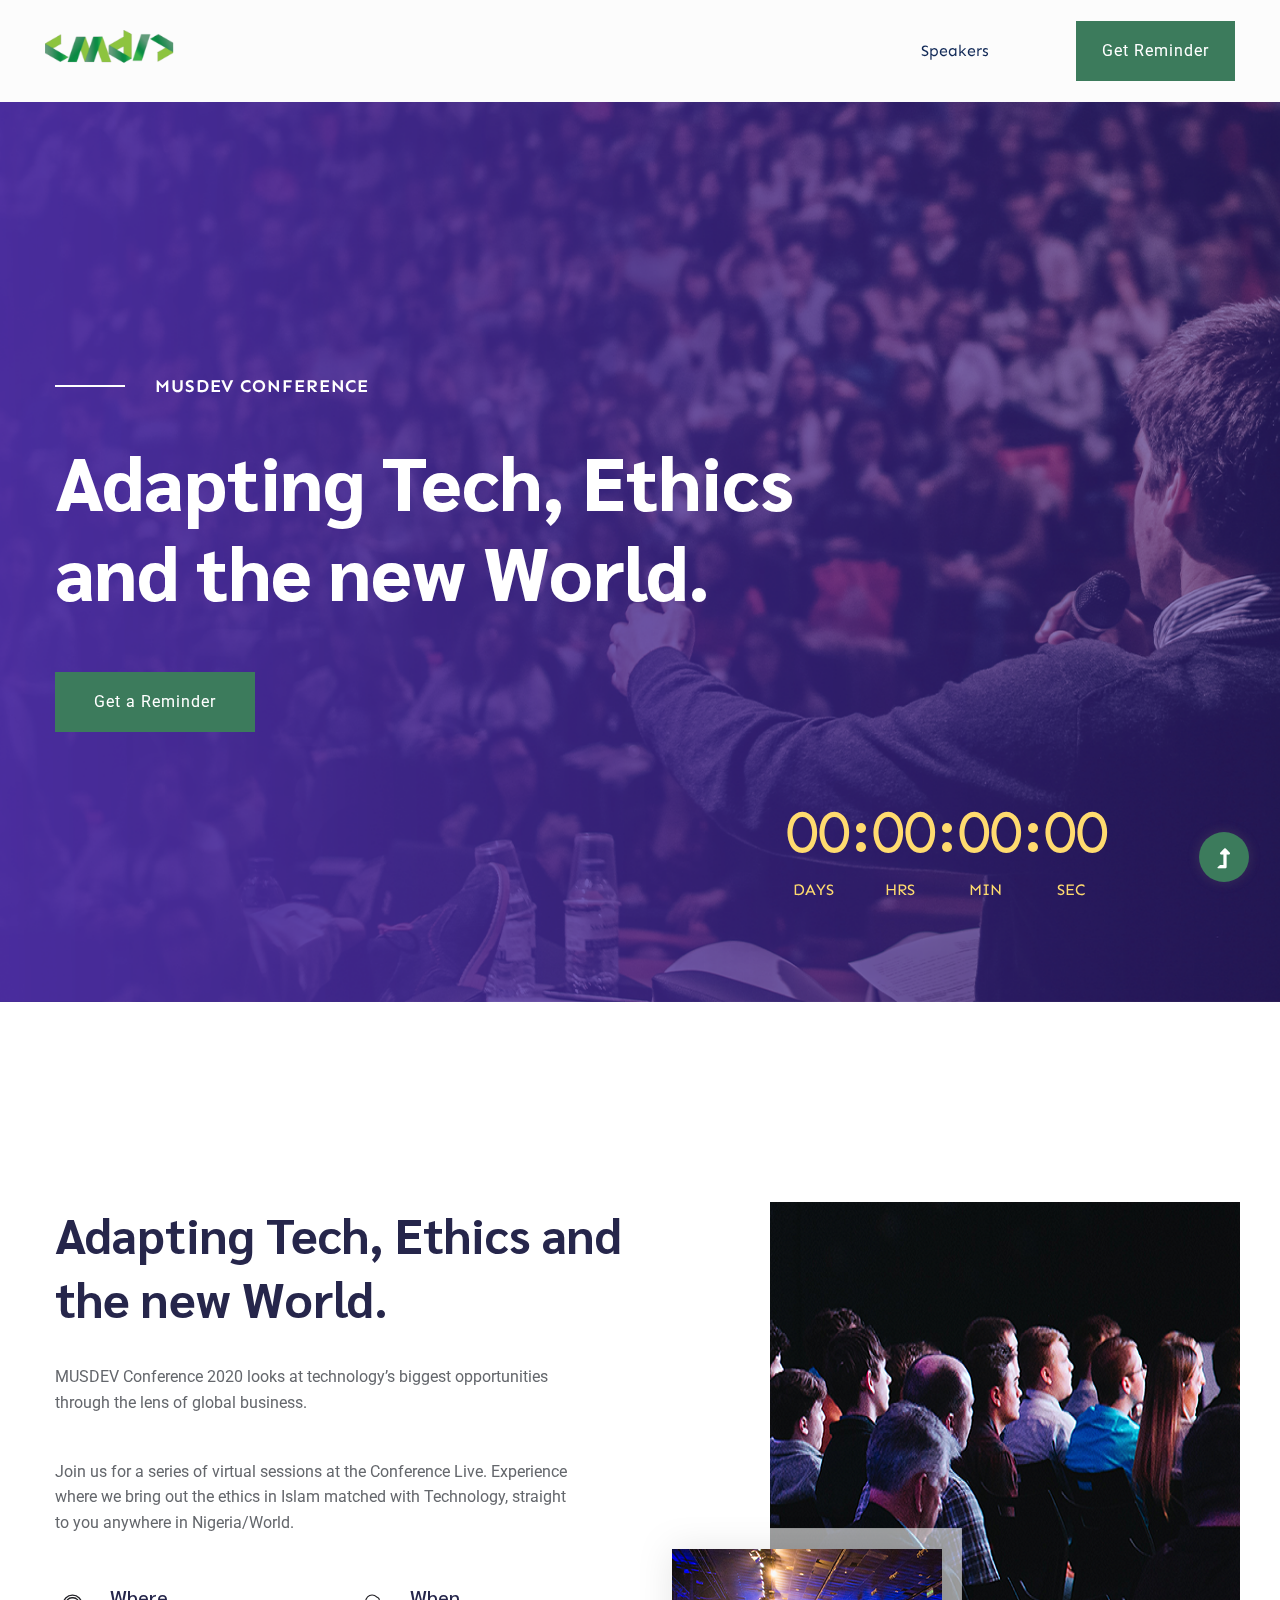
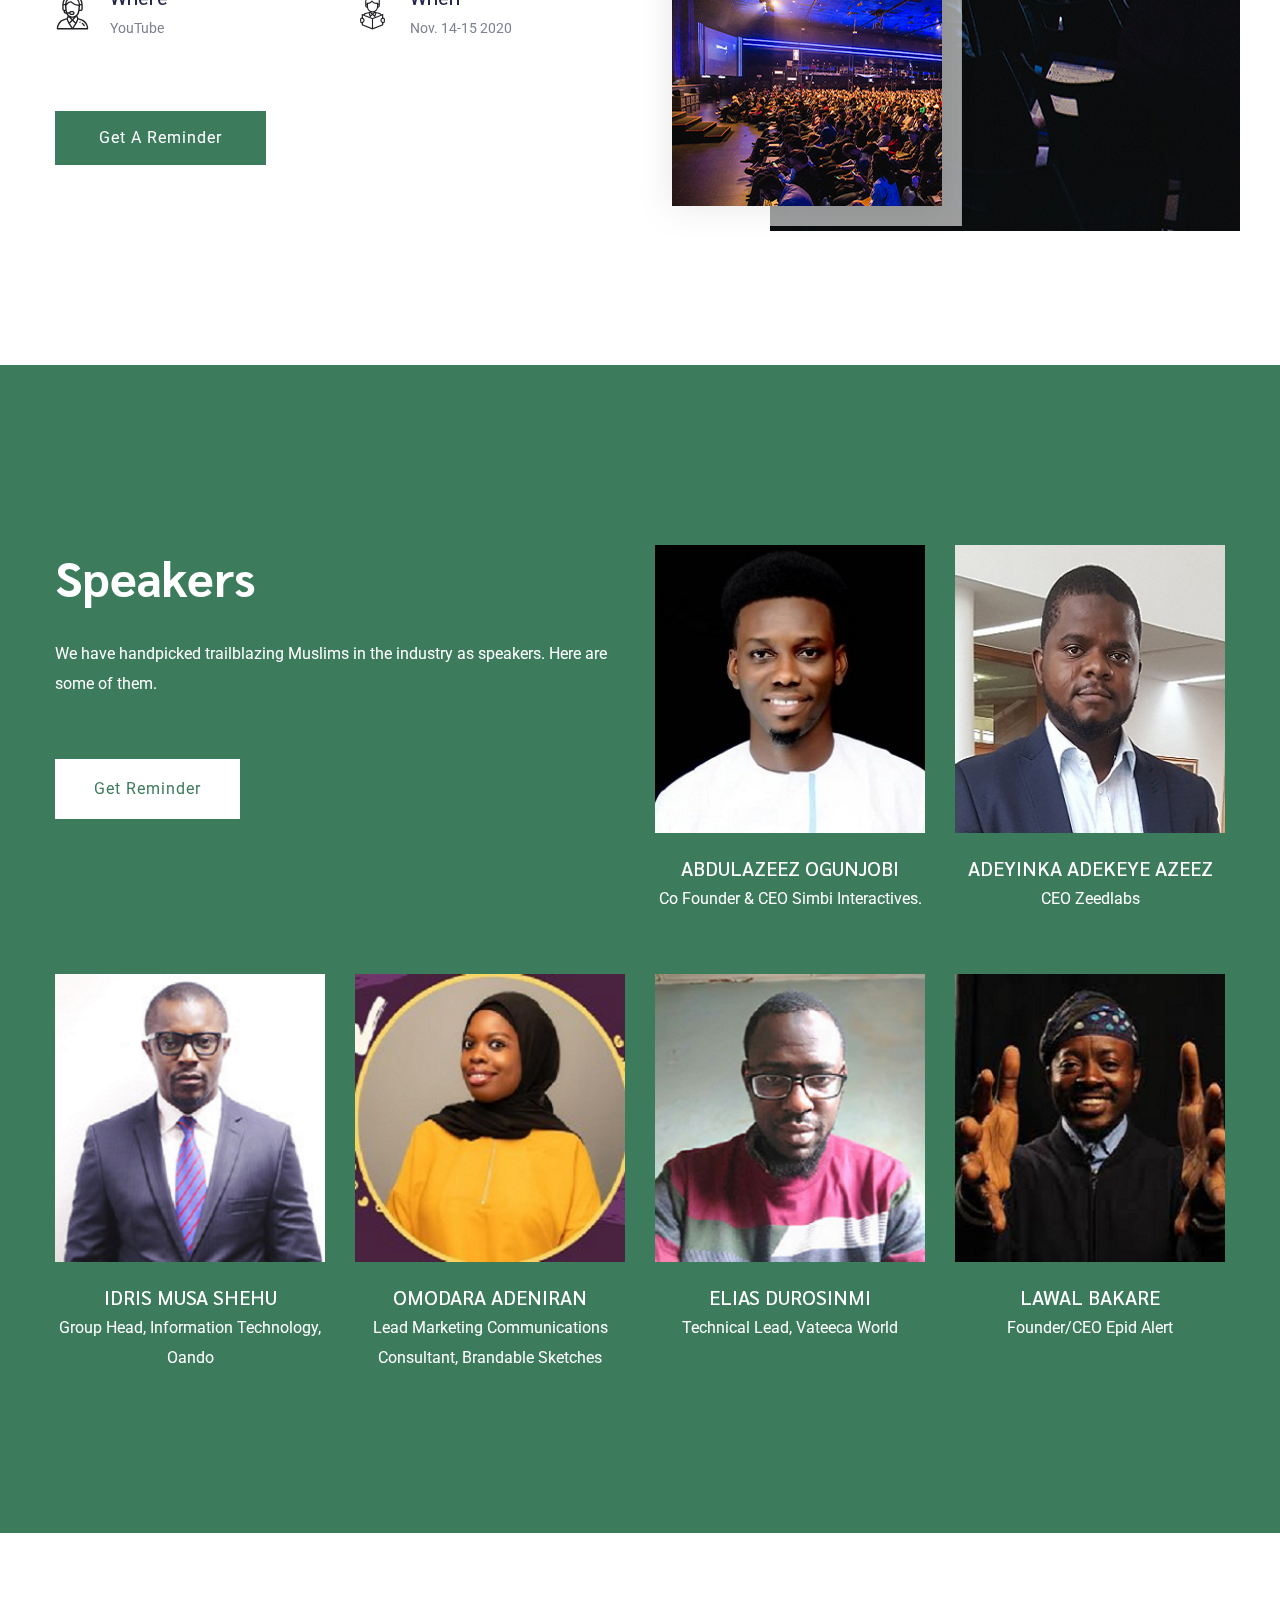
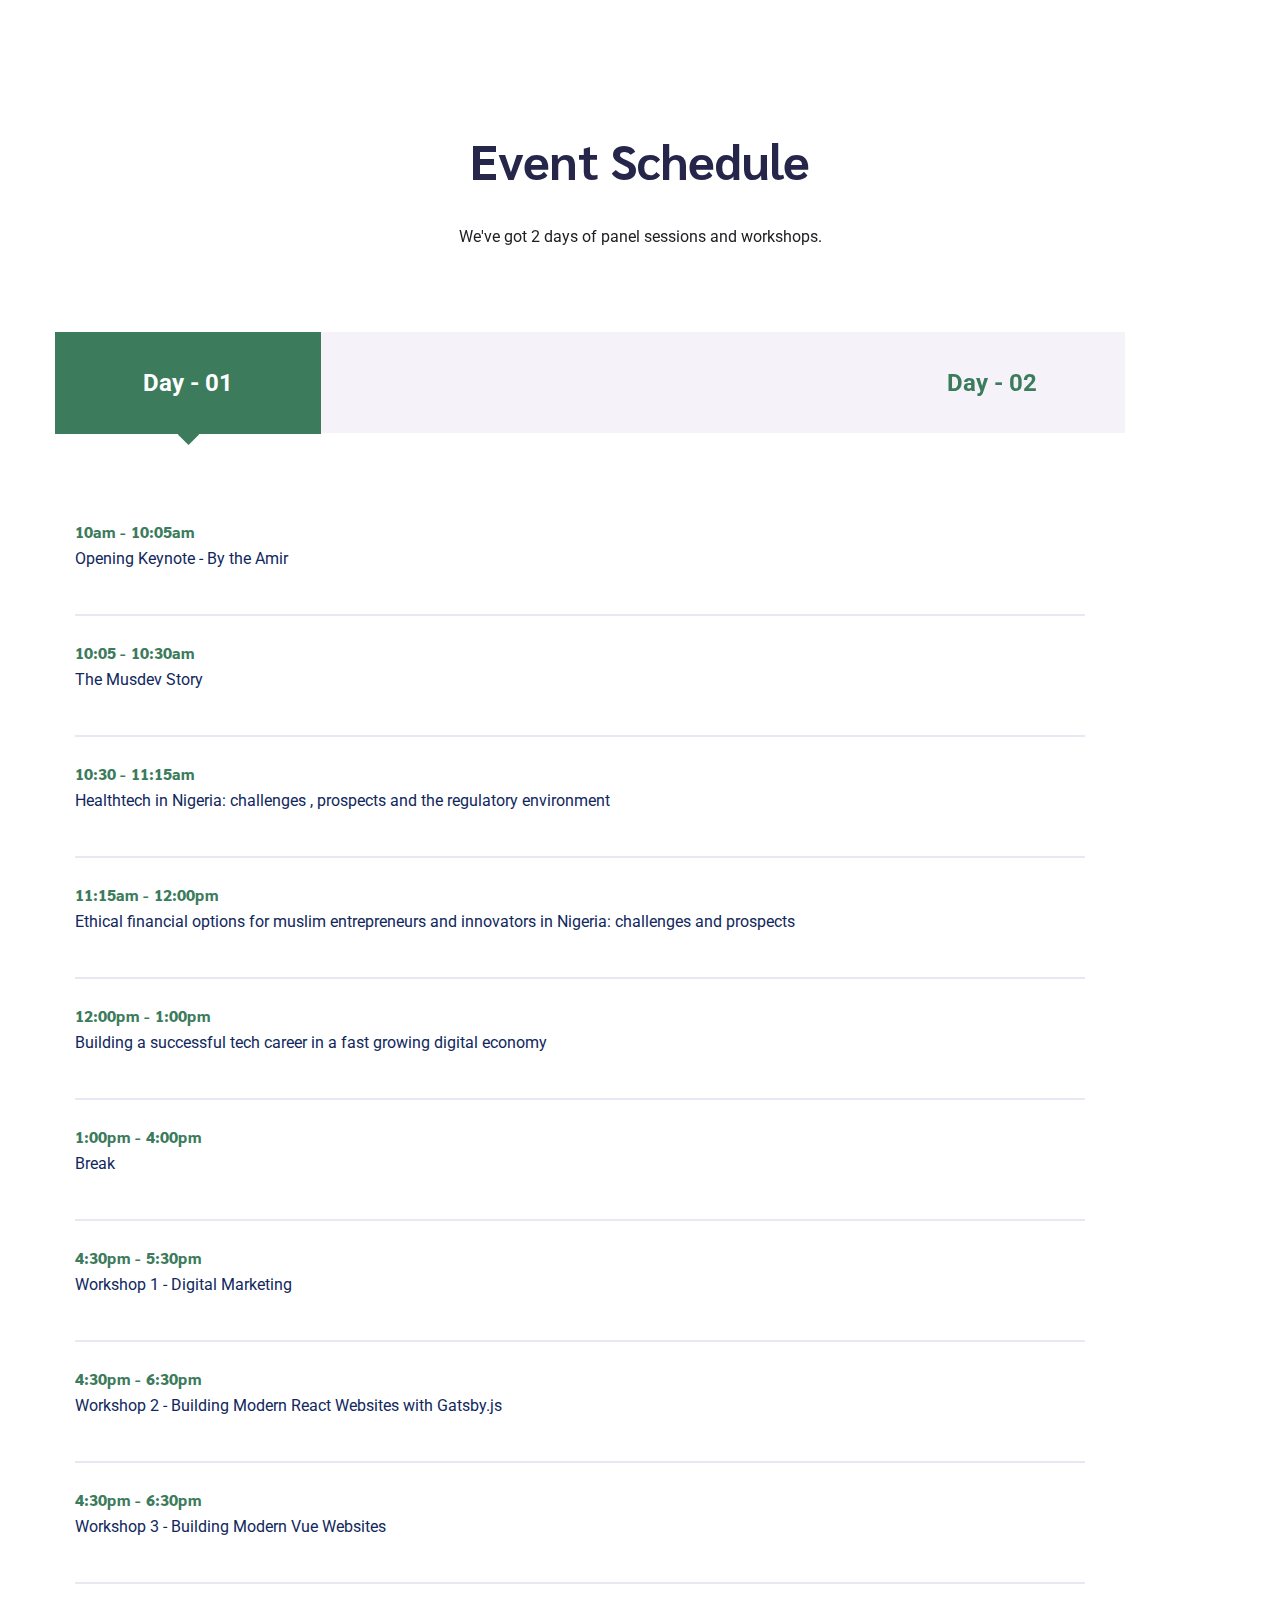
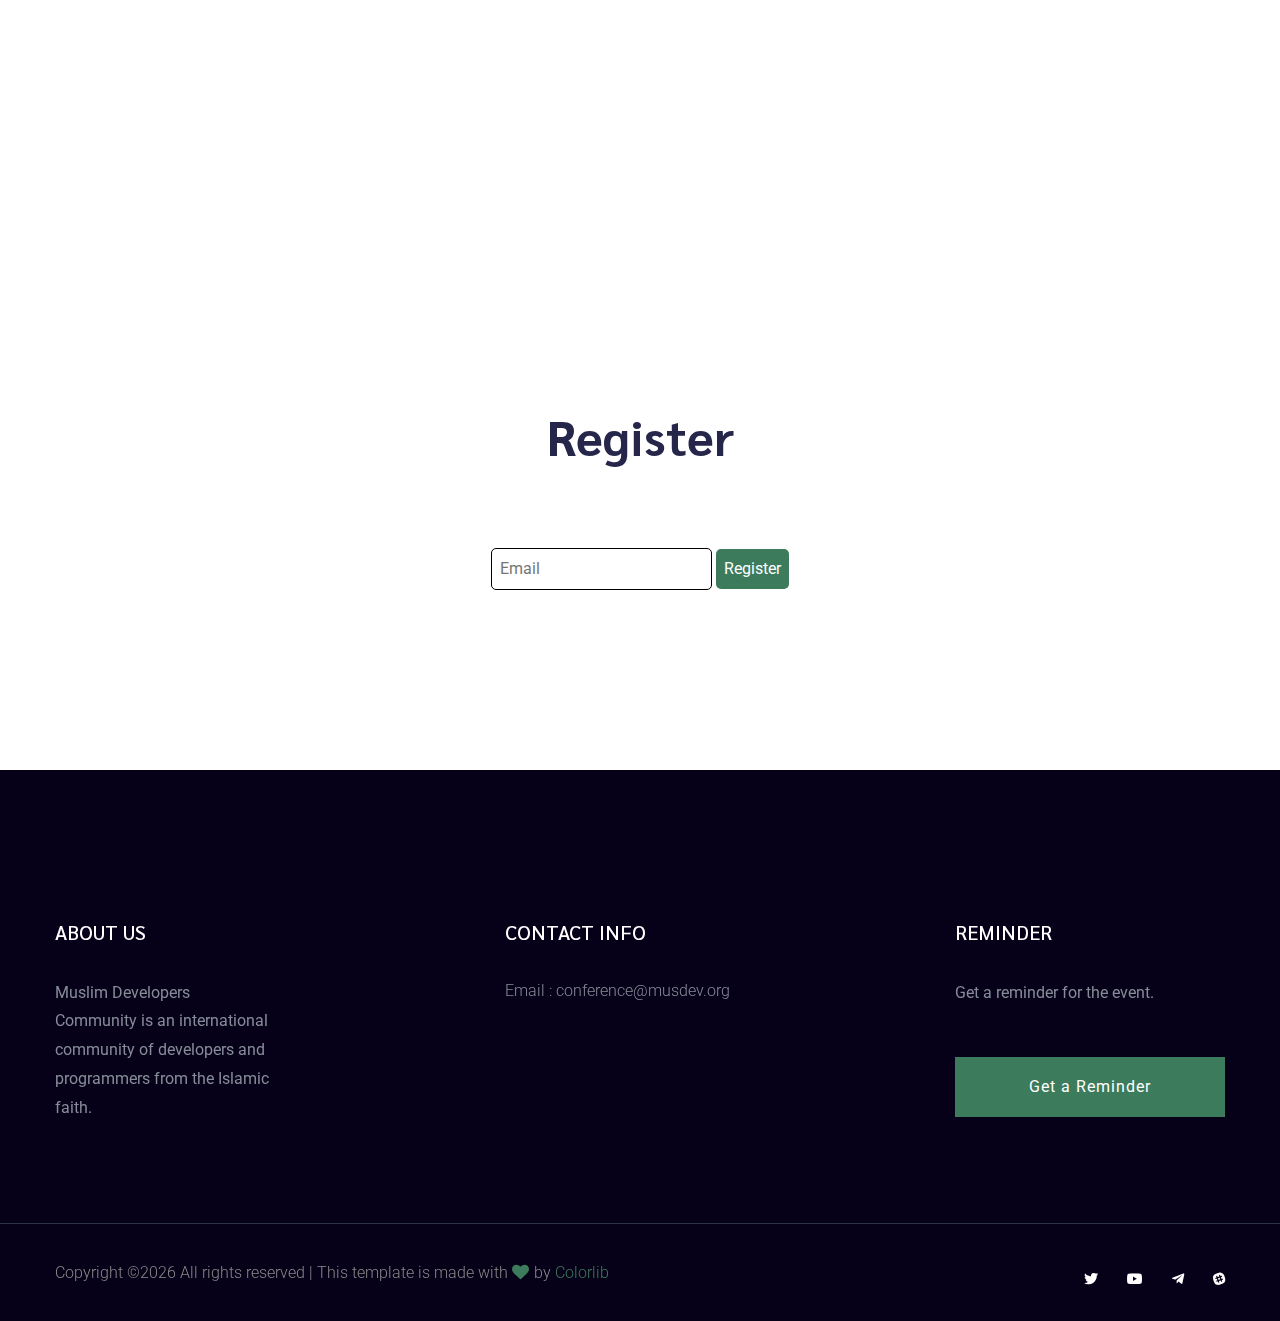
<file: index.html>
<!doctype html>
<html class="no-js" lang="zxx">
<head>
<!-- Global site tag (gtag.js) - Google Analytics -->
<script async src="https://www.googletagmanager.com/gtag/js?id=G-6NHCT8G9DF"></script>
<script>
  window.dataLayer = window.dataLayer || [];
  function gtag(){dataLayer.push(arguments);}
  gtag('js', new Date());

  gtag('config', 'G-6NHCT8G9DF');
</script>
    <meta charset="utf-8">
    <meta http-equiv="x-ua-compatible" content="ie=edge">
    <title>MusDev Conference 2020</title>
    <meta name="description" content="">
    <meta name="viewport" content="width=device-width, initial-scale=1">
    <link rel="manifest" href="site.webmanifest">
    <link rel="shortcut icon" type="image/x-icon" href="assets/img/favicon.ico">

	<!-- CSS here -->
	<link rel="stylesheet" href="assets/css/bootstrap.min.css">
	<link rel="stylesheet" href="assets/css/owl.carousel.min.css">
	<link rel="stylesheet" href="assets/css/slicknav.css">
    <link rel="stylesheet" href="assets/css/flaticon.css">
    <link rel="stylesheet" href="assets/css/gijgo.css">
	<link rel="stylesheet" href="assets/css/animate.min.css">
	<link rel="stylesheet" href="assets/css/magnific-popup.css">
	<link rel="stylesheet" href="assets/css/fontawesome-all.min.css">
	<link rel="stylesheet" href="assets/css/themify-icons.css">
	<link rel="stylesheet" href="assets/css/slick.css">
	<link rel="stylesheet" href="assets/css/nice-select.css">
    <link rel="stylesheet" href="assets/css/style.css">
    <style>
        .btn{
            background: #3C7B5C;
            color: white;
        }
        .hero-btn{
            color: white !important;
        }
        .white-btn{
            color: white !important;
        }
        .team-area{
            background: #3C7B5C;
        }
        .team-area .single-team .team-caption p , .team-area .single-team .team-caption2 h3 a{
    color: #fff;
}
    </style>
</head>
<body>
    <!-- ? Preloader Start -->
    <div id="preloader-active">
        <div class="preloader d-flex align-items-center justify-content-center">
            <div class="preloader-inner position-relative">
                <div class="preloader-circle"></div>
                <div class="preloader-img pere-text">
                    <img src="assets/img/logo/musdevlogo.png" alt="">
                </div>
            </div>
        </div>
    </div>
    <!-- Preloader Start -->
<header>
    <!--? Header Start -->
    <div class="header-area">
        <div class="main-header header-sticky">
            <div class="container-fluid">
                <div class="row align-items-center">
                    <!-- Logo -->
                    <div class="col-xl-2 col-lg-2 col-md-1">
                        <div class="logo">
                            <a href="index.html"><img src="assets/img/logo/musdevlogo.png" alt=""></a>
                        </div>
                    </div>
                    <div class="col-xl-10 col-lg-10 col-md-10">
                        <div class="menu-main d-flex align-items-center justify-content-end">
                            <!-- Main-menu -->
                            <div class="main-menu f-right d-none d-lg-block">
                                <nav>
                                    <ul id="navigation">
                                        <!-- <li><a href="about.html">About</a></li> -->
                                        <li><a href="speaker.html">Speakers</a></li>
                                        
                                        <!-- <li><a href="contact.html">Contact</a></li> -->
                                    </ul>
                                </nav>
                            </div>
                            <div class="header-right-btn f-right d-none d-lg-block ml-30">
                                <a href="https://t.me/musdevbot" class="btn header-btn">Get Reminder</a>
                            </div>
                        </div>
                    </div>   
                    <!-- Mobile Menu -->
                    <div class="col-12">
                        <div class="mobile_menu d-block d-lg-none"></div>
                    </div>
                </div>
            </div>
        </div>
    </div>
    <!-- Header End -->
</header>
<main>
    <!--? slider Area Start-->
    <div id="home" class="slider-area position-relative">
        <div class="slider-active">
            <!-- Single Slider -->
            <div class="single-slider slider-height d-flex align-items-center">
                <div class="container">
                    <div class="row">
                        <div class="col-xl-8 col-lg-8 col-md-9 col-sm-10">
                            <div class="hero__caption">
                                <span data-animation="fadeInLeft" data-delay=".1s">MusDev Conference</span>
                                <h1 data-animation="fadeInLeft" data-delay=".5s">Adapting Tech, Ethics and the new World.</h1>
                                <!-- Hero-btn -->
                                <div class="slider-btns">
                                    <a data-animation="fadeInLeft" data-delay="1.0s" href="https://t.me/musdevbot" class="btn hero-btn">Get a Reminder</a>
                                    <!--<a data-animation="fadeInRight" data-delay="1.0s" class="popup-video video-btn"  href="https://www.youtube.com/watch?v=up68UAfH0d0">
                                        <i class="fas fa-play"></i></a>
                                    <p class="video-cap d-none d-sm-blcok" data-animation="fadeInRight" data-delay="1.0s">Story Vidoe<br> Watch</p>-->
                                </div>
                            </div>
                        </div>
                    </div>
                </div>          
            </div>
            <!-- Single Slider -->
            <div class="single-slider slider-height d-flex align-items-center">
                <div class="container">
                    <div class="row">
                        <div class="col-xl-8 col-lg-8 col-md-9 col-sm-10">
                            <div class="hero__caption">
                                <span data-animation="fadeInLeft" data-delay=".1s">MusDev Conference</span>
                                <h1 data-animation="fadeInLeft" data-delay=".5s">Digital Conference For Developers</h1>
                                <!-- Hero-btn -->
                                <div class="slider-btns">
                                    <a data-animation="fadeInLeft" data-delay="1.0s" href="industries.html" class="btn hero-btn">Download</a>
                                    <!--<a data-animation="fadeInRight" data-delay="1.0s" class="popup-video video-btn"  href="https://www.youtube.com/watch?v=up68UAfH0d0">
                                        <i class="fas fa-play"></i></a>
                                    <p class="video-cap d-none d-sm-blcok" data-animation="fadeInRight" data-delay="1.0s">Story Vidoe<br> Watch</p>-->
                                </div>
                            </div>
                        </div>
                    </div>
                </div>          
            </div>
        </div>
        <!-- Counter Section Begin -->
        <div class="counter-section d-none d-sm-block">
            <div class="cd-timer" id="countdown" >
                <div class="cd-item">
                    <span>96</span>
                    <p>Days</p>
                </div>
                <div class="cd-item">
                    <span>15</span>
                    <p>Hrs</p>
                </div>
                <div class="cd-item">
                    <span>07</span>
                    <p>Min</p>
                </div>
                <div class="cd-item">
                    <span>02</span>
                    <p>Sec</p>
                </div>
            </div>
        </div>
        <!-- Counter Section End -->
    </div>
    <!-- slider Area End-->
    <!--? About Law Start-->
    <section class="about-low-area section-padding2">
        <div class="container">
            <div class="row">
                <div class="col-lg-6 col-md-12">
                    <div class="about-caption mb-50">
                        <!-- Section Tittle -->
                        <div class="section-tittle mb-35">
                            <h2>Adapting Tech, Ethics and the new World.</h2>
                        </div>
                        <p>MUSDEV Conference 2020 looks at technology’s biggest opportunities through the lens of global business. </p>
                        <p>Join us for a series of virtual sessions at the Conference Live. Experience where we bring out the ethics in Islam matched with Technology, straight to you anywhere in Nigeria/World.</p>
                    </div>
                    <div class="row">
                        <div class="col-lg-6 col-md-6 col-sm-6 col-xs-10">
                            <div class="single-caption mb-20">
                                <div class="caption-icon">
                                    <span class="flaticon-communications-1"></span>
                                </div>
                                <div class="caption">
                                    <h5>Where</h5>
                                    <p>YouTube</p>
                                </div>
                            </div>
                        </div>
                        <div class="col-lg-6 col-md-6 col-sm-6 col-xs-10">
                            <div class="single-caption mb-20">
                                <div class="caption-icon">
                                    <span class="flaticon-education"></span>
                                </div>
                                <div class="caption">
                                    <h5>When</h5>
                                    <p>Nov. 14-15 2020</p>
                                </div>
                            </div>
                        </div>
                    </div>
                    <a href="https://t.me/musdevbot" class="btn mt-50">Get A Reminder</a>
                </div>
                <div class="col-lg-6 col-md-12">
                    <!-- about-img -->
                    <div class="about-img ">
                        <div class="about-font-img d-none d-lg-block">
                            <img src="assets/img/gallery/about2.png" alt="">
                        </div>
                        <div class="about-back-img ">
                            <img src="assets/img/gallery/gallery62.png" alt="">
                        </div>
                    </div>
                </div>
            </div>
        </div>
    </section>
    <!-- About Law End-->
    <!--? Brand Area Start -->
    <section id="speaker" class="team-area pt-180 pb-100 section-bg" >
        <div class="container">
            <div class="row">
                <div class="col-lg-6 col-md-9">
                    <!-- Section Tittle -->
                    <div class="section-tittle section-tittle2 mb-50">
                        <h2>Speakers</h2>
                        <p>We have handpicked trailblazing Muslims in the industry as speakers. Here are some of them.</p>
                        <a href="https://t.me/musdevbot" class="btn white-btn mt-30" style="color: #3C7B5C !important; background: white;" >Get Reminder</a>
                    </div>
                </div>
                <div class="col-lg-3 col-md-4 col-sm-6">
                    <div class="single-team mb-30">
                        <div class="team-img">
                            <img src="assets/img/gallery/abdulazeez ogunjobi2.jpg" alt="">
                            <!-- Blog Social -->
                            <ul class="team-social">
                                <li><a href="https://www.linkedin.com/in/azbrimatel/"><i class="fab fa-linkedin"></i></a></li>
                                <!-- <li><a href="#"><i class="fab fa-twitter"></i></a></li>
                                <li><a href="#"><i class="fas fa-globe"></i></a></li> -->
                            </ul>
                        </div>
                        <div class="team-caption">
                            <h3><a href="#">Abdulazeez Ogunjobi</a></h3>
                            <p> Co Founder & CEO Simbi Interactives.</p>
                        </div>
                    </div>
                </div>
                <div class="col-lg-3 col-md-4 col-sm-6">
                    <div class="single-team mb-30">
                        <div class="team-img">
                            <img src="assets/img/gallery/Adeyinka.jpg" alt="">
                            <!-- Blog Social -->
                            <ul class="team-social">
                                <li><a href="https://www.linkedin.com/in/adeyinkadekeye/"><i class="fab fa-linkedin"></i></a></li>
                                <li><a href=" https://twitter.com/adeyinkadekeye?s=09"><i class="fab fa-twitter"></i></a></li>
                                <!-- <li><a href="#"><i class="fas fa-globe"></i></a></li> -->
                            </ul>
                        </div>
                        <div class="team-caption">
                            <h3><a href="#">Adeyinka Adekeye Azeez</a></h3> 
                            <p> CEO Zeedlabs</p>
                        </div>
                    </div>
                </div>
                <div class="col-lg-3 col-md-4 col-sm-6">
                    <div class="single-team mb-30">
                        <div class="team-img">
                            <img src="assets/img/gallery/idrismusa.png" alt="">
                            <!-- Blog Social -->
                            <ul class="team-social">
                                <!-- <li><a href="#"><i class="fab fa-facebook-f"></i></a></li>
                                <li><a href="#"><i class="fab fa-twitter"></i></a></li>
                                <li><a href="#"><i class="fas fa-globe"></i></a></li> -->
                            </ul>
                        </div>
                        <div class="team-caption team-caption2">
                            <h3><a href="#">Idris Musa Shehu</a></h3>
                            <p>Group Head, Information Technology, Oando</p>
                        </div>
                    </div>
                </div>
                <div class="col-lg-3 col-md-4 col-sm-6">
                    <div class="single-team mb-30">
                        <div class="team-img">
                            <img src="assets/img/gallery/omodara.png" alt="">
                            <!-- Blog Social -->
                            <ul class="team-social">
                                <!-- <li><a href="#"><i class="fab fa-facebook-f"></i></a></li>
                                <li><a href="#"><i class="fab fa-twitter"></i></a></li>
                                <li><a href="#"><i class="fas fa-globe"></i></a></li> -->
                            </ul>
                        </div>
                        <div class="team-caption team-caption2">
                            <h3><a href="#">Omodara Adeniran</a></h3>
                            <p>Lead Marketing Communications Consultant, Brandable Sketches</p>
                        </div>
                    </div>
                </div>
                <div class="col-lg-3 col-md-4 col-sm-6">
                    <div class="single-team mb-30">
                        <div class="team-img">
                            <img src="assets/img/gallery/elias.png" alt="">
                            <!-- Blog Social -->
                            <ul class="team-social">
                                <!-- <li><a href="#"><i class="fab fa-facebook-f"></i></a></li>
                                <li><a href="#"><i class="fab fa-twitter"></i></a></li>
                                <li><a href="#"><i class="fas fa-globe"></i></a></li> -->
                            </ul>
                        </div>
                        <div class="team-caption team-caption2">
                            <h3><a href="#">Elias Durosinmi</a></h3>
                            <p>Technical Lead, Vateeca World </p>
                        </div>
                    </div>
                </div>
                <div class="col-lg-3 col-md-4 col-sm-6">
                    <div class="single-team mb-30">
                        <div class="team-img">
                            <img src="assets/img/gallery/bakare.png" alt="">
                            <!-- Blog Social -->
                            <ul class="team-social">
                                <!-- <li><a href="#"><i class="fab fa-facebook-f"></i></a></li>
                                <li><a href="#"><i class="fab fa-twitter"></i></a></li>
                                <li><a href="#"><i class="fas fa-globe"></i></a></li> -->
                            </ul>
                        </div>
                        <div class="team-caption team-caption2">
                            <h3><a href="#">Lawal Bakare</a></h3>
                            <p>Founder/CEO Epid Alert</p>
                        </div>
                    </div>
                </div>
            </div>
        </div>
    </section>
    <!-- Brand Area End -->  
    <!--? accordion -->
    <section id="schedule" class="accordion fix section-padding30">
        <div class="container">
            <div class="row justify-content-center">
                <div class="col-xl-5 col-lg-6 col-md-6">
                    <!-- Section Tittle -->
                    <div class="section-tittle text-center mb-80">
                        <h2>Event Schedule</h2>
                        <p>We've got 2 days of panel sessions and workshops.</p>
                    </div> 
                </div>
            </div>
            <div class="row ">
               <div class="col-lg-11">
                    <div class="properties__button mb-40">
                        <!--Nav Button  -->
                        <nav>                                                                         
                            <div class="nav nav-tabs" id="nav-tab" role="tablist">
                                <a class="nav-item nav-link active" id="nav-home-tab" data-toggle="tab" href="#nav-home" role="tab" aria-controls="nav-home" aria-selected="true">Day - 01</a>
                                <a class="nav-item nav-link" id="nav-profile-tab" data-toggle="tab" href="#nav-profile" role="tab" aria-controls="nav-profile" aria-selected="false"> Day - 02</a>
                                
                            </div>
                        </nav>
                        <!--End Nav Button  -->
                    </div>
               </div>
            </div>
        </div>
        <div class="container">
            <!-- Nav Card -->
            <div class="tab-content" id="nav-tabContent">
                <!-- card one -->
                <div class="tab-pane fade show active" id="nav-home" role="tabpanel" aria-labelledby="nav-home-tab">
                   <div class="row">
                        <div class="col-lg-11">
                            <div class="accordion-wrapper">
                                <div class="accordion" id="accordionExample">
                                    <!-- single-two -->
                                    <div class="card">
                                        <div class="card-header bot" id="headingOne">
                                            <h2 class="mb-0">
                                                <a href="#" class="btn-link" data-toggle="collapse" data-target="#collapseOne" aria-expanded="true" aria-controls="collapseOne">
                                                    <span>10am - 10:05am</span>
                                                    <p> Opening Keynote - By the Amir </p>
                                                    
                                                    
                                                </a>
                                            </h2>
                                        </div>
                                        <div id="" class="collapse finalopen" aria-labelledby="headingOne" data-parent="#accordionExample">
                                            <div class="card-body">
                                                The Amir will open the conference with the opening keynote
                                            </div>
                                        </div>
                                    </div>
                                    <!-- single-three -->
                                    <div class="card">
                                        <div class="card-header bot" id="headingThree">
                                            <h2 class="mb-0">
                                                <a href="#" class="btn-link collapsed" data-toggle="collapse" data-target="#collapseThree" aria-expanded="false" aria-controls="collapseThree">
                                                    <span>10:05 - 10:30am </span>
                                                    <p>The Musdev Story </p>
                                                </a>
                                            </h2>
                                        </div>
                                        <div id="" class="collapse finalopen" aria-labelledby="headingThree" data-parent="#accordionExample">
                                            <div class="card-body">
                                                
                                            </div>
                                        </div>
                                    </div>
                                    <div class="card">
                                        <div class="card-header bot" id="headingThree">
                                            <h2 class="mb-0">
                                                <a href="#" class="btn-link collapsed" data-toggle="collapse" data-target="#collapseThree" aria-expanded="false" aria-controls="collapseThree">
                                                    <span>10:30 - 11:15am </span>
                                                    <p> Healthtech in Nigeria: challenges , prospects and the regulatory environment </p>
                                                </a>
                                            </h2>
                                        </div>
                                        <div id="" class="collapse finalopen" aria-labelledby="headingThree" data-parent="#accordionExample">
                                            <div class="card-body">
                                                Panelists To Be Announced
                                            </div>
                                        </div>
                                    </div>

                                    <div class="card">
                                        <div class="card-header bot" id="headingThree">
                                            <h2 class="mb-0">
                                                <a href="#" class="btn-link collapsed" data-toggle="collapse" data-target="#collapseThree" aria-expanded="false" aria-controls="collapseThree">
                                                    <span>11:15am - 12:00pm </span>
                                                    <p>Ethical financial options for muslim entrepreneurs and innovators in Nigeria: challenges and prospects</p>
                                                </a>
                                            </h2>
                                        </div>
                                        <div id="" class="collapse finalopen" aria-labelledby="headingThree" data-parent="#accordionExample">
                                            <div class="card-body">
                                                Panelists To Be Announced
                                            </div>
                                        </div>
                                    </div>

                                    <div class="card">
                                        <div class="card-header bot" id="headingThree">
                                            <h2 class="mb-0">
                                                <a href="#" class="btn-link collapsed" data-toggle="collapse" data-target="#collapseThree" aria-expanded="false" aria-controls="collapseThree">
                                                    <span>12:00pm - 1:00pm</span>
                                                    <p> Building a successful tech career in a fast growing digital economy </p>
                                                </a>
                                            </h2>
                                        </div>
                                        <div id="" class="collapse finalopen" aria-labelledby="headingThree" data-parent="#accordionExample">
                                            <div class="card-body">
                                                Panelists To Be Announced
                                            </div>
                                        </div>
                                    </div>

                                    <div class="card">
                                        <div class="card-header bot" id="headingThree">
                                            <h2 class="mb-0">
                                                <a href="#" class="btn-link collapsed" data-toggle="collapse" data-target="#collapseThree" aria-expanded="false" aria-controls="collapseThree">
                                                    <span>1:00pm - 4:00pm  </span>
                                                    <p>Break</p>
                                                </a>
                                            </h2>
                                        </div>
                                        <div id="" class="collapse finalopen" aria-labelledby="headingThree" data-parent="#accordionExample">
                                            <div class="card-body">
                                             
                                            </div>
                                        </div>
                                    </div>

                                    <div class="card">
                                        <div class="card-header bot" id="headingThree">
                                            <h2 class="mb-0">
                                                <a href="#" class="btn-link collapsed" data-toggle="collapse" data-target="#collapseThree" aria-expanded="false" aria-controls="collapseThree">
                                                    <span>4:30pm - 5:30pm </span>
                                                    <p>Workshop 1 - Digital Marketing</p>
                                                </a>
                                            </h2>
                                        </div>
                                        <div id="" class="collapse finalopen" aria-labelledby="headingThree" data-parent="#accordionExample">
                                            <div class="card-body">
                                                Workshop details to be announced
                                            </div>
                                        </div>
                                    </div>

                                    <div class="card">
                                        <div class="card-header bot" id="headingThree">
                                            <h2 class="mb-0">
                                                <a href="#" class="btn-link collapsed" data-toggle="collapse" data-target="#collapseThree" aria-expanded="false" aria-controls="collapseThree">
                                                    <span>4:30pm - 6:30pm </span>
                                                    <p>Workshop 2 - Building Modern React Websites with Gatsby.js</p>
                                                </a>
                                            </h2>
                                        </div>
                                        <div id="" class="collapse finalopen" aria-labelledby="headingThree" data-parent="#accordionExample">
                                            <div class="card-body">
                                                <b>Topics to be covered :</b>
                                                <ul>
                                                    <li>Introduction to Gatsby</li>
                                                    
                                                    <li>Setup and Structure</li>
                                                
                                                    <li>Working with MDX & Graph QL in gatsby</li>
                                                
                                                    <li> Gatsby plugins and themes</li>
                                    
                                                    <li>Deploying your gatsby app.</li>

                                                </ul>

                                                <br>

                                                <b>* What will be covered? </b> <br>
                                                We would be building a product/company website using the blazingly fast gatsby js. We would cover concepts on react components,  graphql, mdx and deployment. 
                                                 <br>
                                                <b>* Prerequisites? </b> <br> To get the most out of this session, it'll be helpful to know basic HTML,  CSS and  JS (ES6).
                                                An understanding of basic html elements, common css properties and foundational javascript is all you need. 
                                                <br>
                                                <b>* what do i need for the workshop training: </b> <br>

                                                You should have an IDE either locally (Vscode,sublime etc)  or online i.e Code sandbox (gatsby) . 
                                                
                                                <br>
                                                <b> * What if I can't make it?</b> <br>
                                                No problem. We'll be recording the session and adding it to your Youtube (within a few days) so you can watch it anytime, along with all previous and future workshops! 
                                                
                                                <br>
                                                <b>* Can I ask questions?</b> <br>
                                                 Yes. There will be chat and Q&A functionality and you'll be able to upvote questions as well.
                                            </div>
                                        </div>
                                    </div>

                                    <div class="card">
                                        <div class="card-header bot" id="headingThree">
                                            <h2 class="mb-0">
                                                <a href="#" class="btn-link collapsed" data-toggle="collapse" data-target="#collapseThree" aria-expanded="false" aria-controls="collapseThree">
                                                    <span>4:30pm - 6:30pm </span>
                                                    <p>Workshop 3 - Building Modern Vue Websites</p>
                                                </a>
                                            </h2>
                                        </div>
                                        <div id="" class="collapse finalopen" aria-labelledby="headingThree" data-parent="#accordionExample">
                                            <div class="card-body">
                                                Workshop details to be announced
                                            </div>
                                        </div>
                                    </div>
                                </div>
                            </div>
                        </div>
                   </div>
                </div>
                <!-- Card two -->
                <div class="tab-pane fade" id="nav-profile" role="tabpanel" aria-labelledby="nav-profile-tab">
                    <div class="row">
                        <div class="col-lg-11">
                            <div class="accordion-wrapper">
                                <div class="accordion" id="accordionExample">
                                    <!-- single-one -->
                                    <div class="card">
                                        <div class="card-header bot" id="headingTwo">
                                            <h2 class="mb-0">
                                                <a href="#" class="btn-link collapsed" data-toggle="collapse" data-target="#collapseTwo2" aria-expanded="false" aria-controls="collapseTwo2">
                                                    <span>3:20pm - 4:20pm </span>
                                                    <p>Workshop 4 - Python and Data Science </p>
                                                </a> 
                                            </h2>
                                        </div>
                                        <div id="" class="collapse finalopen" aria-labelledby="headingTwo" data-parent="#accordionExample">
                                            <div class="card-body">
                                                Workshop details to be announced
                                            </div>
                                        </div>
                                    </div>
                                    <!-- single-two -->
                                    <div class="card">
                                        <div class="card-header bot" id="headingOne">
                                            <h2 class="mb-0">
                                                <a href="#" class="btn-link" data-toggle="collapse" data-target="#collapseOne1" aria-expanded="true" aria-controls="collapseOne1">
                                                    <span>4:20pm - 5:25pm</span>
                                                    <p>Workshop 5 - Staying Safe Online Workshop</p>
                                                </a>
                                            </h2>
                                        </div>
                                        <div id="" class="collapse finalopen" aria-labelledby="headingOne" data-parent="#accordionExample">
                                            <div class="card-body">
                                                Workshop details to be announced
                                            </div>
                                        </div>
                                    </div>
                                    <!-- single-three -->
                                    <div class="card">
                                        <div class="card-header bot" id="headingThree">
                                            <h2 class="mb-0">
                                                <a href="#" class="btn-link collapsed" data-toggle="collapse" data-target="#collapseThree3" aria-expanded="false" aria-controls="collapseThree3">
                                                    <span>5:30 PM - 6:10 PM</span>
                                                    <p>  Product Design, Business Model and  Investment in a Startup: Scaling the hurdles
                                                    </p>
                                                </a>
                                            </h2>
                                        </div>
                                        <div id="" class="collapse finalopen" aria-labelledby="headingThree" data-parent="#accordionExample">
                                            <div class="card-body">
                                                Workshop details to be announced
                                            </div>
                                        </div>
                                    </div>

                                    <div class="card">
                                        <div class="card-header bot" id="headingThree">
                                            <h2 class="mb-0">
                                                <a href="#" class="btn-link collapsed" data-toggle="collapse" data-target="#collapseThree3" aria-expanded="false" aria-controls="collapseThree3">
                                                    <span>6:25 PM - 6:50 PM</span>
                                                    <p> Bootstrapping Profitable Businesses(Local and Global Examples)</p>
                                                </a>
                                            </h2>
                                        </div>
                                        <div id="" class="collapse finalopen" aria-labelledby="headingThree" data-parent="#accordionExample">
                                            <div class="card-body">
                                               closing note
                                            </div>
                                        </div>
                                    </div>
                                </div>
                            </div>
                        </div>
                    </div>
                </div>   
            </div>
            <!-- End Nav Card -->
        </div>
    </section>

    <section id="registeration" class="accordion fix section-padding30">
        <div class="container">
            <div class="row justify-content-center">
                <div class="col-xl-5 col-lg-6 col-md-6">
                    <!-- Section Tittle -->
                    <div class="section-tittle text-center mb-80">
                        <h2>Register</h2>
                        
                    </div> 
                </div>
            </div>
           
        </div>

        <div class="container">
            <div class="row justify-content-center">
                <form action="">
            
                    <input style="padding: 8px; border: 1px solid black; border-radius: 5px;" type="email" placeholder="Email">
                    <button style="padding: 8px; background-color: #3C7B5C; border-radius: 5px; border: transparent; cursor: pointer;" type="submit">Register</button>
                </form>
            </div>
           
        </div>
        
    </section>

    
        
    
    <!-- accordion End -->
    <!--? gallery Products Start 
    <div class="gallery-area fix">
        <div class="container-fluid p-0">
            <div class="row no-gutters">
                <div class="col-lg-3 col-md-3 col-sm-6">
                    <div class="gallery-box">
                        <div class="single-gallery">
                            <div class="gallery-img " style="background-image: url(assets/img/gallery/gallery1.png);"></div>
                        </div>
                    </div>
                </div>
                <div class="col-lg-3 col-md-3 col-sm-6">
                    <div class="gallery-box">
                        <div class="single-gallery">
                            <div class="gallery-img " style="background-image: url(assets/img/gallery/gallery2.png);"></div>
                        </div>
                    </div>
                </div>
                <div class="col-lg-6 col-md-6 col-sm-6">
                    <div class="gallery-box">
                        <div class="single-gallery">
                            <div class="gallery-img " style="background-image: url(assets/img/gallery/gallery3.png);"></div>
                        </div>
                    </div>
                </div>
                <div class="col-lg-6 col-md-6 col-sm-6">
                    <div class="gallery-box">
                        <div class="single-gallery">
                            <div class="gallery-img " style="background-image: url(assets/img/gallery/gallery4.png);"></div>
                        </div>
                    </div>
                </div>
                <div class="col-lg-3 col-md-3 col-sm-6">
                    <div class="gallery-box">
                        <div class="single-gallery">
                             <div class="gallery-img " style="background-image: url(assets/img/gallery/gallery5.png);"></div>
                        </div>
                    </div>
                </div>
                <div class="col-lg-3 col-md-3 col-sm-6">
                    <div class="gallery-box">
                        <div class="single-gallery">
                            <div class="gallery-img " style="background-image: url(assets/img/gallery/gallery6.png);"></div>
                        </div>
                    </div>
                </div>
            </div>
        </div>
    </div>-->
    <!-- gallery Products End -->
    <!--? Pricing Card Start -->
   <!-- <section class="pricing-card-area section-padding2">
        <div class="container">-->
            <!-- Section Tittle -->
           <!-- <div class="row justify-content-center">
                <div class="col-lg-5 col-md-8">
                    <div class="section-tittle text-center mb-100">
                        <h2>Program Pricing</h2>
                        <p>There arge many variations ohf passages of sorem gp ilable, but the majority have ssorem gp iluffe.</p>
                    </div>
                </div>
            </div>
            <div class="row">
                <div class="col-xl-4 col-lg-4 col-md-6 col-sm-10">
                    <div class="single-card text-center mb-30">
                        <div class="card-top">
                            <span>Day - 1</span>
                            <h4>$ 05.00</h4>
                        </div>
                        <div class="card-bottom">
                            <ul>
                                <li>Increase traffic 50%</li>
                                <li>E-mail support</li>
                                <li>10 Free Optimization</li>
                                <li>24/7  support</li>
                            </ul>
                            <a href="services.html" class="black-btn">View Spackert</a>
                        </div>
                    </div>
                </div>
                <div class="col-xl-4 col-lg-4 col-md-6 col-sm-10">
                    <div class="single-card active text-center mb-30">
                        <div class="card-top">
                            <span>Day - 1,2,3</span>
                            <h4>$ 08.00</h4>
                        </div>
                        <div class="card-bottom">
                            <ul>
                                <li>Increase traffic 50%</li>
                                <li>E-mail support</li>
                                <li>10 Free Optimization</li>
                                <li>24/7  support</li>
                            </ul>
                            <a href="services.html" class="black-btn">View Spackert</a>
                        </div>
                    </div>
                </div>
                <div class="col-xl-4 col-lg-4 col-md-6 col-sm-10">
                    <div class="single-card text-center mb-30">
                        <div class="card-top">
                            <span>Day - 1,2</span>
                            <h4>$ 06.00</h4>
                        </div>
                        <div class="card-bottom">
                            <ul>
                                <li>Increase traffic 50%</li>
                                <li>E-mail support</li>
                                <li>10 Free Optimization</li>
                                <li>24/7  support</li>
                            </ul>
                            <a href="services.html" class="black-btn">View Spackert</a>
                        </div>
                    </div>
                </div>
            </div>
        </div>
    </section>-->
    <!-- Pricing Card End -->
    <!--? Brand Area Start-->
    <!-- <section class="work-company section-padding30" style="background: #3C7B5C;">
        <div class="container">
            <div class="row align-items-center">
                <div class="col-lg-5 col-md-8">
                  
                    <div class="section-tittle section-tittle2 mb-50">
                        <h2>Our Partners.</h2>
                        <p>These are our partners</p>
                    </div>
                </div>
                <div class="col-lg-7">
                    <div class="logo-area">
                        <div class="row">
                            <div class="col-lg-4 col-md-4 col-sm-6">
                                <div class="single-logo mb-30">
                                    <img src="assets/img/gallery/cisco_brand.png" alt="">
                                </div>
                            </div>
                            <div class="col-lg-4 col-md-4 col-sm-6">
                                <div class="single-logo mb-30">
                                    <img src="assets/img/gallery/cisco_brand2.png" alt="">
                                </div>
                            </div>
                            <div class="col-lg-4 col-md-4 col-sm-6">
                                <div class="single-logo mb-30">
                                    <img src="assets/img/gallery/cisco_brand3.png" alt="">
                                </div>
                            </div>
                            <div class="col-lg-4 col-md-4 col-sm-6">
                                <div class="single-logo mb-30">
                                    <img src="assets/img/gallery/cisco_brand4.png" alt="">
                                </div>
                            </div>
                            <div class="col-lg-4 col-md-4 col-sm-6">
                                <div class="single-logo mb-30">
                                    <img src="assets/img/gallery/cisco_brand5.png" alt="">
                                </div>
                            </div>
                            <div class="col-lg-4 col-md-4 col-sm-6">
                                <div class="single-logo mb-30">
                                    <img src="assets/img/gallery/cisco_brand6.png" alt="">
                                </div>
                            </div>
                        </div>
                    </div>
                </div>
            </div>
        </div>
    </section> -->
    <!-- Brand Area End-->
    <!--? Blog Area Start -->
    <!--<section class="home-blog-area section-padding30">
        <div class="container">
            // Section Tittle
            <div class="row justify-content-center">
                <div class="col-lg-5 col-md-8">
                    <div class="section-tittle text-center mb-50">
                        <h2>News From Blog</h2>
                        <p>There arge many variations ohf passages of sorem gp ilable, but the majority have ssorem gp iluffe.</p>
                    </div>
                </div>
            </div>
            <div class="row">
                <div class="col-xl-6 col-lg-6 col-md-6">
                    <div class="home-blog-single mb-30">
                        <div class="blog-img-cap">
                            <div class="blog-img">
                                <img src="assets/img/gallery/home-blog1.png" alt="">
                                //Blog date 
                                <div class="blog-date text-center">
                                    <span>24</span>
                                    <p>Now</p>
                                </div>
                            </div>
                            <div class="blog-cap">
                                <p>|   Physics</p>
                                <h3><a href="blog_details.html">Footprints in Time is perfect House in Kurashiki</a></h3>
                                <a href="blog_details.html" class="more-btn">Read more »</a>
                            </div>
                        </div>
                    </div>
                </div>
                <div class="col-xl-6 col-lg-6 col-md-6">
                    <div class="home-blog-single mb-30">
                        <div class="blog-img-cap">
                            <div class="blog-img">
                                <img src="assets/img/gallery/home-blog2.png" alt="">
                                // Blog date
                                <div class="blog-date text-center">
                                    <span>24</span>
                                    <p>Now</p>
                                </div>
                            </div>
                            <div class="blog-cap">
                                <p>|   Physics</p>
                                <h3><a href="blog_details.html">Footprints in Time is perfect House in Kurashiki</a></h3>
                                <a href="blog_details.html" class="more-btn">Read more »</a>
                            </div>
                        </div>
                    </div>
                </div>
            </div>
        </div>
    </section>-->
    <!-- Blog Area End -->
    </main>
    <footer>
        <!-- Footer Start-->
        <div class="footer-area footer-padding">
            <div class="container">
                <div class="row d-flex justify-content-between">
                    <div class="col-xl-3 col-lg-3 col-md-4 col-sm-6">
                       <div class="single-footer-caption mb-50">
                         <div class="single-footer-caption mb-30">
                             <div class="footer-tittle">
                                 <h4>About Us</h4>
                                 <div class="footer-pera">
                                     <p>Muslim Developers Community is an international community of developers and programmers from the Islamic faith.</p>
                                </div>
                             </div>
                         </div>
                       </div>
                    </div>
                    <div class="col-xl-3 col-lg-3 col-md-4 col-sm-5">
                        <div class="single-footer-caption mb-50">
                            <div class="footer-tittle">
                                <h4>Contact Info</h4>                            
                                <ul>
                                    <li>
                                        <!-- <p>Address :Your address goes here, your demo address.</p> -->
                                    </li>
                                    <li><a href="mailto:conference@musdev.org">Email : conference@musdev.org</a></li>
                                </ul>
                            </div>
                        </div>
                    </div>
                    <!-- <div class="col-xl-3 col-lg-3 col-md-4 col-sm-5">
                        <div class="single-footer-caption mb-50">
                            <div class="footer-tittle">
                                <h4>Important Link</h4>
                                <ul>
                                    <li><a href="#"> View Project</a></li>
                                    <li><a href="#">Contact Us</a></li>
                                    <li><a href="#">Testimonial</a></li>
                                    <li><a href="#">Proparties</a></li>
                                    <li><a href="#">Support</a></li>
                                </ul>
                            </div>
                        </div>
                    </div> -->
                    <div class="col-xl-3 col-lg-3 col-md-6 col-sm-5">
                        <div class="single-footer-caption mb-50">
                            <div class="footer-tittle">
                                <h4>Reminder</h4>
                                <div class="footer-pera footer-pera2">
                                 <p>Get a reminder for the event.</p>
                             </div>
                             <!-- Form -->
                             <div class="footer-form" >
                                 <!-- <div id="mc_embed_signup">

                                     <form target="_blank" action="https://spondonit.us12.list-manage.com/subscribe/post?u=1462626880ade1ac87bd9c93a&amp;id=92a4423d01"
                                     method="get" class="subscribe_form relative mail_part">
                                         <input type="email" name="email" id="newsletter-form-email" placeholder="Email Address"
                                         class="placeholder hide-on-focus" onfocus="this.placeholder = ''"
                                         onblur="this.placeholder = ' Email Address '">
                                         <div class="form-icon">
                                             <button type="submit" name="submit" id="newsletter-submit"
                                             class="email_icon newsletter-submit button-contactForm"><img src="assets/img/gallery/form.png" alt=""></button>
                                         </div>
                                         <div class="mt-10 info"></div>
                                     </form>
                                 </div> -->

                                 <a data-animation="fadeInLeft" data-delay="1.0s" style="width: 100%;" href="https://t.me/musdevbot" class="btn hero-btn">Get a Reminder</a>
                             </div>
                            </div>
                        </div>
                    </div>
                </div>
               <!--  -->
               <!-- <div class="row footer-wejed justify-content-between">
                    <div class="col-xl-3 col-lg-3 col-md-4 col-sm-6">
                       
                        <div class="footer-logo mb-20">
                        <a href="index.html"><img src="assets/img/logo/logo2_footer.png" alt=""></a>
                        </div>
                    </div>
                    <div class="col-xl-3 col-lg-3 col-md-4 col-sm-5">
                    <div class="footer-tittle-bottom">
                        <span>5000+</span>
                        <p>Talented Hunter</p>
                    </div>
                    </div>
                    <div class="col-xl-3 col-lg-3 col-md-4 col-sm-5">
                        <div class="footer-tittle-bottom">
                            <span>451</span>
                            <p>Talented Hunter</p>
                        </div>
                    </div>
                    <div class="col-xl-3 col-lg-3 col-md-4 col-sm-5">
                        
                        <div class="footer-tittle-bottom">
                            <span>568</span>
                            <p>Talented Hunter</p>
                        </div>
                    </div>
               </div> -->
            </div>
        </div>
        <!-- footer-bottom area -->
        <div class="footer-bottom-area footer-bg">
            <div class="container">
                <div class="footer-border">
                     <div class="row d-flex justify-content-between align-items-center">
                         <div class="col-xl-10 col-lg-8 ">
                             <div class="footer-copy-right">
                                 <p><!-- Link back to Colorlib can't be removed. Template is licensed under CC BY 3.0. -->
  Copyright &copy;<script>document.write(new Date().getFullYear());</script> All rights reserved | This template is made with <i class="fa fa-heart" aria-hidden="true"></i> by <a href="https://colorlib.com" target="_blank">Colorlib</a>
  <!-- Link back to Colorlib can't be removed. Template is licensed under CC BY 3.0. --></p>
                             </div>
                         </div>
                         <div class="col-xl-2 col-lg-4">
                            <div class="footer-social f-right">
                               <a href="https://twitter.com/MusDevOfficial"><i class="fab fa-twitter"></i></a>
                               <a href="https://www.youtube.com/channel/UCfMPS1zlu8sAaWYU3q6GaqQ?view_as=subscriber"><i class="fab fa-youtube"></i></a>
                               <a href="https://www.telegram.musdev.org"><i class="fab fa-telegram-plane"></i></a>
                               <a href="https://www.slack.musdev.org"><i class="fab fa-slack"></i></a>
                               
                               <!-- <a href="#"><i class="fas fa-globe"></i></a>
                               <a href="#"><i class="fab fa-behance"></i></a> -->
                            </div>
                        </div>
                     </div>
                </div>
            </div>
        </div>
        <!-- Footer End-->
    </footer>
    <!-- Scroll Up -->
    <div id="back-top" >
        <a title="Go to Top" href="#"> <i class="fas fa-level-up-alt"></i></a>
    </div>

    <!-- JS here -->

    <script src="./assets/js/vendor/modernizr-3.5.0.min.js"></script>
    <!-- Jquery, Popper, Bootstrap -->
    <script src="./assets/js/vendor/jquery-1.12.4.min.js"></script>
    <script src="./assets/js/popper.min.js"></script>
    <script src="./assets/js/bootstrap.min.js"></script>
    <!-- Jquery Mobile Menu -->
    <script src="./assets/js/jquery.slicknav.min.js"></script>

    <!-- Jquery Slick , Owl-Carousel Plugins -->
    <script src="./assets/js/owl.carousel.min.js"></script>
    <script src="./assets/js/slick.min.js"></script>
    <!-- One Page, Animated-HeadLin -->
    <script src="./assets/js/wow.min.js"></script>
    <script src="./assets/js/animated.headline.js"></script>
    <script src="./assets/js/jquery.magnific-popup.js"></script>

    <!-- Date Picker -->
    <script src="./assets/js/gijgo.min.js"></script>
    <!-- Nice-select, sticky -->
    <script src="./assets/js/jquery.nice-select.min.js"></script>
    <script src="./assets/js/jquery.sticky.js"></script>
    
    <!-- counter , waypoint -->
    <script src="./assets/js/jquery.counterup.min.js"></script>
    <script src="./assets/js/waypoints.min.js"></script>
    <script src="./assets/js/jquery.countdown.min.js"></script>
    <!-- contact js -->
    <script src="./assets/js/contact.js"></script>
    <script src="./assets/js/jquery.form.js"></script>
    <script src="./assets/js/jquery.validate.min.js"></script>
    <script src="./assets/js/mail-script.js"></script>
    <script src="./assets/js/jquery.ajaxchimp.min.js"></script>
    
    <!-- Jquery Plugins, main Jquery -->	
    <script src="./assets/js/plugins.js"></script>
    <script src="./assets/js/main.js"></script>
    <script src="./assets/js/show.js"></script>
    </body>
</html>
</file>
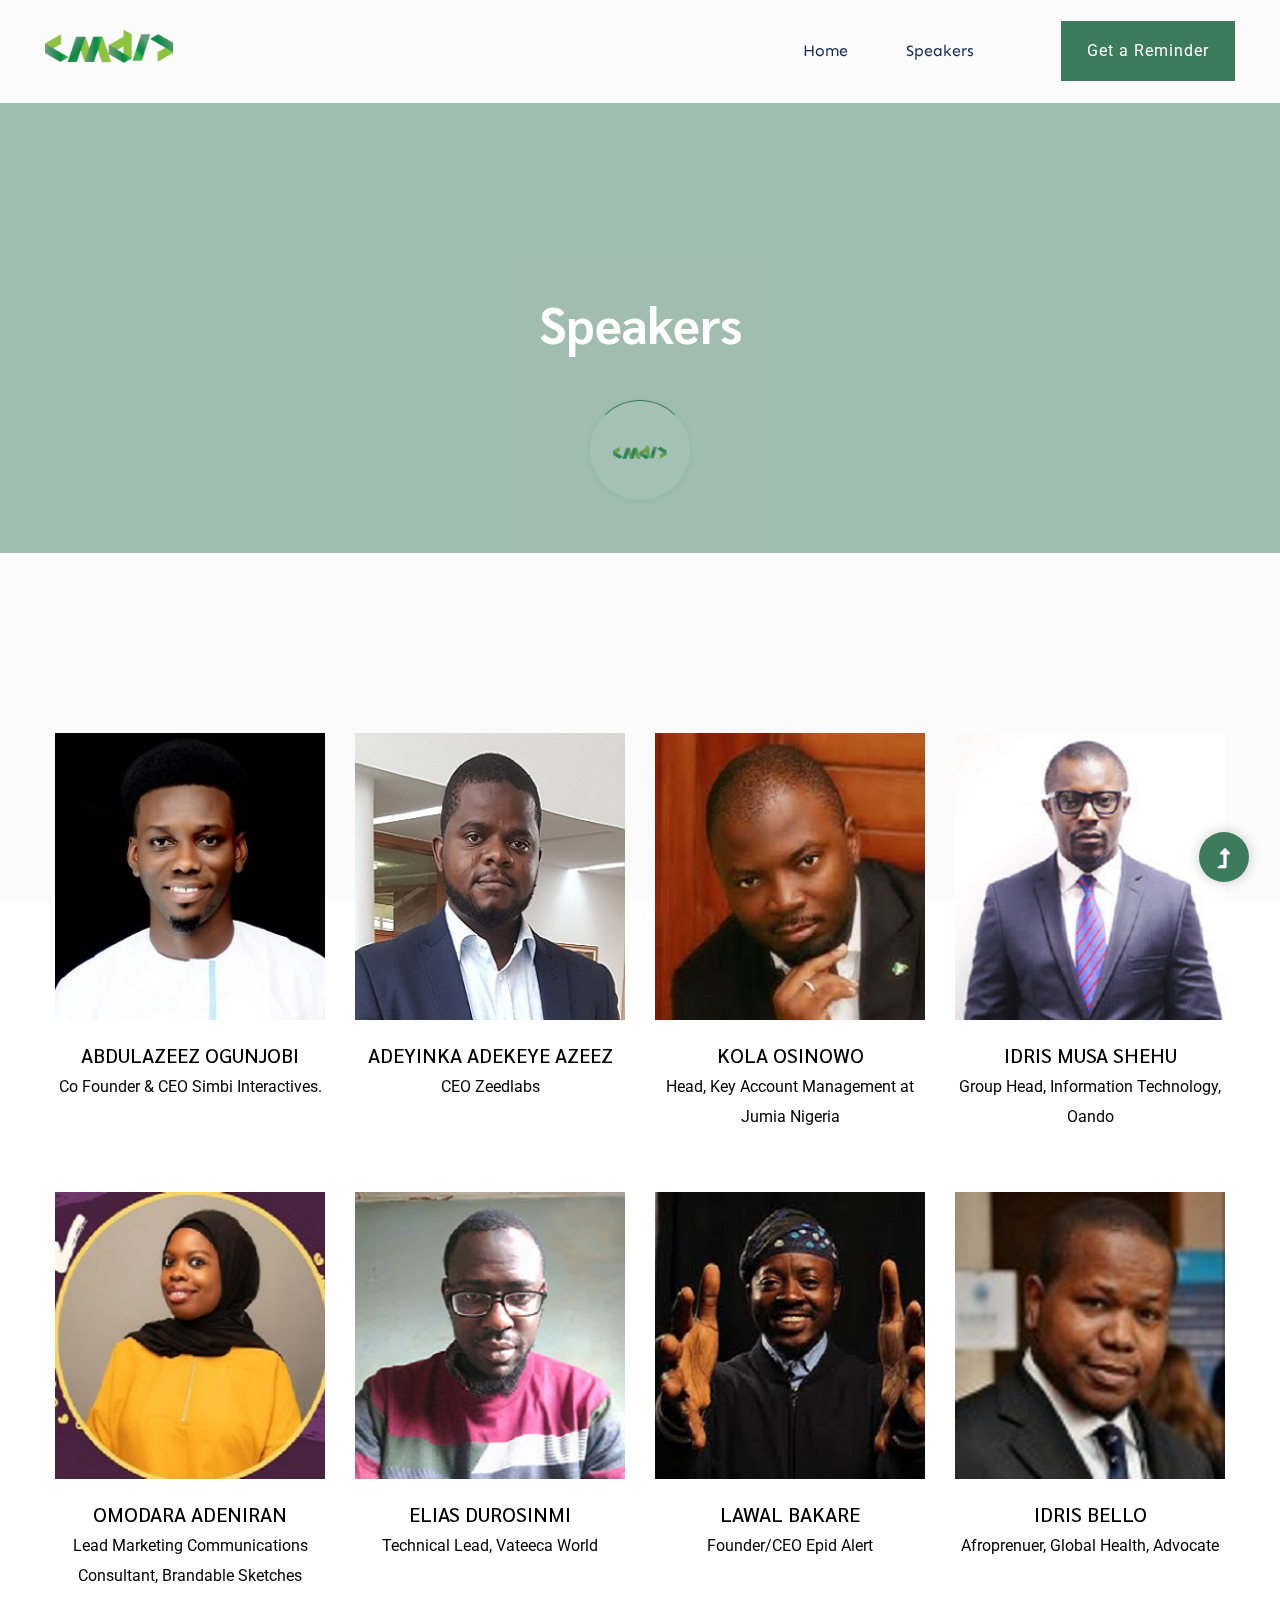
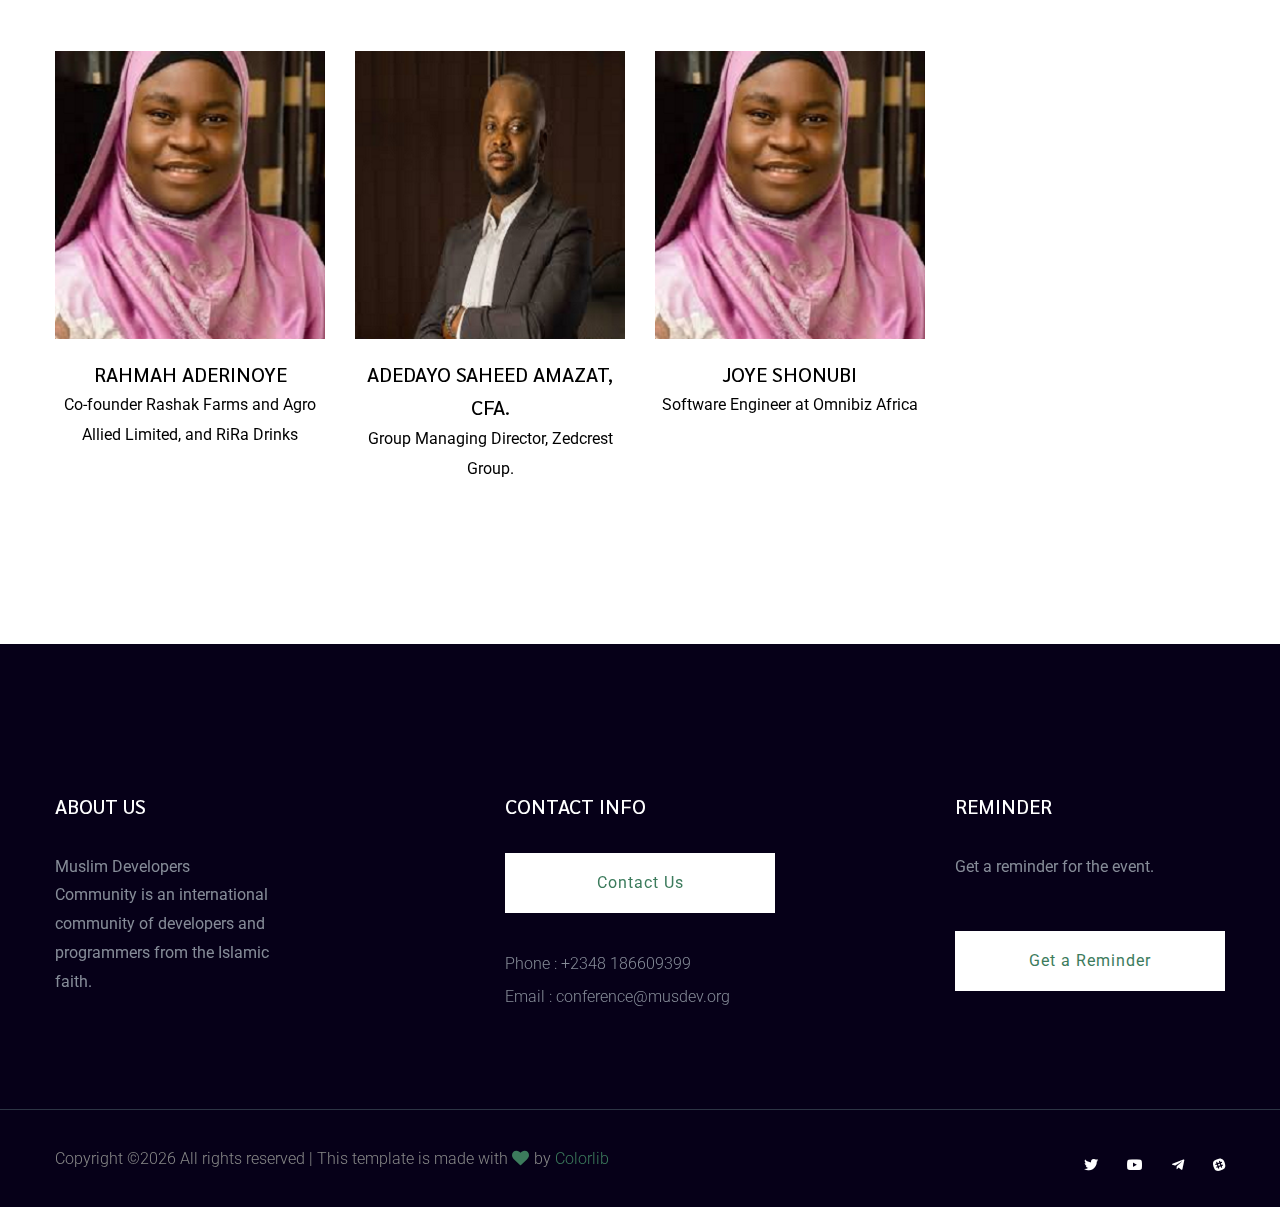
<file: speaker.html>
<!doctype html>
<html class="no-js" lang="zxx">
<head>
    <meta charset="utf-8">
    <meta http-equiv="x-ua-compatible" content="ie=edge">
    <title> Speakers </title>
    <meta name="description" content="">
    <meta name="viewport" content="width=device-width, initial-scale=1">
    <link rel="manifest" href="site.webmanifest">
    <link rel="shortcut icon" type="image/x-icon" href="assets/img/favicon.ico">

	<!-- CSS here -->
	<link rel="stylesheet" href="assets/css/bootstrap.min.css">
	<link rel="stylesheet" href="assets/css/owl.carousel.min.css">
	<link rel="stylesheet" href="assets/css/slicknav.css">
    <link rel="stylesheet" href="assets/css/flaticon.css">
    <link rel="stylesheet" href="assets/css/gijgo.css">
	<link rel="stylesheet" href="assets/css/animate.min.css">
	<link rel="stylesheet" href="assets/css/magnific-popup.css">
	<link rel="stylesheet" href="assets/css/fontawesome-all.min.css">
	<link rel="stylesheet" href="assets/css/themify-icons.css">
	<link rel="stylesheet" href="assets/css/slick.css">
	<link rel="stylesheet" href="assets/css/nice-select.css">
    <link rel="stylesheet" href="assets/css/style.css">
    <style>
        .team-area .single-team .team-caption p,.team-area .single-team .team-caption h3 a{
            color: black;
        }

    </style>
</head>
<body>
    <!-- ? Preloader Start -->
    <div id="preloader-active">
        <div class="preloader d-flex align-items-center justify-content-center">
            <div class="preloader-inner position-relative">
                <div class="preloader-circle"></div>
                <div class="preloader-img pere-text">
                    <img src="assets/img/logo/musdevlogo.png" alt="">
                </div>
            </div>
        </div>
    </div>
    <!-- Preloader Start -->
<header>
    <!--? Header Start -->
    <div class="header-area">
        <div class="main-header header-sticky">
            <div class="container-fluid">
                <div class="row align-items-center">
                    <!-- Logo -->
                    <div class="col-xl-2 col-lg-2 col-md-1">
                        <div class="logo">
                            <a href="index.html"><img src="assets/img/logo/musdevlogo.png" alt=""></a>
                        </div>
                    </div>
                    <div class="col-xl-10 col-lg-10 col-md-10">
                        <div class="menu-main d-flex align-items-center justify-content-end">
                            <!-- Main-menu -->
                            <div class="main-menu f-right d-none d-lg-block">
                                <nav>
                                    <ul id="navigation">
                                        <li><a href="index.html">Home</a></li>
                                        
                                        <li><a href="speaker.html">Speakers</a></li>
                                        
                                        
                                        <!-- <li><a href="blog.html">Blog</a>
                                            <ul class="submenu">
                                                <li><a href="blog.html">Blog</a></li>
                                                <li><a href="blog_details.html">Blog Details</a></li>
                                                <li><a href="elements.html">Element</a></li>
                                            </ul>
                                        </li> -->
                                        
                                    </ul>
                                </nav>
                            </div>
                            <div class="header-right-btn f-right d-none d-lg-block ml-30">
                                <a href="https://t.me/musdevbot" class="btn header-btn">Get a Reminder</a>
                            </div>
                        </div>
                    </div>   
                    <!-- Mobile Menu -->
                    <div class="col-12">
                        <div class="mobile_menu d-block d-lg-none"></div>
                    </div>
                </div>
            </div>
        </div>
    </div>
    <!-- Header End -->
</header>
<main>
    <!--? Hero Start -->
    <div class="slider-area2" style="background: #3C7B5C;">
        <div class="slider-height2 d-flex align-items-center">
            <div class="container">
                <div class="row">
                    <div class="col-xl-12">
                        <div class="hero-cap text-center">
                            <h2>Speakers</h2>
                        </div>
                    </div>
                </div>
            </div>
        </div>
    </div>
    <!-- Hero End -->
    <!--? Brand Area Start -->
    <section class="team-area pt-180 pb-100">
        <div class="container">
            <div class="row">
                <div class="col-lg-3 col-md-4 col-sm-6">
                    <div class="single-team mb-30">
                        <div class="team-img">
                            <img src="assets/img/gallery/abdulazeez ogunjobi2.jpg" alt="">
                            <!-- Blog Social -->
                            <ul class="team-social">
                                <li><a href="https://www.linkedin.com/in/azbrimatel/"><i class="fab fa-linkedin"></i></a></li>
                                <!-- <li><a href="#"><i class="fab fa-twitter"></i></a></li>
                                <li><a href="#"><i class="fas fa-globe"></i></a></li> -->
                            </ul>
                        </div>
                        <div class="team-caption">
                            <h3><a href="#">Abdulazeez Ogunjobi</a></h3>
                            <p> Co Founder & CEO Simbi Interactives.</p>
                        </div>
                    </div>
                </div>
                <div class="col-lg-3 col-md-4 col-sm-6">
                    <div class="single-team mb-30">
                        <div class="team-img">
                            <img src="assets/img/gallery/Adeyinka.jpg" alt="">
                            <!-- Blog Social -->
                            <ul class="team-social">
                                <li><a href="https://www.linkedin.com/in/adeyinkadekeye/"><i class="fab fa-linkedin"></i></a></li>
                                <li><a href=" https://twitter.com/adeyinkadekeye?s=09"><i class="fab fa-twitter"></i></a></li>
                                <!-- <li><a href="#"><i class="fas fa-globe"></i></a></li> -->
                            </ul>
                        </div>
                        <div class="team-caption">
                            <h3><a href="#">Adeyinka Adekeye Azeez</a></h3> 
                            <p> CEO Zeedlabs</p>
                        </div>
                    </div>
                </div>
                <div class="col-lg-3 col-md-4 col-sm-6">
                    <div class="single-team mb-30">
                        <div class="team-img">
                            <img src="assets/img/gallery/kolaosinowo.png" alt="">
                            <!-- Blog Social -->
                            <ul class="team-social">
                                <!-- <li><a href="#"><i class="fab fa-facebook-f"></i></a></li>
                                <li><a href="#"><i class="fab fa-twitter"></i></a></li>
                                <li><a href="#"><i class="fas fa-globe"></i></a></li> -->
                            </ul>
                        </div>
                        <div class="team-caption team-caption2">
                            <h3><a href="#">Kola Osinowo</a></h3>
                            <p>Head, Key Account Management at Jumia Nigeria</p>
                        </div>
                    </div>
                </div>
                <div class="col-lg-3 col-md-4 col-sm-6">
                    <div class="single-team mb-30">
                        <div class="team-img">
                            <img src="assets/img/gallery/idrismusa.png" alt="">
                            <!-- Blog Social -->
                            <ul class="team-social">
                                <!-- <li><a href="#"><i class="fab fa-facebook-f"></i></a></li>
                                <li><a href="#"><i class="fab fa-twitter"></i></a></li>
                                <li><a href="#"><i class="fas fa-globe"></i></a></li> -->
                            </ul>
                        </div>
                        <div class="team-caption team-caption2">
                            <h3><a href="#">Idris Musa Shehu</a></h3>
                            <p>Group Head, Information Technology, Oando</p>
                        </div>
                    </div>
                </div>
                <div class="col-lg-3 col-md-4 col-sm-6">
                    <div class="single-team mb-30">
                        <div class="team-img">
                            <img src="assets/img/gallery/omodara.png" alt="">
                            <!-- Blog Social -->
                            <ul class="team-social">
                                <!-- <li><a href="#"><i class="fab fa-facebook-f"></i></a></li>
                                <li><a href="#"><i class="fab fa-twitter"></i></a></li>
                                <li><a href="#"><i class="fas fa-globe"></i></a></li> -->
                            </ul>
                        </div>
                        <div class="team-caption team-caption2">
                            <h3><a href="#">Omodara Adeniran</a></h3>
                            <p>Lead Marketing Communications Consultant, Brandable Sketches</p>
                        </div>
                    </div>
                </div>
                <div class="col-lg-3 col-md-4 col-sm-6">
                    <div class="single-team mb-30">
                        <div class="team-img">
                            <img src="assets/img/gallery/elias.png" alt="">
                            <!-- Blog Social -->
                            <ul class="team-social">
                                <!-- <li><a href="#"><i class="fab fa-facebook-f"></i></a></li>
                                <li><a href="#"><i class="fab fa-twitter"></i></a></li>
                                <li><a href="#"><i class="fas fa-globe"></i></a></li> -->
                            </ul>
                        </div>
                        <div class="team-caption team-caption2">
                            <h3><a href="#">Elias Durosinmi</a></h3>
                            <p>Technical Lead, Vateeca World </p>
                        </div>
                    </div>
                </div>
                <div class="col-lg-3 col-md-4 col-sm-6">
                    <div class="single-team mb-30">
                        <div class="team-img">
                            <img src="assets/img/gallery/bakare.png" alt="">
                            <!-- Blog Social -->
                            <ul class="team-social">
                                <!-- <li><a href="#"><i class="fab fa-facebook-f"></i></a></li>
                                <li><a href="#"><i class="fab fa-twitter"></i></a></li>
                                <li><a href="#"><i class="fas fa-globe"></i></a></li> -->
                            </ul>
                        </div>
                        <div class="team-caption team-caption2">
                            <h3><a href="#">Lawal Bakare</a></h3>
                            <p>Founder/CEO Epid Alert</p>
                        </div>
                    </div>
                </div>
<!-- 
                <div class="col-lg-3 col-md-4 col-sm-6">
                    <div class="single-team mb-30">
                        <div class="team-img">
                            <img src="assets/img/gallery/woman-question-mark-female-1000-png-clip-art.png" alt="">
                            Blog Social
                            <ul class="team-social">
                                <li><a href="#"><i class="fab fa-facebook-f"></i></a></li>
                                <li><a href="#"><i class="fab fa-twitter"></i></a></li>
                                <li><a href="#"><i class="fas fa-globe"></i></a></li>
                            </ul>
                        </div>
                        <div class="team-caption team-caption2">
                            <h3><a href="#">Idris Bello</a></h3>
                            <p>Afroprenuer, Global Health, Advocate </p>
                        </div>
                    </div>
                </div> -->

                <div class="col-lg-3 col-md-4 col-sm-6">
                    <div class="single-team mb-30">
                        <div class="team-img">
                            <img src="assets/img/gallery/bello.png" alt="">
                            <!-- Blog Social -->
                            <ul class="team-social">
                                <!-- <li><a href="#"><i class="fab fa-facebook-f"></i></a></li>
                                <li><a href="#"><i class="fab fa-twitter"></i></a></li>
                                <li><a href="#"><i class="fas fa-globe"></i></a></li> -->
                            </ul>
                        </div>
                        <div class="team-caption team-caption2">
                            <h3><a href="#">Idris Bello</a></h3>
                            <p>Afroprenuer, Global Health, Advocate </p>
                        </div>
                    </div>
                </div>

                <div class="col-lg-3 col-md-4 col-sm-6">
                    <div class="single-team mb-30">
                        <div class="team-img">
                            <img src="assets/img/gallery/rahma.png" alt="">
                            <!-- Blog Social -->
                            <ul class="team-social">
                                <!-- <li><a href="#"><i class="fab fa-facebook-f"></i></a></li>
                                <li><a href="#"><i class="fab fa-twitter"></i></a></li>
                                <li><a href="#"><i class="fas fa-globe"></i></a></li> -->
                            </ul>
                        </div>
                        <div class="team-caption team-caption2">
                            <h3><a href="#">Rahmah Aderinoye</a></h3>
                            <p>Co-founder Rashak Farms and Agro Allied Limited, and RiRa Drinks</p>
                        </div>
                    </div>
                </div>

                <div class="col-lg-3 col-md-4 col-sm-6">
                    <div class="single-team mb-30">
                        <div class="team-img">
                            <img src="assets/img/gallery/saheed.png" alt="">
                            <!-- Blog Social -->
                            <ul class="team-social">
                                <!-- <li><a href="#"><i class="fab fa-facebook-f"></i></a></li>
                                <li><a href="#"><i class="fab fa-twitter"></i></a></li>
                                <li><a href="#"><i class="fas fa-globe"></i></a></li> -->
                            </ul>
                        </div>
                        <div class="team-caption team-caption2">
                            <h3><a href="#">Adedayo Saheed Amazat, CFA.</a></h3>
                            <p>Group Managing Director, Zedcrest Group.</p>
                        </div>
                    </div>
                </div>

                <div class="col-lg-3 col-md-4 col-sm-6">
                    <div class="single-team mb-30">
                        <div class="team-img">
                            <img src="assets/img/gallery/rahma.png" alt="">
                            <!-- <ul class="team-social">
                                <li><a href="#"><i class="fab fa-facebook-f"></i></a></li>
                                <li><a href="#"><i class="fab fa-twitter"></i></a></li>
                                <li><a href="#"><i class="fas fa-globe"></i></a></li>
                            </ul> -->
                        </div>
                        <div class="team-caption team-caption2">
                            <h3><a href="#">Joye Shonubi</a></h3>
                            <p>Software Engineer at Omnibiz Africa</p>
                        </div>
                    </div>
                </div>

            </div>
        </div>
    </section>
    <!-- Brand Area End --> 
    </main>
    <footer>
        <!-- Footer Start-->
        <div class="footer-area footer-padding">
            <div class="container">
                <div class="row d-flex justify-content-between">
                    <div class="col-xl-3 col-lg-3 col-md-4 col-sm-6">
                       <div class="single-footer-caption mb-50">
                         <div class="single-footer-caption mb-30">
                             <div class="footer-tittle">
                                 <h4>About Us</h4>
                                 <div class="footer-pera">
                                     <p>Muslim Developers Community is an international community of developers and programmers from the Islamic faith.</p>
                                </div>
                             </div>
                         </div>
                       </div>
                    </div>
                    <div class="col-xl-3 col-lg-3 col-md-4 col-sm-5">
                        <div class="single-footer-caption mb-50">
                            <div class="footer-tittle">
                                <h4>Contact Info</h4>
                                
                                <a data-animation="fadeInLeft" data-delay="1.0s" style="width: 100%; margin-bottom: 30px;" href="mailto:conference@musdev.com" class="btn hero-btn">Contact Us</a>
                            
                                <ul>
                                    <li>
                                        <!-- <p>Address :Your address goes here, your demo address.</p> -->
                                    </li>
                                    <li><a href="#">Phone : +2348 186609399</a></li>
                                    <li><a href="#">Email : conference@musdev.org</a></li>
                                </ul>
                            </div>
                        </div>
                    </div>
                    <!-- <div class="col-xl-3 col-lg-3 col-md-4 col-sm-5">
                        <div class="single-footer-caption mb-50">
                            <div class="footer-tittle">
                                <h4>Important Link</h4>
                                <ul>
                                    <li><a href="#"> View Project</a></li>
                                    <li><a href="#">Contact Us</a></li>
                                    <li><a href="#">Testimonial</a></li>
                                    <li><a href="#">Proparties</a></li>
                                    <li><a href="#">Support</a></li>
                                </ul>
                            </div>
                        </div>
                    </div> -->
                    <div class="col-xl-3 col-lg-3 col-md-6 col-sm-5">
                        <div class="single-footer-caption mb-50">
                            <div class="footer-tittle">
                                <h4>Reminder</h4>
                                <div class="footer-pera footer-pera2">
                                 <p>Get a reminder for the event.</p>
                             </div>
                             <!-- Form -->
                             <div class="footer-form" >
                                 <!-- <div id="mc_embed_signup">
                                     <form target="_blank" action="https://spondonit.us12.list-manage.com/subscribe/post?u=1462626880ade1ac87bd9c93a&amp;id=92a4423d01"
                                     method="get" class="subscribe_form relative mail_part">
                                         <input type="email" name="email" id="newsletter-form-email" placeholder="Email Address"
                                         class="placeholder hide-on-focus" onfocus="this.placeholder = ''"
                                         onblur="this.placeholder = ' Email Address '">
                                         <div class="form-icon">
                                             <button type="submit" name="submit" id="newsletter-submit"
                                             class="email_icon newsletter-submit button-contactForm"><img src="assets/img/gallery/form.png" alt=""></button>
                                         </div>
                                         <div class="mt-10 info"></div>
                                     </form>
                                 </div> -->

                                 <a data-animation="fadeInLeft" data-delay="1.0s" style="width: 100%;" href="https://t.me/musdevbot" class="btn hero-btn">Get a Reminder</a>
                             </div>
                            </div>
                        </div>
                    </div>
                </div>
               <!--  -->
               <!-- <div class="row footer-wejed justify-content-between">
                    <div class="col-xl-3 col-lg-3 col-md-4 col-sm-6">
                       
                        <div class="footer-logo mb-20">
                        <a href="index.html"><img src="assets/img/logo/logo2_footer.png" alt=""></a>
                        </div>
                    </div>
                    <div class="col-xl-3 col-lg-3 col-md-4 col-sm-5">
                    <div class="footer-tittle-bottom">
                        <span>5000+</span>
                        <p>Talented Hunter</p>
                    </div>
                    </div>
                    <div class="col-xl-3 col-lg-3 col-md-4 col-sm-5">
                        <div class="footer-tittle-bottom">
                            <span>451</span>
                            <p>Talented Hunter</p>
                        </div>
                    </div>
                    <div class="col-xl-3 col-lg-3 col-md-4 col-sm-5">
                        
                        <div class="footer-tittle-bottom">
                            <span>568</span>
                            <p>Talented Hunter</p>
                        </div>
                    </div>
               </div> -->
            </div>
        </div>
        <!-- footer-bottom area -->
        <div class="footer-bottom-area footer-bg">
            <div class="container">
                <div class="footer-border">
                     <div class="row d-flex justify-content-between align-items-center">
                         <div class="col-xl-10 col-lg-8 ">
                             <div class="footer-copy-right">
                                 <p><!-- Link back to Colorlib can't be removed. Template is licensed under CC BY 3.0. -->
  Copyright &copy;<script>document.write(new Date().getFullYear());</script> All rights reserved | This template is made with <i class="fa fa-heart" aria-hidden="true"></i> by <a href="https://colorlib.com" target="_blank">Colorlib</a>
  <!-- Link back to Colorlib can't be removed. Template is licensed under CC BY 3.0. --></p>
                             </div>
                         </div>
                         <div class="col-xl-2 col-lg-4">
                             <div class="footer-social f-right">
                                <a href="https://twitter.com/MusDevOfficial"><i class="fab fa-twitter"></i></a>
                                <a href="https://www.youtube.com/channel/UCfMPS1zlu8sAaWYU3q6GaqQ?view_as=subscriber"><i class="fab fa-youtube"></i></a>
                                <a href="https://www.telegram.musdev.org"><i class="fab fa-telegram-plane"></i></a>
                                <a href="https://www.slack.musdev.org"><i class="fab fa-slack"></i></a>
                                
                                <!-- <a href="#"><i class="fas fa-globe"></i></a>
                                <a href="#"><i class="fab fa-behance"></i></a> -->
                             </div>
                         </div>
                     </div>
                </div>
            </div>
        </div>
        <!-- Footer End-->
    </footer>
    <!-- Scroll Up -->
    <div id="back-top" >
        <a title="Go to Top" href="#"> <i class="fas fa-level-up-alt"></i></a>
    </div>

    <!-- JS here -->

    <script src="./assets/js/vendor/modernizr-3.5.0.min.js"></script>
    <!-- Jquery, Popper, Bootstrap -->
    <script src="./assets/js/vendor/jquery-1.12.4.min.js"></script>
    <script src="./assets/js/popper.min.js"></script>
    <script src="./assets/js/bootstrap.min.js"></script>
    <!-- Jquery Mobile Menu -->
    <script src="./assets/js/jquery.slicknav.min.js"></script>

    <!-- Jquery Slick , Owl-Carousel Plugins -->
    <script src="./assets/js/owl.carousel.min.js"></script>
    <script src="./assets/js/slick.min.js"></script>
    <!-- One Page, Animated-HeadLin -->
    <script src="./assets/js/wow.min.js"></script>
    <script src="./assets/js/animated.headline.js"></script>
    <script src="./assets/js/jquery.magnific-popup.js"></script>

    <!-- Date Picker -->
    <script src="./assets/js/gijgo.min.js"></script>
    <!-- Nice-select, sticky -->
    <script src="./assets/js/jquery.nice-select.min.js"></script>
    <script src="./assets/js/jquery.sticky.js"></script>
    
    <!-- counter , waypoint -->
    <script src="./assets/js/jquery.counterup.min.js"></script>
    <script src="./assets/js/waypoints.min.js"></script>
    <script src="./assets/js/jquery.countdown.min.js"></script>
    <!-- contact js -->
    <script src="./assets/js/contact.js"></script>
    <script src="./assets/js/jquery.form.js"></script>
    <script src="./assets/js/jquery.validate.min.js"></script>
    <script src="./assets/js/mail-script.js"></script>
    <script src="./assets/js/jquery.ajaxchimp.min.js"></script>
    
    <!-- Jquery Plugins, main Jquery -->	
    <script src="./assets/js/plugins.js"></script>
    <script src="./assets/js/main.js"></script>
    
    </body>
</html>
</file>
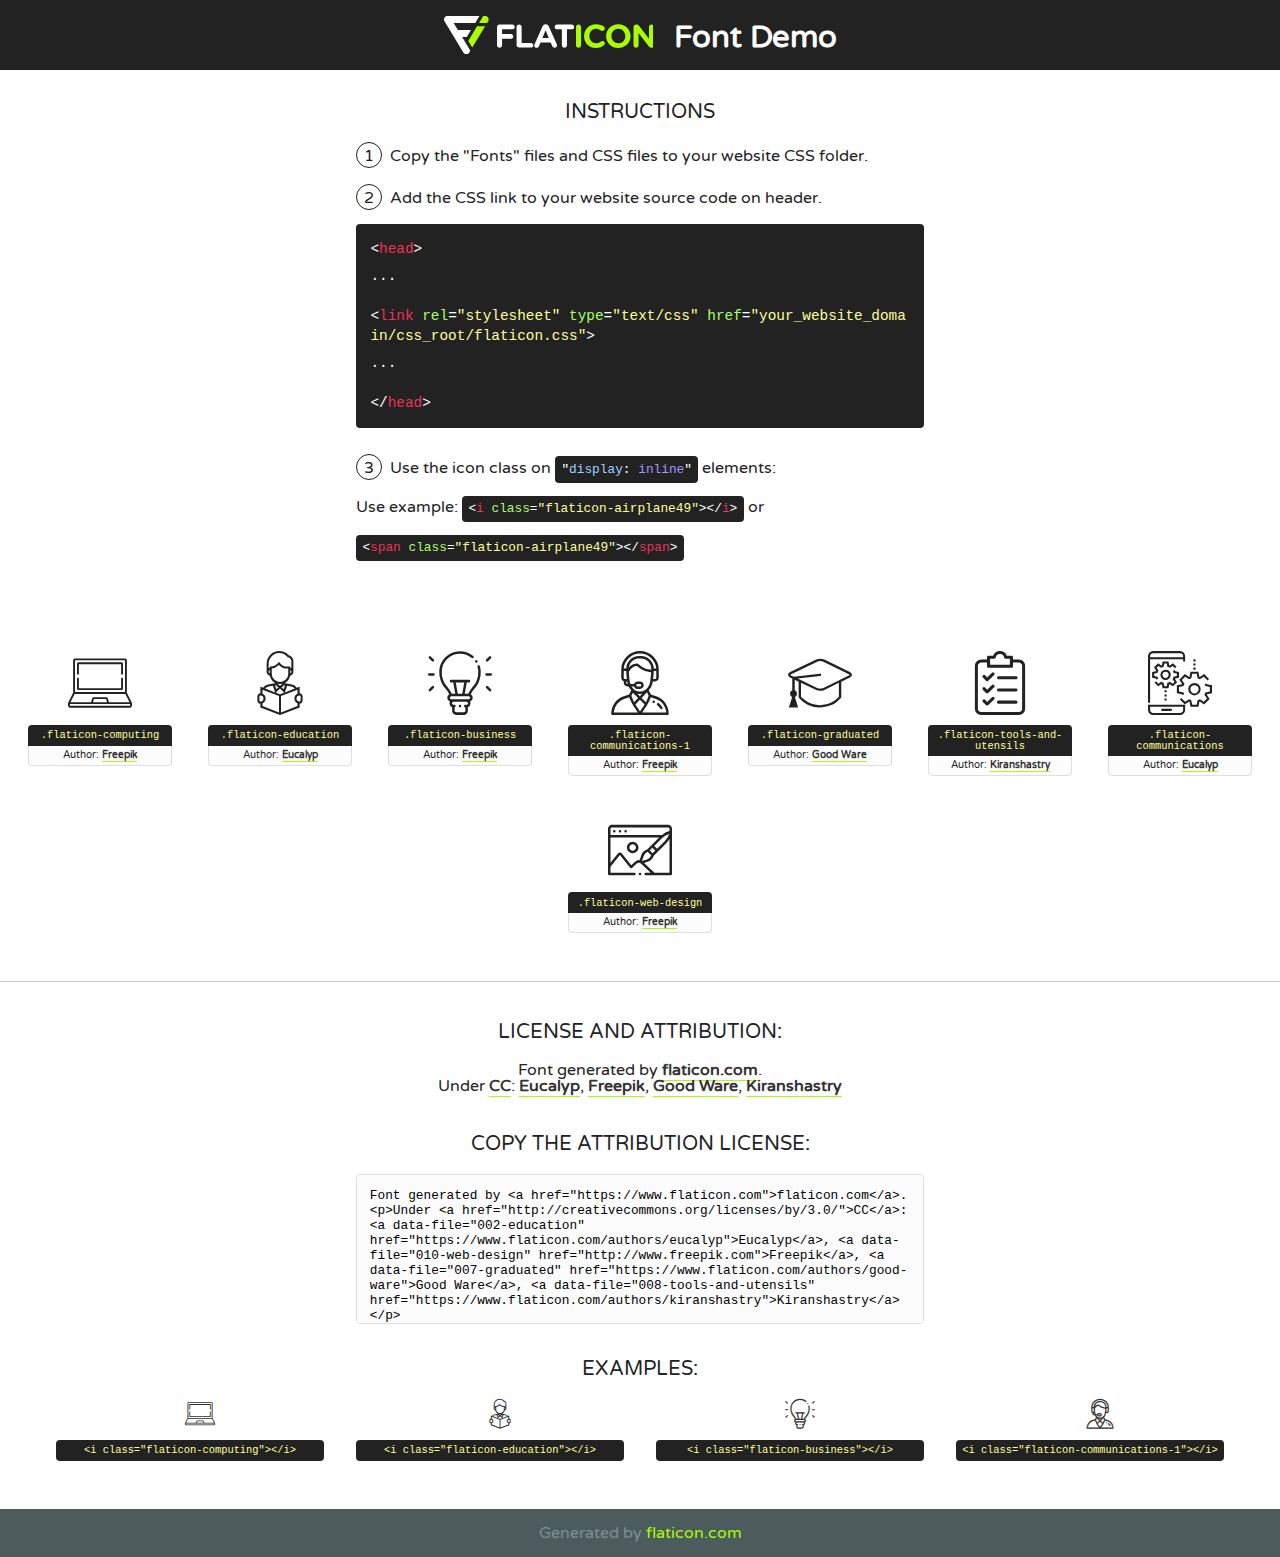
<file: assets/fonts/flaticon.html>
<!DOCTYPE html>
<!--
  Flaticon icon font: Flaticon
  Creation date: 05/05/2020 06:05
-->
<html>
<!DOCTYPE html>
<html>

<head>
    <title>Flaticon WebFont</title>
    <link href="http://fonts.googleapis.com/css?family=Varela+Round" rel="stylesheet" type="text/css" />
    <link rel="stylesheet" type="text/css" href="flaticon.css">
    <meta charset="UTF-8">
    <style>
    html, body, div, span, applet, object, iframe,
    h1, h2, h3, h4, h5, h6, p, blockquote, pre,
    a, abbr, acronym, address, big, cite, code,
    del, dfn, em, img, ins, kbd, q, s, samp,
    small, strike, strong, sub, sup, tt, var,
    b, u, i, center,
    dl, dt, dd, ol, ul, li,
    fieldset, form, label, legend,
    table, caption, tbody, tfoot, thead, tr, th, td,
    article, aside, canvas, details, embed, 
    figure, figcaption, footer, header, hgroup, 
    menu, nav, output, ruby, section, summary,
    time, mark, audio, video {
        margin: 0;
        padding: 0;
        border: 0;
        font-size: 100%;
        font: inherit;
        vertical-align: baseline;
    }
    /* HTML5 display-role reset for older browsers */
    article, aside, details, figcaption, figure, 
    footer, header, hgroup, menu, nav, section {
        display: block;
    }
    body {
        line-height: 1;
    }
    ol, ul {
        list-style: none;
    }
    blockquote, q {
        quotes: none;
    }
    blockquote:before, blockquote:after,
    q:before, q:after {
        content: '';
        content: none;
    }
    table {
        border-collapse: collapse;
        border-spacing: 0;
    }
    body {
        font-family: 'Varela Round', Helvetica, Arial, sans-serif;
        font-size: 16px;
        color: #222;
    }
    a {
        color: #333;
        border-bottom: 1px solid #a9fd00;
        font-weight: bold;
        text-decoration: none;
    }
    * {
        -moz-box-sizing: border-box;
        -webkit-box-sizing: border-box;
        box-sizing: border-box;
        margin: 0;
        padding: 0;
    }
    [class^="flaticon-"]:before, [class*=" flaticon-"]:before, [class^="flaticon-"]:after, [class*=" flaticon-"]:after {
        font-family: Flaticon;
        font-size: 30px;
        font-style: normal;
        margin-left: 20px;
        color: #333;
    }
    .wrapper {
        max-width: 600px;
        margin: auto;
        padding: 0 1em;
    }
    .title {
        font-size: 1.25em;
        text-align: center;
        margin-bottom: 1em;
        text-transform: uppercase;
    }
    header {
        text-align: center;
        background-color: #222;
        color: #fff;
        padding: 1em;
    }
    header .logo {
        width: 210px;
        height: 38px;
        display: inline-block;
        vertical-align: middle;
        margin-right: 1em;
        border: none;
    }
    header strong {
        font-size: 1.95em;
        font-weight: bold;
        vertical-align: middle;
        margin-top: 5px;
        display: inline-block;
    }
    .demo {
        margin: 2em auto;
        line-height: 1.25em;
    }
    .demo ul li {
        margin-bottom: 1em;
    }
    .demo ul li .num {
        color: #222;
        border-radius: 20px;
        display: inline-block;
        width: 26px;
        padding: 3px;
        height: 26px;
        text-align: center;
        margin-right: 0.5em;
        border: 1px solid #222;
    }
    .demo ul li code {
        background-color: #222;
        border-radius: 4px;
        padding: 0.25em 0.5em;
        display: inline-block;
        color: #fff;
        font-family: Consolas,Monaco,Lucida Console,Liberation Mono,DejaVu Sans Mono,Bitstream Vera Sans Mono,Courier New, monospace;
        font-weight: lighter;
        margin-top: 1em;
        font-size: 0.8em;
        word-break: break-all;
    }
    .demo ul li code.big {
        padding: 1em;
        font-size: 0.9em;
    }
    .demo ul li code .red {
        color: #EF3159;
    }
    .demo ul li code .green {
        color: #ACFF65;
    }
    .demo ul li code .yellow {
        color: #FFFF99;
    }
    .demo ul li code .blue {
        color: #99D3FF;
    }
    .demo ul li code .purple {
        color: #A295FF;
    }
    .demo ul li code .dots {
        margin-top: 0.5em;
        display: block;
    }
    #glyphs {
        border-bottom: 1px solid #ccc;
        padding: 2em 0;
        text-align: center;
    }
    .glyph {
        display: inline-block;
        width: 9em;
        margin: 1em;
        text-align: center;
        vertical-align: top;
        background: #FFF;
    }
    .glyph .glyph-icon {
        padding: 10px;
        display: block;
        font-family:"Flaticon";
        font-size: 64px;
        line-height: 1;
    }
    .glyph .glyph-icon:before {
        font-size: 64px;
        color: #222;
        margin-left: 0;
    }
    .class-name {
        font-size: 0.65em;
        background-color: #222;
        color: #fff;
        border-radius: 4px 4px 0 0;
        padding: 0.5em;
        color: #FFFF99;
        font-family: Consolas,Monaco,Lucida Console,Liberation Mono,DejaVu Sans Mono,Bitstream Vera Sans Mono,Courier New, monospace;
    }
    .author-name {
        font-size: 0.6em;
        background-color: #fcfcfd;
        border: 1px solid #DEDEE4;
        border-top: 0;
        border-radius: 0 0 4px 4px;
        padding: 0.5em;
    }
    .class-name:last-child {
        font-size: 10px;
        color:#888;
    }
    .class-name:last-child a {
        font-size: 10px;
        color:#555;
    }
    .class-name:last-child a:hover {
        color:#a9fd00;
    }
    .glyph > input {
        display: block;
        width: 100px;
        margin: 5px auto;
        text-align: center;
        font-size: 12px;
        cursor: text;
    }
    .glyph > input.icon-input {
        font-family:"Flaticon";
        font-size: 16px;
        margin-bottom: 10px;
    }
    .attribution .title {
        margin-top: 2em;
    }
    .attribution textarea {
        background-color: #fcfcfd;
        padding: 1em;
        border: none;
        box-shadow: none;
        border: 1px solid #DEDEE4;
        border-radius: 4px;
        resize: none;
        width: 100%;
        height: 150px;
        font-size: 0.8em;
        font-family: Consolas,Monaco,Lucida Console,Liberation Mono,DejaVu Sans Mono,Bitstream Vera Sans Mono,Courier New, monospace;
        -webkit-appearance: none;
    }
    .iconsuse {
        margin: 2em auto;
        text-align: center;
        max-width: 1200px;
    }
    .iconsuse:after {
        content: '';
        display: table;
        clear: both;
    }
    .iconsuse .image {
        float: left;
        width: 25%;
        padding: 0 1em;
    }
    .iconsuse .image p {
        margin-bottom: 1em;
    }
    .iconsuse .image span {
        display: block;
        font-size: 0.65em;
        background-color: #222;
        color: #fff;
        border-radius: 4px;
        padding: 0.5em;
        color: #FFFF99;
        margin-top: 1em;
        font-family: Consolas,Monaco,Lucida Console,Liberation Mono,DejaVu Sans Mono,Bitstream Vera Sans Mono,Courier New, monospace;
    }
    #footer {
        text-align: center;
        background-color: #4C5B5C;
        color: #7c9192;
        padding: 1em;
    }
    #footer a {
        border: none;
        color: #a9fd00;
        font-weight: normal;
    }
    @media (max-width: 960px) {
        .iconsuse .image {
            width: 50%;
        }
    }
    @media (max-width: 560px) {
        .iconsuse .image {
            width: 100%;
        }
    }
    </style>
</head>

<body class="characters-off">

    <header>
        <a href="https://www.flaticon.com" target="_blank" class="logo">
            <svg version="1.1" xmlns="http://www.w3.org/2000/svg" xmlns:xlink="http://www.w3.org/1999/xlink" xmlns:a="http://ns.adobe.com/AdobeSVGViewerExtensions/3.0/" viewBox="0 0 560.875 102.036" enable-background="new 0 0 560.875 102.036" xml:space="preserve">
                <defs>
                </defs>
                <g>
                    <g class="letters">
                        <path fill="#ffffff" d="M141.596,29.675c0-3.777,2.985-6.767,6.764-6.767h34.438c3.426,0,6.15,2.728,6.15,6.15
                        c0,3.43-2.724,6.149-6.15,6.149h-27.674v13.091h23.719c3.429,0,6.151,2.724,6.151,6.15c0,3.43-2.723,6.149-6.151,6.149h-23.719
                        v17.574c0,3.773-2.986,6.761-6.764,6.761c-3.779,0-6.764-2.989-6.764-6.761V29.675z"></path>
                        <path fill="#ffffff" d="M193.844,29.149c0-3.781,2.985-6.767,6.764-6.767c3.776,0,6.763,2.985,6.763,6.767v42.957h25.039
                        c3.426,0,6.149,2.726,6.149,6.153c0,3.425-2.723,6.15-6.149,6.15h-31.802c-3.779,0-6.764-2.986-6.764-6.768V29.149z"></path>
                        <path fill="#ffffff" d="M241.891,75.71l21.438-48.407c1.492-3.341,4.215-5.357,7.906-5.357h0.792
                        c3.686,0,6.323,2.017,7.815,5.357l21.439,48.407c0.436,0.967,0.701,1.845,0.701,2.723c0,3.602-2.809,6.501-6.414,6.501
                        c-3.161,0-5.269-1.845-6.499-4.655l-4.132-9.661h-27.059l-4.301,10.102c-1.144,2.631-3.426,4.214-6.237,4.214
                        c-3.517,0-6.24-2.81-6.24-6.325C241.1,77.64,241.451,76.677,241.891,75.71z M279.932,58.666l-8.521-20.297l-8.526,20.297H279.932
                        z"></path>
                        <path fill="#ffffff" d="M314.864,35.387H301.86c-3.429,0-6.239-2.813-6.239-6.238c0-3.429,2.811-6.24,6.239-6.24h39.533
                        c3.426,0,6.237,2.811,6.237,6.24c0,3.425-2.811,6.238-6.237,6.238h-13.001v42.785c0,3.773-2.99,6.761-6.764,6.761
                        c-3.779,0-6.764-2.989-6.764-6.761V35.387z"></path>
                        <path fill="#A9FD00" d="M352.615,29.149c0-3.781,2.985-6.767,6.767-6.767c3.774,0,6.761,2.985,6.761,6.767v49.024
                        c0,3.773-2.987,6.761-6.761,6.761c-3.781,0-6.767-2.989-6.767-6.761V29.149z"></path>
                        <path fill="#A9FD00" d="M374.132,53.836v-0.179c0-17.481,13.178-31.801,32.065-31.801c9.22,0,15.459,2.458,20.557,6.238
                        c1.402,1.054,2.637,2.985,2.637,5.357c0,3.692-2.985,6.59-6.681,6.59c-1.845,0-3.071-0.702-4.044-1.319
                        c-3.776-2.813-7.729-4.393-12.562-4.393c-10.364,0-17.831,8.611-17.831,19.154v0.173c0,10.542,7.291,19.329,17.831,19.329
                        c5.715,0,9.492-1.756,13.359-4.834c1.049-0.874,2.458-1.491,4.039-1.491c3.429,0,6.325,2.813,6.325,6.236
                        c0,2.106-1.056,3.78-2.282,4.834c-5.539,4.834-12.036,7.733-21.878,7.733C387.572,85.464,374.132,71.493,374.132,53.836z"></path>
                        <path fill="#A9FD00" d="M433.009,53.836v-0.179c0-17.481,13.79-31.801,32.766-31.801c18.981,0,32.592,14.143,32.592,31.628v0.173
                        c0,17.483-13.785,31.807-32.769,31.807C446.625,85.464,433.009,71.32,433.009,53.836z M484.224,53.836v-0.179
                        c0-10.539-7.725-19.326-18.626-19.326c-10.893,0-18.449,8.611-18.449,19.154v0.173c0,10.542,7.73,19.329,18.626,19.329
                        C476.676,72.986,484.224,64.378,484.224,53.836z"></path>
                        <path fill="#A9FD00" d="M506.233,29.321c0-3.774,2.99-6.763,6.767-6.763h1.401c3.252,0,5.183,1.583,7.029,3.953l26.093,34.265
                        V29.059c0-3.692,2.99-6.677,6.681-6.677c3.683,0,6.671,2.985,6.671,6.677v48.934c0,3.78-2.987,6.765-6.764,6.765h-0.436
                        c-3.257,0-5.188-1.581-7.034-3.953l-27.056-35.492v32.944c0,3.687-2.985,6.676-6.678,6.676c-3.683,0-6.673-2.989-6.673-6.676
                        V29.321z"></path>
                    </g>
                    <g class="insignia">
                        <path fill="#ffffff" d="M48.372,56.137h12.517l11.156-18.537H37.186L25.688,18.539h57.825L94.668,0H9.271
                        C5.925,0,2.842,1.801,1.198,4.716c-1.644,2.907-1.593,6.482,0.134,9.343l50.38,83.501c1.678,2.781,4.689,4.476,7.938,4.476
                        c3.246,0,6.257-1.695,7.935-4.476l2.898-4.804L48.372,56.137z"></path>
                        <g class="i">
                            <path fill="#A9FD00" d="M93.575,18.539h0.031v0.004l21.652,0.004l2.705-4.488c1.727-2.861,1.778-6.436,0.133-9.343
                            C116.454,1.801,113.371,0,110.026,0h-5.294L93.575,18.539z"></path>
                            <polygon fill="#A9FD00" points="88.291,27.356 64.725,66.486 75.519,84.404 109.942,27.356"></polygon>
                        </g>
                    </g>
                </g>
            </svg>
        </a>
        <strong>Font Demo</strong>
    </header>


    <section class="demo wrapper">

        <p class="title">Instructions</p>

        <ul>
            <li>
                <span class="num">1</span>Copy the "Fonts" files and CSS files to your website CSS folder.
            </li>
            <li>
                <span class="num">2</span>Add the CSS link to your website source code on header.
                <code class="big">
                    &lt;<span class="red">head</span>&gt;
                    <br/><span class="dots">...</span>
                    <br/>&lt;<span class="red">link</span> <span class="green">rel</span>=<span class="yellow">"stylesheet"</span> <span class="green">type</span>=<span class="yellow">"text/css"</span> <span class="green">href</span>=<span class="yellow">"your_website_domain/css_root/flaticon.css"</span>&gt;
                    <br/><span class="dots">...</span>
                    <br/>&lt;/<span class="red">head</span>&gt;
                </code>
            </li>

            <li>
                <p>
                    <span class="num">3</span>Use the icon class on <code>"<span class="blue">display</span>:<span class="purple"> inline</span>"</code> elements:
                    <br />
                    Use example: <code>&lt;<span class="red">i</span> <span class="green">class</span>=<span class="yellow">&quot;flaticon-airplane49&quot;</span>&gt;&lt;/<span class="red">i</span>&gt;</code> or <code>&lt;<span class="red">span</span> <span class="green">class</span>=<span class="yellow">&quot;flaticon-airplane49&quot;</span>&gt;&lt;/<span class="red">span</span>&gt;</code>
            </li>
        </ul>

    </section>




   <section id="glyphs">          
    
      
        <div class="glyph"><div class="glyph-icon flaticon-computing"></div>
            <div class="class-name">.flaticon-computing</div>
            <div class="author-name">Author: <a data-file="001-computing" href="http://www.freepik.com">Freepik</a> </div> 
        </div>        
        
        <div class="glyph"><div class="glyph-icon flaticon-education"></div>
            <div class="class-name">.flaticon-education</div>
            <div class="author-name">Author: <a data-file="002-education" href="https://www.flaticon.com/authors/eucalyp">Eucalyp</a> </div> 
        </div>        
        
        <div class="glyph"><div class="glyph-icon flaticon-business"></div>
            <div class="class-name">.flaticon-business</div>
            <div class="author-name">Author: <a data-file="005-business" href="http://www.freepik.com">Freepik</a> </div> 
        </div>        
        
        <div class="glyph"><div class="glyph-icon flaticon-communications-1"></div>
            <div class="class-name">.flaticon-communications-1</div>
            <div class="author-name">Author: <a data-file="006-communications-1" href="http://www.freepik.com">Freepik</a> </div> 
        </div>        
        
        <div class="glyph"><div class="glyph-icon flaticon-graduated"></div>
            <div class="class-name">.flaticon-graduated</div>
            <div class="author-name">Author: <a data-file="007-graduated" href="https://www.flaticon.com/authors/good-ware">Good Ware</a> </div> 
        </div>        
        
        <div class="glyph"><div class="glyph-icon flaticon-tools-and-utensils"></div>
            <div class="class-name">.flaticon-tools-and-utensils</div>
            <div class="author-name">Author: <a data-file="008-tools-and-utensils" href="https://www.flaticon.com/authors/kiranshastry">Kiranshastry</a> </div> 
        </div>        
        
        <div class="glyph"><div class="glyph-icon flaticon-communications"></div>
            <div class="class-name">.flaticon-communications</div>
            <div class="author-name">Author: <a data-file="009-communications" href="https://www.flaticon.com/authors/eucalyp">Eucalyp</a> </div> 
        </div>        
        
        <div class="glyph"><div class="glyph-icon flaticon-web-design"></div>
            <div class="class-name">.flaticon-web-design</div>
            <div class="author-name">Author: <a data-file="010-web-design" href="http://www.freepik.com">Freepik</a> </div> 
        </div>        
        

    </section>



    <section class="attribution wrapper"   style="text-align:center;">

      <div class="title">License and attribution:</div><div class="attrDiv">Font generated by <a href="https://www.flaticon.com">flaticon.com</a>. <div><p>Under <a href="http://creativecommons.org/licenses/by/3.0/">CC</a>: <a data-file="002-education" href="https://www.flaticon.com/authors/eucalyp">Eucalyp</a>, <a data-file="010-web-design" href="http://www.freepik.com">Freepik</a>, <a data-file="007-graduated" href="https://www.flaticon.com/authors/good-ware">Good Ware</a>, <a data-file="008-tools-and-utensils" href="https://www.flaticon.com/authors/kiranshastry">Kiranshastry</a></p>  </div>
      </div>
      <div class="title">Copy the Attribution License:</div>

    <textarea onclick="this.focus();this.select();">Font generated by &lt;a href=&quot;https://www.flaticon.com&quot;&gt;flaticon.com&lt;/a&gt;. <p>Under <a href="http://creativecommons.org/licenses/by/3.0/">CC</a>: <a data-file="002-education" href="https://www.flaticon.com/authors/eucalyp">Eucalyp</a>, <a data-file="010-web-design" href="http://www.freepik.com">Freepik</a>, <a data-file="007-graduated" href="https://www.flaticon.com/authors/good-ware">Good Ware</a>, <a data-file="008-tools-and-utensils" href="https://www.flaticon.com/authors/kiranshastry">Kiranshastry</a></p>  
     </textarea>

    </section>

    <section class="iconsuse">

          <div class="title">Examples:</div>            
             
            <div class="image">
                <p>
                    <i class="glyph-icon flaticon-computing"></i> 
                    <span>&lt;i class=&quot;flaticon-computing&quot;&gt;&lt;/i&gt;</span>
                </p>
            </div>
            
            <div class="image">
                <p>
                    <i class="glyph-icon flaticon-education"></i> 
                    <span>&lt;i class=&quot;flaticon-education&quot;&gt;&lt;/i&gt;</span>
                </p>
            </div>
            
            <div class="image">
                <p>
                    <i class="glyph-icon flaticon-business"></i> 
                    <span>&lt;i class=&quot;flaticon-business&quot;&gt;&lt;/i&gt;</span>
                </p>
            </div>
            
            <div class="image">
                <p>
                    <i class="glyph-icon flaticon-communications-1"></i> 
                    <span>&lt;i class=&quot;flaticon-communications-1&quot;&gt;&lt;/i&gt;</span>
                </p>
            </div>
                       
        </div>
                            
    </section>

<div id="footer">
    <div>Generated by <a href="https://www.flaticon.com">flaticon.com</a>
    </div>
</div>



</body>
</html>
</file>
<file: assets/css/flaticon.css>
/*
  	Flaticon icon font: Flaticon
  	Creation date: 05/05/2020 06:05
  	*/

@font-face {
  font-family: "Flaticon";
  src: url("../fonts/Flaticon.eot");
  src: url("../fonts/Flaticon.eot?#iefix") format("embedded-opentype"),
       url("../fonts/Flaticon.woff2") format("woff2"),
       url("../fonts/Flaticon.woff") format("woff"),
       url("../fonts/Flaticon.ttf") format("truetype"),
       url("../fonts/Flaticon.svg#Flaticon") format("svg");
  font-weight: normal;
  font-style: normal;
}

@media screen and (-webkit-min-device-pixel-ratio:0) {
  @font-face {
    font-family: "Flaticon";
    src: url("../fonts/Flaticon.svg#Flaticon") format("svg");
  }
}

[class^="flaticon-"]:before, [class*=" flaticon-"]:before,
[class^="flaticon-"]:after, [class*=" flaticon-"]:after {   
  font-family: Flaticon;
font-style: normal;
}

.flaticon-computing:before { content: "\f100"; }
.flaticon-education:before { content: "\f101"; }
.flaticon-business:before { content: "\f102"; }
.flaticon-communications-1:before { content: "\f103"; }
.flaticon-graduated:before { content: "\f104"; }
.flaticon-tools-and-utensils:before { content: "\f105"; }
.flaticon-communications:before { content: "\f106"; }
.flaticon-web-design:before { content: "\f107"; }
</file>
<file: assets/css/gijgo.css>
.gj-button {
    background-color: #f5f5f5;
    border: 1px solid #ddd;
    color: #000;
    border-radius: 3px;
    padding: 6px 10px;
    cursor: pointer;
}

.gj-unselectable {
    -webkit-touch-callout: none;
    -webkit-user-select: none;
    -khtml-user-select: none;
    -moz-user-select: none;
    -ms-user-select: none;
    user-select: none;
}

.gj-row {
    display: -webkit-box;
    display: -ms-flexbox;
    display: flex;
    -ms-flex-wrap: wrap;
    flex-wrap: wrap;
}

.gj-margin-left-5 {
    margin-left: 5px;
}

.gj-margin-left-10 {
    margin-left: 10px;
}

.gj-width-full {
    width: 100%;
}

.gj-cursor-pointer {
    cursor: pointer;
}

.gj-text-align-center {
    text-align: center;
}

.gj-font-size-16 {
    font-size: 16px;
}

.gj-hidden {
    display: none;
}

/** Material Design */
.gj-button-md {
    background: 0 0;
    border: none;
    border-radius: 2px;
    color: rgba(0, 0, 0, 0.87);
    position: relative;
    height: 36px;
    margin: 0;
    min-width: 64px;
    padding: 0 16px;
    display: inline-block;
    font-family: "Roboto","Helvetica","Arial",sans-serif;
    font-size: 1rem;
    font-weight: 500;
    text-transform: uppercase;
    letter-spacing: 0;
    overflow: hidden;
    will-change: box-shadow;
    transition: box-shadow .2s cubic-bezier(.4,0,1,1),background-color .2s cubic-bezier(.4,0,.2,1),color .2s cubic-bezier(.4,0,.2,1);
    outline: none;
    cursor: pointer;
    text-decoration: none;
    text-align: center;
    line-height: 36px;
    vertical-align: middle;
    overflow: hidden;
    -webkit-user-select: none;
    -moz-user-select: none;
    -ms-user-select: none;
    user-select: none;
}

.gj-button-md:hover {
    background-color: rgba(158,158,158,.2);
}

.gj-button-md:disabled {
    color: rgba(0,0,0,.26);
    background: 0 0;
}

.gj-button-md .material-icons,
.gj-button-md .gj-icon {
    vertical-align: middle;
    /*font-size: 1.3rem;
    margin-right: 4px;*/
}

.gj-button-md.gj-button-md-icon {
    width: 24px;
    height: 31px;
    min-width: 24px;
    padding: 0px;
    display: table;
}

.gj-button-md.gj-button-md-icon .material-icons,
.gj-button-md.gj-button-md-icon .gj-icon {
    display: table-cell;
    margin-right: 0px;
    width: 24px;
    height: 24px;
}

.gj-button-md.active {
    background-color: rgba(158,158,158,.4);
}

.gj-button-md-group {
    position: relative;
    display: inline-block;
    vertical-align: middle;
}
.gj-textbox-md {
	/* border: none; */
	/* border-bottom: 1px solid rgba(0,0,0,.42); */
	display: block;
	font-family: "Helvetica","Arial",sans-serif;
	font-size: 16px;
	line-height: 16px;
	/* padding: 4px 0px; */
	margin: 0;
	/* width: 100%; */
	background: 0 0;
	/* text-align: ; */
	color: rgba(0,0,0,.87);
	padding-left: 44px;
	border: 1px solid #dca73a;
	/* padding: 15px 15px; */
	/* text-align: center; */
	width: 177px;
	height: 55px;
	border-radius: 5px;
}
.gj-textbox-md:focus,
.gj-textbox-md:active {
    /* border-bottom: 2px solid rgba(0,0,0,.42); */
    outline: none;
}

.gj-textbox-md::placeholder {
    color: #8e8e8e;
}

.gj-textbox-md:-ms-input-placeholder {
    color: #8e8e8e;
}

.gj-textbox-md::-ms-input-placeholder {
    color: #8e8e8e;
}

.gj-md-spacer-24 {
    min-width: 24px;
    width: 24px;
    display: inline-block;
}

.gj-md-spacer-32 {
    min-width: 32px;
    width: 32px;
    display: inline-block;
}

.gj-modal {
    position: fixed;
    top: 0;
    right: 0;
    bottom: 0;
    left: 0;
    z-index: 1203;
    display: none;
    overflow: hidden;
    -webkit-overflow-scrolling: touch;
    outline: 0;
    background-color: rgba(0, 0, 0, 0.54118);
    transition: 200ms ease opacity;
    will-change: opacity;
}

/* List */
ul.gj-list li [data-role="wrapper"] {
    display: table;
    width: 100%;
}

ul.gj-list li [data-role="checkbox"] {
    display: table-cell;
    vertical-align:middle;
    text-align:center;
}

ul.gj-list li [data-role="image"] {
    display: table-cell;
    vertical-align:middle;
    text-align:center;
}

ul.gj-list li [data-role="display"] {
    display: table-cell;
    vertical-align:middle;
    cursor: pointer;
}

ul.gj-list li [data-role="display"]:empty:before {
  content: "\200b"; /* unicode zero width space character */
}

/* List - Bootstrap */
ul.gj-list-bootstrap {
    padding-left: 0px;
    margin-bottom: 0px;
}

ul.gj-list-bootstrap li {
    padding: 0px;
}

ul.gj-list-bootstrap li [data-role="wrapper"] {
    padding: 0px 10px;
}

ul.gj-list-bootstrap li [data-role="checkbox"] {
    width: 24px;
    padding: 3px;
}

ul.gj-list-bootstrap li [data-role="image"] {
    width: 24px;
    height: 24px;
}

ul.gj-list-bootstrap li [data-role="display"] {
    padding: 8px 0px 8px 4px;
}

.list-group-item.active ul li, .list-group-item.active:focus ul li, .list-group-item.active:hover ul li {
    text-shadow: none;
    color:initial;
}

/* List - Material Design */
ul.gj-list-md {
    padding: 0px;
    list-style: none;
    list-style-type: none;
    line-height: 24px;
    letter-spacing: 0;
    color: #616161; /* Gray 700 */
}

ul.gj-list-md li {
    display: list-item;
    list-style-type: none;
    padding: 0px;
    min-height: unset;
    box-sizing: border-box;
    align-items: center;
    cursor: default;
    overflow: hidden;

    font-family: "Roboto","Helvetica","Arial",sans-serif;
    font-size: 16px;
    font-weight: 400;
    letter-spacing: .04em;
    line-height: 1;
    
    -webkit-flex-direction: row;
    -ms-flex-direction: row;
    flex-direction: row;
    -webkit-flex-wrap: nowrap;
    -ms-flex-wrap: nowrap;
    flex-wrap: nowrap;
}

ul.gj-list-md li [data-role="checkbox"] {
    height: 24px;
    width: 24px;
}

ul.gj-list-md li [data-role="image"] {
    height: 24px;
    width: 24px;
}

ul.gj-list-md li [data-role="display"] {
    padding: 8px 0px 8px 5px;
    order: 0;
    flex-grow: 2;
    text-decoration: none;
    box-sizing: border-box;
    align-items: center;
    text-align: left;
    color: rgba(0,0,0,.87);
}

ul.gj-list-md li.disabled>[data-role="wrapper"]>[data-role="display"] {
    color: #9E9E9E; /* Gray 500 */
}

.gj-list-md-active {
    background: #e0e0e0;
    color: #3f51b5;
}


/* Picker */
.gj-picker {
    position: absolute;
    z-index: 1203;
    background-color: #fff;
}

.gj-picker .selected {
    color: #fff;
}

/* Material Design */
.gj-picker-md {
    font-family: "Roboto","Helvetica","Arial",sans-serif;
    font-size: 16px;
    font-weight: 400;
    letter-spacing: .04em;
    line-height: 1;
    color: rgba(0,0,0,.87);
    border: 1px solid #E0E0E0;
}

.gj-modal .gj-picker-md {
    border: 0px;
}

.gj-picker-md [role="header"] {
    color: rgba(255, 255, 255, 0.54);
    display: flex;
    background: #2196f3;
    align-items: baseline;
    user-select: none;
    justify-content: center;
}

.gj-picker-md [role="footer"] {
    float: right;
    padding: 10px;
}

.gj-picker-md [role="footer"] button.gj-button-md {
    color: #2196f3;
    font-weight: bold;
    font-size: 13px;
}

/* Bootstrap */
.gj-picker-bootstrap {
    border-radius: 4px;
    border: 1px solid #E0E0E0;
}

.gj-picker-bootstrap .selected {
    color: #888;
}

.gj-picker-bootstrap [role="header"] {
    background: #eee;
    color: #AAA;
}
@font-face {
    font-family: 'gijgo-material';
    src: url('../fonts/gijgo-material.eot?235541');
    src: url('../fonts/gijgo-material.eot?235541#iefix') format('embedded-opentype'), url('../fonts/gijgo-material.ttf?235541') format('truetype'), url('../fonts/gijgo-material.woff?235541') format('woff'), url('../fonts/gijgo-material.svg?235541#gijgo-material') format('svg');
    font-weight: normal;
    font-style: normal;
}

.gj-icon {
    /* use !important to prevent issues with browser extensions that change fonts */
    font-family: 'gijgo-material' !important;
    font-size: 24px;
    speak: none;
    font-style: normal;
    font-weight: normal;
    font-variant: normal;
    text-transform: none;
    line-height: 1;
    /* Enable Ligatures ================ */
    letter-spacing: 0;
    -webkit-font-feature-settings: "liga";
    -moz-font-feature-settings: "liga=1";
    -moz-font-feature-settings: "liga";
    -ms-font-feature-settings: "liga" 1;
    font-feature-settings: "liga";
    -webkit-font-variant-ligatures: discretionary-ligatures;
    font-variant-ligatures: discretionary-ligatures;
    /* Better Font Rendering =========== */
    -webkit-font-smoothing: antialiased;
    -moz-osx-font-smoothing: grayscale;
}

.gj-icon.undo:before {
    content: "\e900";
}

.gj-icon.vertical-align-top:before {
    content: "\e901";
}

.gj-icon.vertical-align-center:before {
    content: "\e902";
}

.gj-icon.vertical-align-bottom:before {
    content: "\e903";
}

.gj-icon.arrow-dropup:before {
    content: "\e904";
}

.gj-icon.clock:before {
    content: "\e905";
}

.gj-icon.refresh:before {
    content: "\e906";
}

.gj-icon.last-page:before {
    content: "\e907";
}

.gj-icon.first-page:before {
    content: "\e908";
}

.gj-icon.cancel:before {
    content: "\e909";
}

.gj-icon.clear:before {
    content: "\e90a";
}

.gj-icon.check-circle:before {
    content: "\e90b";
}

.gj-icon.delete:before {
    content: "\e90c";
}

.gj-icon.arrow-upward:before {
    content: "\e90d";
}

.gj-icon.arrow-forward:before {
    content: "\e90e";
}

.gj-icon.arrow-downward:before {
    content: "\e90f";
}

.gj-icon.arrow-back:before {
    content: "\e910";
}

.gj-icon.list-numbered:before {
    content: "\e911";
}

.gj-icon.list-bulleted:before {
    content: "\e912";
}

.gj-icon.indent-increase:before {
    content: "\e913";
}

.gj-icon.indent-decrease:before {
    content: "\e914";
}

.gj-icon.redo:before {
    content: "\e915";
}

.gj-icon.align-right:before {
    content: "\e916";
}

.gj-icon.align-left:before {
    content: "\e917";
}

.gj-icon.align-justify:before {
    content: "\e918";
}

.gj-icon.align-center:before {
    content: "\e919";
}

.gj-icon.strikethrough:before {
    content: "\e91a";
}

.gj-icon.italic:before {
    content: "\e91b";
}

.gj-icon.underlined:before {
    content: "\e91c";
}

.gj-icon.bold:before {
    content: "\e91d";
}

.gj-icon.arrow-dropdown:before {
    content: "\e91e";
}

.gj-icon.done:before {
    content: "\e91f";
}

.gj-icon.pencil:before {
    content: "\e920";
}

.gj-icon.minus:before {
    content: "\e921";
}

.gj-icon.plus:before {
    content: "\e922";
}

.gj-icon.chevron-up:before {
    content: "\e923";
}

.gj-icon.chevron-right:before {
    content: "\e924";
}

.gj-icon.chevron-down:before {
    content: "\e925";
}

.gj-icon.chevron-left:before {
    content: "\e926";
}

.gj-icon.event:before {
    content: "\e927";
}
.gj-draggable {
    cursor: move;
}
.gj-resizable-handle {
    position: absolute;
    font-size: 0.1px;
    display: block;
    -ms-touch-action: none;
    touch-action: none;
    z-index: 1203;
}

.gj-resizable-n {
    cursor: n-resize;
    height: 7px;
    width: 100%;
    top: -5px;
    left: 0;
}
.gj-resizable-e {
    cursor: e-resize;
    width: 7px;
    right: -5px;
    top: 0;
    height: 100%;
}
.gj-resizable-s {
    cursor: s-resize;
    height: 7px;
    width: 100%;
    bottom: -5px;
    left: 0;
}
.gj-resizable-w {
	cursor: w-resize;
	width: 7px;
	left: -5px;
	top: 0;
	height: 100%;
}
.gj-resizable-se {
	cursor: se-resize;
	width: 12px;
	height: 12px;
	right: 1px;
	bottom: 1px;
}
.gj-resizable-sw {
	cursor: sw-resize;
	width: 9px;
	height: 9px;
	left: -5px;
	bottom: -5px;
}
.gj-resizable-nw {
	cursor: nw-resize;
	width: 9px;
	height: 9px;
	left: -5px;
	top: -5px;
}
.gj-resizable-ne {
	cursor: ne-resize;
	width: 9px;
	height: 9px;
	right: -5px;
	top: -5px;
}

.gj-dialog-footer {
    position: absolute;
    bottom: 0px;
    width: 100%;
    margin-top: 0px;
}

.gj-dialog-scrollable [data-role="body"] {
    overflow-x: hidden;
    overflow-y: scroll;
}

/** Bootstrap 3 **/
.gj-dialog-bootstrap {
    overflow: hidden;
    z-index: 1202;
}

.gj-dialog-bootstrap [data-role="title"] {
    display: inline;
}
.gj-dialog-bootstrap [data-role="close"] {
    line-height: 1.42857143;
}

/** Bootstrap 4 **/
.gj-dialog-bootstrap4 {
    overflow: hidden;
    z-index: 1202;
}

.gj-dialog-bootstrap4 [data-role="title"] {
    display: inline;
}
.gj-dialog-bootstrap4 [data-role="close"] {
    line-height: 1.5;
}

/** Material Design **/
.gj-dialog-md {
    background-color: #FFF;
    overflow: hidden;
    border: none;
    box-shadow: 0 11px 15px -7px rgba(0,0,0,.2), 0 24px 38px 3px rgba(0,0,0,.14), 0 9px 46px 8px rgba(0,0,0,.12);
    box-sizing: border-box;
    position: relative;
    display: -webkit-box;
    display: -webkit-flex;
    display: -ms-flexbox;
    display: flex;
    -webkit-box-orient: vertical;
    -webkit-box-direction: normal;
    -webkit-flex-direction: column;
    -ms-flex-direction: column;
    flex-direction: column;
    -webkit-background-clip: padding-box;
    background-clip: padding-box;
    outline: 0;
    z-index: 1202;
}

.gj-dialog-md-header {
    padding: 24px 24px 0px 24px;
    font-family: "Roboto","Helvetica","Arial",sans-serif;
}

.gj-dialog-md-title {
    margin: 0;
    font-weight: 400;
    display: inline;
    line-height: 28px;
    font-size: 20px;
}

.gj-dialog-md-close {
    -webkit-appearance: none;
    padding: 0;
    cursor: pointer;
    background: 0 0;
    border: 0;
    float: right;
    line-height: 28px;
    font-size: 28px;
}

.gj-dialog-md-body {
    padding: 20px 24px 24px 24px;
    color: rgba(0,0,0,.54);
    font-family: "Helvetica","Arial",sans-serif;
    font-size: 14px;
    font-weight: 400;
    line-height: 20px;
}

.gj-dialog-md-footer {
    padding: 8px 8px 8px 24px;
    display: -webkit-flex;
    display: -ms-flexbox;
    display: flex;
    -webkit-flex-direction: row-reverse;
    -ms-flex-direction: row-reverse;
    flex-direction: row-reverse;
    -webkit-flex-wrap: wrap;
    -ms-flex-wrap: wrap;
    flex-wrap: wrap;

    box-sizing: border-box;
}

.gj-dialog-md-footer>*:first-child {
    margin-right: 0;
}

.gj-dialog-md-footer>* {
    margin-right: 8px;
    height: 36px;
}
DIV.gj-grid-wrapper {
    margin: auto;
    position: relative;
    clear:both;
    z-index: 1;
}

TABLE.gj-grid {
    margin: auto;    
    border-collapse: collapse;
    width: 100%;
    table-layout: fixed;
}

TABLE.gj-grid THEAD TH [data-role="selectAll"] {
    margin: auto;
}

TABLE.gj-grid THEAD TH [data-role="title"] {
    display: inline-block;
}

TABLE.gj-grid THEAD TH [data-role="sorticon"] {
    display: inline-block;
}

TABLE.gj-grid THEAD TH {
    overflow: hidden;
    text-overflow: ellipsis;
}

TABLE.gj-grid.autogrow-header-row THEAD TH {
    overflow: auto;
    text-overflow: initial;
    white-space: pre-wrap;
    -ms-word-break: break-word;
    word-break: break-word;
}

TABLE.gj-grid > tbody > tr > td {
    overflow: hidden;
    position: relative;
}

table.gj-grid tbody div[data-role="display"] {
    vertical-align: middle;
    text-indent: 0;
    white-space: pre-wrap;
    -ms-word-break: break-word;
    word-break: break-word;
}

table.gj-grid.fixed-body-rows tbody div[data-role="display"] {
    overflow: hidden;
    text-overflow: ellipsis;
    white-space: nowrap;
    -ms-word-break: initial;
    word-break: initial;
}

table.gj-grid tfoot DIV[data-role="display"] {
    vertical-align: middle;
    text-indent: 0;
    display: flex;
}

TABLE.gj-grid .fa {
    padding: 2px;
}

TABLE.gj-grid > tbody > tr > td > div {
    padding: 2px;
    overflow: hidden;
}

DIV.gj-grid-wrapper DIV.gj-grid-loading-cover
{
    background: #BBBBBB;
    opacity: 0.5;
    position: absolute;
    vertical-align: middle;
}

DIV.gj-grid-wrapper DIV.gj-grid-loading-text
{
    position: absolute;
    font-weight: bold;
}

/* Bootstrap Theme */
table.gj-grid-bootstrap thead th {
    background-color: #f5f5f5;
    vertical-align:middle;
}

table.gj-grid-bootstrap thead th [data-role="sorticon"] {
    margin-left: 5px;
}

table.gj-grid-bootstrap thead th [data-role="sorticon"] i.gj-icon,
table.gj-grid-bootstrap thead th [data-role="sorticon"] i.material-icons {
    position: absolute;
    font-size: 20px;
    top: 15px;
}

table.gj-grid-bootstrap tbody tr td div[data-role="display"] {
    padding: 0px;
}

.gj-grid-bootstrap-4 .gj-checkbox-bootstrap {
    display: inline-block;
    padding-top: 2px;
}

.gj-grid-bootstrap-4 tbody tr.active {
    background-color: rgba(0,0,0,.075);
}

/* Material Design Theme */
.gj-grid-md {
    position: relative;
    border: 1px solid #e0e0e0;
    border-collapse: collapse;
    white-space: nowrap;
    font-size: 13px;
    font-family: "Roboto","Helvetica","Arial",sans-serif;
    background-color: #fff;
}

.gj-grid-md td:first-of-type, .gj-grid-md th:first-of-type {
    padding-left: 24px;
}

.gj-grid-md th {
    position: relative;
    vertical-align: bottom;
    font-weight: 700;
    line-height: 31px;
    letter-spacing: 0;
    height: 56px;
    font-size: 12px;
    color: rgba(0,0,0,.54);
    padding-bottom: 8px;
    box-sizing: border-box;
    padding: 12px 18px;
    text-align: right;
}

.gj-grid-md td {
    position: relative;
    height: 48px;
    border-top: 1px solid #e0e0e0;
    border-bottom: 1px solid #e0e0e0;
    padding: 12px 18px;
    box-sizing: border-box;
    text-align: left;
    color: rgba(0,0,0,.87);
}

.gj-grid-md tbody tr {
    position: relative;
    height: 48px;
    transition-duration: .28s;
    transition-timing-function: cubic-bezier(.4,0,.2,1);
    transition-property: background-color;
}

.gj-grid-md tbody tr:hover {
    background-color: #EEEEEE; /* Gray 200 */
}

.gj-grid-md tbody tr.gj-grid-md-select {
    background-color: #F5F5F5; /* Grey 100 */
}


table.gj-grid-md thead th [data-role="sorticon"] {
    margin-left: 5px;
}

table.gj-grid-md thead th [data-role="sorticon"] i.gj-icon,
table.gj-grid-md thead th [data-role="sorticon"] i.material-icons {
    position: absolute;
    font-size: 16px;
    top: 19px;
}

table.gj-grid-md thead th.gj-grid-select-all {
    padding-bottom: 3px;
}
/* Hide all prioritized columns by default */
@media only all {
	th.display-1120,
	td.display-1120,
	th.display-960,
	td.display-960,
	th.display-800,
	td.display-800,
	th.display-640,
	td.display-640,
	th.display-480,
	td.display-480,
	th.display-320,
	td.display-320 {
		display: none;
	}
}

/* Show at 320px (20em x 16px) */
@media screen and (min-width: 20em) {
	TABLE.gj-grid-bootstrap th.display-320,
	TABLE.gj-grid-bootstrap td.display-320 {
		display: table-cell;
	}
}
/* Show at 480px (30em x 16px) */
@media screen and (min-width: 30em) {
	TABLE.gj-grid-bootstrap th.display-480,
	TABLE.gj-grid-bootstrap td.display-480 {
		display: table-cell;
	}
}
/* Show at 640px (40em x 16px) */
@media screen and (min-width: 40em) {
	TABLE.gj-grid-bootstrap th.display-640,
	TABLE.gj-grid-bootstrap td.display-640 {
		display: table-cell;
	}
}
/* Show at 800px (50em x 16px) */
@media screen and (min-width: 50em) {
	TABLE.gj-grid-bootstrap th.display-800,
	TABLE.gj-grid-bootstrap td.display-800 {
		display: table-cell;
	}
}
/* Show at 960px (60em x 16px) */
@media screen and (min-width: 60em) {
	TABLE.gj-grid-bootstrap th.display-960,
	TABLE.gj-grid-bootstrap td.display-960 {
		display: table-cell;
	}
}
/* Show at 1,120px (70em x 16px) */
@media screen and (min-width: 70em) {
	TABLE.gj-grid-bootstrap th.display-1120,
	TABLE.gj-grid-bootstrap td.display-1120 {
		display: table-cell;
	}
}

/* Material Design Theme */
.gj-grid-md tfoot tr th {
    padding-right: 14px;
}

.gj-grid-md tfoot tr[data-role="pager"] .gj-grid-mdl-pager-label {
    padding-left: 5px;
    padding-right: 5px;
}

.gj-grid-md tfoot tr[data-role="pager"] .gj-dropdown-md {
    margin-left: 12px;
}

.gj-grid-md tfoot tr[data-role="pager"] .gj-dropdown-md [role="presenter"] {
    font-size: 12px;
    font-weight: bold;
    color: rgba(0,0,0,.54);
}

.gj-grid-md tfoot tr[data-role="pager"] .gj-dropdown-md [role="presenter"] [role="display"] {
    text-align: right;
}

.gj-grid-md tfoot tr[data-role="pager"] .gj-grid-md-limit-select {
    margin-left: 10px;
    font-size: 12px;
    font-weight: bold;
    color: rgba(0,0,0,.54);
}

/* Bootstrap */
.gj-grid-bootstrap tfoot tr[data-role="pager"] th {
    line-height: 30px;
    background-color: #f5f5f5;
}

.gj-grid-bootstrap tfoot tr[data-role="pager"] th > div > div {
    margin-right: 5px;
}

.gj-grid-bootstrap tfoot tr[data-role="pager"] th > div > button {
    margin-right: 5px;
}

.gj-grid-bootstrap-4 tfoot tr[data-role="pager"] th > div button {
    height: 34px;
}

.gj-grid-bootstrap-4 tfoot tr[data-role="pager"] th div .gj-dropdown-bootstrap-4 .gj-dropdown-expander-mi .gj-icon {
    top: 5px;
}

.gj-grid-bootstrap-3 tfoot tr[data-role="pager"] th > div > input {
    margin-right: 5px;
    width: 40px;
    text-align: right;
    display: inline-block;
    font-weight: bold;
}

.gj-grid-bootstrap-4 tfoot tr[data-role="pager"] th > div > div.input-group {
    width: 40px;
}

.gj-grid-bootstrap-4 tfoot tr[data-role="pager"] th > div > div.input-group input {
    text-align: right;
    font-weight: bold;
    height: 34px;
    padding-top: 2px;
    padding-bottom: 6px;
}

.gj-grid-bootstrap tfoot tr[data-role="pager"] th > div > select {
    display: inline-block;
    margin-right: 5px;
    width: 60px;
}

.gj-grid-bootstrap tfoot tr[data-role="pager"] th .gj-dropdown-bootstrap .gj-list-bootstrap [data-role="display"] {
    line-height: 14px;
}

.gj-grid-bootstrap tfoot tr[data-role="pager"] th .gj-dropdown-bootstrap [role="presenter"] [role="display"] {
    font-weight: bold;
}

.gj-grid-bootstrap tfoot tr[data-role="pager"] th .gj-dropdown-bootstrap-3 [role="presenter"] {
    padding: 2px 8px;
}

.gj-grid-bootstrap tfoot tr[data-role="pager"] th .gj-dropdown-bootstrap-4 [role="presenter"] {
    padding: 1px 8px;
}
.gj-grid thead tr th div.gj-grid-column-resizer-wrapper {
    position: relative;
    width: 100%;
    height: 0px; 
    top: 0px; 
    left: 0px; 
    padding: 0px;
}

span.gj-grid-column-resizer {
    position: absolute;
    right: 0px;
    width: 10px;
    top: -100px;
    height: 300px;
    z-index: 1203;
    cursor: e-resize;
}

.gj-grid-resize-cursor {
    cursor: e-resize;
}
.gj-grid-md tbody tr.gj-grid-top-border td {
  border-top: 2px solid #777;
}
.gj-grid-md tbody tr.gj-grid-bottom-border td {
  border-bottom: 2px solid #777;
}

.gj-grid-bootstrap tbody tr.gj-grid-top-border td {
  border-top: 2px solid #777;
}
.gj-grid-bootstrap tbody tr.gj-grid-bottom-border td {
  border-bottom: 2px solid #777;
}
.gj-grid-md thead tr th.gj-grid-left-border,
.gj-grid-md tbody tr td.gj-grid-left-border
{
    border-left: 3px solid #777;
}
.gj-grid-md thead tr th.gj-grid-right-border,
.gj-grid-md tbody tr td.gj-grid-right-border
{
    border-right: 3px solid #777;
}

.gj-grid-bootstrap thead tr th.gj-grid-left-border,
.gj-grid-bootstrap tbody tr td.gj-grid-left-border
{
    border-left: 5px solid #ddd;
}
.gj-grid-bootstrap thead tr th.gj-grid-right-border,
.gj-grid-bootstrap tbody tr td.gj-grid-right-border
{
    border-right: 5px solid #ddd;
}
.gj-dirty {
    position: absolute;
    top: 0px;
    left: 0px;
    border-style: solid;
    border-width: 3px;
    border-color: #f00 transparent transparent #f00;
    padding: 0;
    overflow: hidden;
    vertical-align: top;
}

/* Material Design */
.gj-grid-md tbody tr td.gj-grid-management-column {
    padding: 3px;
}

.gj-grid-md tbody tr td[data-mode="edit"] {
    padding: 0px 18px;
}

.gj-grid-md tbody .gj-dropdown-md [role="presenter"] [role="display"] {
    padding: 0px;
}

/* Bootstrap */
.gj-grid-bootstrap tbody tr td[data-mode="edit"] {
    padding: 0px;
}

.gj-grid-bootstrap tbody tr td[data-mode="edit"] [data-role="edit"] {
    padding: 0px;
}

/* Bootstrap 3 */
.gj-grid-bootstrap-3 tbody tr td.gj-grid-management-column {
    padding: 3px;
}

.gj-grid-bootstrap-3 tbody tr td[data-mode="edit"] {
    height: 38px;
}

.gj-grid-bootstrap-3 tbody tr td[data-mode="edit"] [data-role="edit"] input[type="text"] {
    height: 37px;
    padding: 8px;
}

.gj-grid-bootstrap-3 tbody tr td[data-mode="edit"] .gj-dropdown-bootstrap [role="presenter"] {
    border: 0px;
    border-radius: 0px;
    height: 37px;
    padding-left: 8px;
}

.gj-grid-bootstrap-3 tbody tr td[data-mode="edit"] .gj-datepicker-bootstrap {
    height: 37px;
}

.gj-grid-bootstrap-3 tbody tr td[data-mode="edit"] .gj-datepicker-bootstrap [role="input"] {
    height: 37px;
    border:0px;
    border-radius: 0px;
}

.gj-grid-bootstrap-3 tbody tr td[data-mode="edit"] .gj-datepicker-bootstrap [role="right-icon"] {
    border:0px;
    border-radius: 0px;
}

.gj-grid-bootstrap-3 tbody tr td[data-mode="edit"] .gj-checkbox-bootstrap {
    display: inline-block;
    padding-top: 10px;
    height: 32px;
}

/* Bootstrap 4 */
.gj-grid-bootstrap-4 tbody tr td.gj-grid-management-column {
    padding: 6px;
}

.gj-grid-bootstrap-4 tbody tr td[data-mode="edit"] [data-role="edit"] input[type="text"] {
    height: 48px;
    padding-left: 12px;
}

.gj-grid-bootstrap-4 tbody tr td[data-mode="edit"] .gj-dropdown-bootstrap [role="presenter"] {
    border: 0px;
    border-radius: 0px;
    height: 48px;
    padding-left: 12px;
    font-family: -apple-system,system-ui,BlinkMacSystemFont,"Segoe UI",Roboto,"Helvetica Neue",Arial,sans-serif;
}

.gj-grid-bootstrap-4 tbody tr td[data-mode="edit"] .gj-dropdown-bootstrap-4 [role="expander"].gj-dropdown-expander-mi .gj-icon,
.gj-grid-bootstrap-4 tbody tr td[data-mode="edit"] .gj-dropdown-bootstrap-4 [role="expander"].gj-dropdown-expander-mi .material-icons {
    top: 13px;
}

.gj-grid-bootstrap-4 tbody tr td[data-mode="edit"] .gj-datepicker-bootstrap {
    height: 48px;
}

.gj-grid-bootstrap-4 tbody tr td[data-mode="edit"] .gj-datepicker-bootstrap [role="input"] {
    height: 48px;
    border:0px;
    border-radius: 0px;
}

.gj-grid-bootstrap-4 tbody tr td[data-mode="edit"] .gj-datepicker-bootstrap [role="right-icon"] {
    background-color: #fff;
}

.gj-grid-bootstrap-4 tbody tr td[data-mode="edit"] .gj-datepicker-bootstrap [role="right-icon"] button {
    border: 0px;
    border-radius: 0px;
    width: 43px;
    position: relative;
}

.gj-grid-bootstrap-4 tbody tr td[data-mode="edit"] .gj-datepicker-bootstrap [role="right-icon"] .gj-icon,
.gj-grid-bootstrap-4 tbody tr td[data-mode="edit"] .gj-datepicker-bootstrap [role="right-icon"] .material-icons {
    top: 13px;
    left: 10px;
    font-size: 24px;
}

.gj-grid-bootstrap-4 tbody tr td[data-mode="edit"] .gj-checkbox-bootstrap {
    display: inline-block;
    padding-top: 15px;
    height: 42px;
}
.gj-grid-md thead tr[data-role="filter"] th {
    border-top: 1px solid #e0e0e0;
}

div.gj-grid-wrapper div.gj-grid-bootstrap-toolbar {
    background-color: #f5f5f5;
    padding: 8px;
    font-weight: bold;
    border: 1px solid #ddd;
}

div.gj-grid-wrapper div.gj-grid-bootstrap-4-toolbar {
    background-color: #f5f5f5;
    padding: 12px;
    font-weight: bold;
    border: 1px solid #ddd;
}

div.gj-grid-wrapper div.gj-grid-md-toolbar {
    font-weight: bold;
    font-size: 24px;
    font-family: "Helvetica","Arial",sans-serif;
    background-color: rgb(255, 255, 255);
    
    border-top: 1px solid #e0e0e0;
    border-left: 1px solid #e0e0e0;
    border-right: 1px solid #e0e0e0;
    border-bottom: 0px;
    border-collapse: collapse;

    padding: 0 18px 0px 18px;
    line-height: 56px;
}
table.gj-grid-scrollable tbody {
    overflow-y: auto;
    overflow-x: hidden;
    display: block;
}

/* Material Design */
table.gj-grid-md.gj-grid-scrollable {
    border-bottom: 0px;
}

table.gj-grid-md.gj-grid-scrollable tbody {
    border-right: 1px solid #e0e0e0;
    border-bottom: 1px solid #e0e0e0;
}

table.gj-grid-md.gj-grid-scrollable tfoot {
    border-bottom: 1px solid #e0e0e0;
}

/* Bootstrap 3 */
table.gj-grid-bootstrap.gj-grid-scrollable {
    border-bottom: 0px;
}

table.gj-grid-bootstrap.gj-grid-scrollable tbody {
    border-right: 1px solid #ddd;
    border-bottom: 1px solid #ddd;
}

table.gj-grid-bootstrap.gj-grid-scrollable tbody tr[data-role="row"]:first-child td {
    border-top: 0px;
}

table.gj-grid-bootstrap.gj-grid-scrollable tbody tr[data-role="row"] td:first-child {
    border-left: 0px;
}

table.gj-grid-bootstrap.gj-grid-scrollable tbody tr[data-role="row"] td:last-child {
    border-right: 0px;
}

table.gj-grid-bootstrap.gj-grid-scrollable tfoot {
    border-bottom: 1px solid #ddd;
}

ul.gj-list li [data-role="spacer"] {
    display: table-cell;
}

ul.gj-list li [data-role="expander"] {
    display: table-cell;
    vertical-align:middle;
    text-align:center;
    cursor: pointer;
}

[data-type="tree"] ul li [data-role="expander"].gj-tree-material-icons-expander {
    width: 24px;
}

[data-type="tree"] ul li [data-role="expander"].gj-tree-font-awesome-expander {
    width: 24px;
}

[data-type="tree"] ul li [data-role="expander"].gj-tree-glyphicons-expander {
    width: 24px;
}

[data-type="tree"] ul li [data-role="expander"].gj-tree-glyphicons-expander .glyphicon {
    top: 4px;
    height: 24px;
}

/* Bootstrap Theme */
.gj-tree-bootstrap-3 ul.gj-list-bootstrap li {
    border: 0px;
    border-radius: 0px;
    color: #333;
}

.gj-tree-bootstrap-3 ul.gj-list-bootstrap li.active {
    color: #fff;
}

.gj-tree-bootstrap-3 ul.gj-list-bootstrap li.disabled {
    color: #777;
    background-color: #eee;
}

.gj-tree-bootstrap-4 ul.gj-list-bootstrap li {
    border: 0px;
    border-radius: 0px;
    color: #212529;
}

.gj-tree-bootstrap-4 ul.gj-list-bootstrap li.active {
    color: #fff;
}

.gj-tree-bootstrap-4 ul.gj-list-bootstrap li.disabled {
    color: #868e96;
}

.gj-tree-bootstrap-4 ul.gj-list-bootstrap li ul.gj-list-bootstrap {
    width: 100%;
}

.gj-tree-bootstrap-border ul.gj-list-bootstrap li {
    border: 1px solid #ddd;
}

.gj-tree-bootstrap-border ul.gj-list-bootstrap li ul.gj-list-bootstrap li {
    border-left: 0px;
    border-right: 0px;
}

.gj-tree-bootstrap-border ul.gj-list-bootstrap li:first-child {
    border-top-left-radius: 4px;
    border-top-right-radius: 4px;
}

.gj-tree-bootstrap-border ul.gj-list-bootstrap li:last-child {
    border-bottom-left-radius: 4px;
    border-bottom-right-radius: 4px;
}

.gj-tree-bootstrap-border ul.gj-list-bootstrap li ul.gj-list-bootstrap li:first-child {
    border-top-left-radius: 0px;
    border-top-right-radius: 0px;
}

.gj-tree-bootstrap-border ul.gj-list-bootstrap li ul.gj-list-bootstrap li:last-child {
    border-bottom: 0px;
    border-bottom-left-radius: 0px;
    border-bottom-right-radius: 0px;
}

ul.gj-list-bootstrap li [data-role="expander"].gj-tree-material-icons-expander {
    padding-top: 8px;
    padding-bottom: 4px;
}

ul.gj-list-bootstrap li [data-role="expander"].gj-tree-material-icons-expander .gj-icon {
    width: 24px;
    height: 24px;
}

/* Material Design Theme */
ul.gj-list-md li.disabled > [data-role="wrapper"] > [data-role="expander"] {
    color: #9E9E9E; /* Gray 500 */
}

.gj-tree-md-border ul.gj-list-md li {
    border: 1px solid #616161; /* Gray 700 */
    margin-bottom: -1px;
}

.gj-tree-md-border ul.gj-list-md li ul.gj-list-md li {
    border-left: 0px;
    border-right: 0px;
}

.gj-tree-md-border ul.gj-list-md li ul.gj-list-md li:last-child {
    border-bottom: 0px;
}
.gj-tree-drop-above {    
    border-top: 1px solid #000;
}

.gj-tree-drop-below {
    border-bottom: 1px solid #000;
}

.gj-tree-bootstrap-3 ul.gj-list-bootstrap li [data-role="wrapper"].drop-above {
    border-top: 2px solid #000;
}

.gj-tree-bootstrap-3 ul.gj-list-bootstrap li [data-role="wrapper"].drop-below {
    border-bottom: 2px solid #000;
}

.gj-tree-bootstrap-4 ul.gj-list-bootstrap li [data-role="wrapper"].drop-above {
    border-top: 2px solid #000;
}

.gj-tree-bootstrap-4 ul.gj-list-bootstrap li [data-role="wrapper"].drop-below {
    border-bottom: 2px solid #000;
}

.gj-tree-drag-el {
    padding: 0px;
    margin: 0px;
    z-index: 1203;
}

.gj-tree-drag-el li {
    padding: 0px;
    margin: 0px;
}

.gj-tree-drag-el [data-role="wrapper"] {
    cursor: move;
    display: table;
}

.gj-tree-drag-el [data-role="indicator"] {
    width: 14px;
    padding: 0px 3px;
    display: table-cell;
    vertical-align: middle;
    text-align: center;
}

.gj-tree-bootstrap-drag-el li.list-group-item {
    border: 0px;
    background: unset;
}

.gj-tree-bootstrap-drag-el [data-role="indicator"] {
    width: 24px;
    height: 24px;
    padding: 0px;
}

.gj-tree-md-drag-el [data-role="indicator"] {
    width: 24px;
    height: 24px;
    padding: 0px;
}
/* Bootstrap */
.gj-checkbox-bootstrap {
    min-width: 0;
    font-size: 0;
    font-weight: normal;
    margin: 0px;
    text-align: center;
    width: 18px;
    height: 18px;
    position: relative;
    display: inline;
}

.gj-checkbox-bootstrap input[type="checkbox"] {
    display: none;
    margin-bottom: -12px;
}

.gj-checkbox-bootstrap span {
    background: #fff;
    display: block;
    content: " ";
    width: 18px;
    height: 18px;
    line-height: 11px;
    font-size: 11px;
    padding: 2px;
    color: #555555;
    border: 1px solid #CCCCCC;
    border-radius: 3px;
    transition: box-shadow 0.2s linear, border-color 0.2s linear;
    cursor: pointer;
    margin: auto;
}

.gj-checkbox-bootstrap input[type="checkbox"]:focus + span:before {
    outline: 0;
    box-shadow: 0 0 0 0 #66afe9, 0 0 6px rgba(102, 175, 233, .6);
    border-color: #66afe9;
}

.gj-checkbox-bootstrap input[type="checkbox"][disabled] + span {
    opacity: 0.6;
    cursor: not-allowed;
}

/* Bootstrap 4 */
.gj-checkbox-bootstrap.gj-checkbox-bootstrap-4 span {
    line-height: 16px;
    padding: 0px;
}

.gj-checkbox-bootstrap-4.gj-checkbox-material-icons input[type="checkbox"]:checked + span:after {
    font-size: 16px;
}

.gj-checkbox-bootstrap-4.gj-checkbox-material-icons input[type="checkbox"]:indeterminate + span:after {
    font-size: 16px;
}

/* Material Design */
.gj-checkbox-md {
    min-width: 0;
    font-size: 0;
    font-weight: normal;
    margin: 0px;
    text-align: center;
    width: 16px;
    height: 16px;
    position: relative;
}

.gj-checkbox-md input[type="checkbox"] {
    display: none;
    margin-bottom: -12px;
}

.gj-checkbox-md span {
    display: inline-block;
    box-sizing: border-box;
    width: 16px;
    height: 16px;
    margin: 0;
    cursor: pointer;
    overflow: hidden;
    border: 2px solid #616161; /* Gray 700 */
    border-radius: 2px;
    z-index: 2;
}

.gj-checkbox-md input[type="checkbox"]:checked + span {
    border: 2px solid #536DFE; /* Indigo A200 */
}

.gj-checkbox-md input[type="checkbox"]:checked + span:after {
    color: #FFF;
    background-color: #536DFE; /* Indigo A200 */
    position: absolute;
    left: 1px;
    top: -15px;
}

.gj-checkbox-md input[type="checkbox"]:indeterminate + span {
    border: 2px solid #616161; /* Gray 700 */
}

.gj-checkbox-md input[type="checkbox"]:indeterminate + span:after {    
    color: #616161;/*color: rgba(0, 0, 0, 1);*/
    position: absolute;
    left: 1px;
    top: -15px;
}

.gj-checkbox-md input[type="checkbox"][disabled] + span {
    border: 2px solid #9E9E9E;
}

.gj-checkbox-md input[type="checkbox"][disabled] + span:after {
    background-color: #9E9E9E;
}

.gj-checkbox-md input[type="checkbox"][disabled]:indeterminate + span:after {
    color: #FFFFFF;
}

/* Material Icons */
.gj-checkbox-material-icons input[type="checkbox"]:checked + span:after {
    content: "\e91f";
    font-size: 14px;
    font-weight: bold;
    white-space: pre;
}

.gj-checkbox-material-icons input[type="checkbox"]:indeterminate + span:after {
    content: "\e921";
    font-size: 14px;
    font-weight: bold;
    white-space: pre;
}

/* Glyphicons */
.gj-checkbox-glyphicons input[type="checkbox"]:checked + span:after {
    display: inline-block;
    font-family: 'Glyphicons Halflings';
    content: "\e013 ";
}

.gj-checkbox-glyphicons input[type="checkbox"]:indeterminate + span:after {
    display: inline-block;
    font-family: 'Glyphicons Halflings';
    content: "\2212 ";
    padding-right: 1px;
}

/* fontawesome */
.gj-checkbox-fontawesome .fa {
    font-size: 14px;
}
.gj-checkbox-bootstrap.gj-checkbox-fontawesome .fa {
    line-height: 18px;
}

.gj-checkbox-fontawesome input[type="checkbox"]:checked + span:before {
    content: "\f00c ";
}

.gj-checkbox-fontawesome input[type="checkbox"]:indeterminate + span:before {
    content: "\f068 ";
}
.gj-editor [role="body"] {
    overflow: auto;
    outline: 0px solid transparent;
    box-sizing: border-box;
}

/* Material Design */
.gj-editor-md {
    padding: 7px;
    font-family: "Roboto","Helvetica","Arial",sans-serif;
    font-size: 14px;
    font-weight: 500;
    letter-spacing: 0;
    border: 1px solid rgba(158,158,158,.2);
}

.gj-editor-md [role="toolbar"] {
    margin-bottom: 7px;
}

.gj-editor-md [role="toolbar"] .gj-button-md {
    min-width: 54px;
    margin-right: 5px;
}

.gj-editor-md [role="toolbar"] .gj-button-md .gj-icon {
    width: 24px;
    height: 24px;
}

.gj-editor-md [role="body"] {
    border: 1px solid rgba(158,158,158,.2);
}

.gj-editor-md p {
    margin: 0;
    padding: 0;
}

.gj-editor-md blockquote {
    font-size: 14px;
}

/* Bootstrap */
.gj-editor-bootstrap {
    padding: 7px;
    border: 1px solid #eceeef;
}

.gj-editor-bootstrap [role="toolbar"] {
    margin-bottom: 7px;
}

.gj-editor-bootstrap [role="toolbar"] .btn-group {
    margin-right: 10px;
}

.gj-editor-bootstrap [role="toolbar"] button {
    height: 36px;
}

.gj-editor-bootstrap [role="body"] {
    border: 1px solid #eceeef;
}

.gj-editor-bootstrap p {
    margin: 0;
    padding: 0;
}

.gj-editor-bootstrap blockquote {
    font-size: 14px;
}
.gj-dropdown {
    position: relative;
    border-collapse: separate;
}

.gj-dropdown [role="presenter"] {
    display: table;
    cursor: pointer;
    outline: none;
    position: relative;
}

.gj-dropdown [role="presenter"] [role="display"] {
    display: table-cell;
    text-align: left;
    width: 100%;
}

.gj-dropdown [role="presenter"] [role="expander"] {
    display: table-cell;
    vertical-align:middle;
    text-align:center;
    width: 24px;
    height: 24px;
}

/* Material Design */
.gj-dropdown-md [role="presenter"] {
    font-family: "Roboto","Helvetica","Arial",sans-serif;
    font-size: 16px;
    font-weight: 400;
    letter-spacing: .04em;
    line-height: 1;
    color: rgba(0,0,0,.87);
    padding: 0px;
    border: 0px;
    border-bottom: 1px solid rgba(0,0,0,.42);
    background: transparent;
}

.gj-dropdown-md [role="presenter"]:focus,
.gj-dropdown-md [role="presenter"]:active {
    border-bottom: 2px solid rgba(0,0,0,.42);
}

.gj-dropdown-md [role="presenter"] [role="display"] {
    padding: 4px 0px;
    line-height: 18px;
}

.gj-dropdown-md [role="presenter"] [role="display"] .placeholder {
    color: #8e8e8e;
}

.gj-dropdown-list-md {
    position: absolute;
    top: 0px;
    left: 0px;
    background-color: #f5f5f5;
    color: #000;
    margin: 0px;
    z-index: 1203;
}

.gj-dropdown-list-md li:hover, .gj-dropdown-list-md li.active {
    background-color: #eee;
}

/* Bootstrap */
.gj-dropdown-bootstrap [role="presenter"] [role="display"] {
    padding-right: 5px;
}

.gj-dropdown-bootstrap [role="presenter"] [role="expander"] {
    padding-left: 5px;
}

.gj-dropdown-bootstrap [role="presenter"] [role="expander"].gj-dropdown-expander-mi {
    width: 24px;
}

.gj-dropdown-bootstrap-3 [role="presenter"] [role="display"] {
    line-height: 20px;
}

.gj-dropdown-bootstrap-3 [role="presenter"] [role="display"] .placeholder {
    color: #9999b3;
}

.gj-dropdown-bootstrap-3 [role="presenter"] [role="expander"] {
    width: 20px;
    height: 20px;
}

.gj-dropdown-bootstrap-3 [role="presenter"] [role="expander"].gj-dropdown-expander-mi .gj-icon,
.gj-dropdown-bootstrap-3 [role="presenter"] [role="expander"].gj-dropdown-expander-mi .material-icons {
    top: 5px;
    right: 10px;
    position: absolute;
}

.gj-dropdown-bootstrap-4 [role="presenter"] {
    border: 1px solid #ced4da;
}

.gj-dropdown-bootstrap-4 [role="presenter"] [role="display"] {
    line-height: 24px;
}

.gj-dropdown-bootstrap-4 [role="presenter"] [role="expander"].gj-dropdown-expander-mi .gj-icon,
.gj-dropdown-bootstrap-4 [role="presenter"] [role="expander"].gj-dropdown-expander-mi .material-icons {
    top: 7px;
    right: 10px;
    position: absolute;
}

.gj-dropdown-list-bootstrap {
    position: absolute;
    top: 32px;
    left: 0px;
    margin: 0px;
    z-index: 1203;
}
.gj-datepicker [role="input"]::-ms-clear {
    display: none;
}

.gj-datepicker [role="right-icon"] {
    cursor: pointer;
}

.gj-picker div[role="navigator"] {
    display: -webkit-box;
    display: -ms-flexbox;
    display: flex;
    -ms-flex-wrap: wrap;
    flex-wrap: wrap;
}

.gj-picker div[role="navigator"] div {
    cursor: pointer;
    position: relative;
    flex-basis: 0;
    -webkit-box-flex: 1;
    -ms-flex-positive: 1;
    flex-grow: 1;
    max-width: 100%;
}

.gj-picker div[role="navigator"] div[role="period"] {
    width: 100%;
    text-align: center;
}

/* Material Design */
.gj-datepicker-md {
	font-family: "Roboto","Helvetica","Arial",sans-serif;
	font-size: 16px;
	font-weight: 400;
	letter-spacing: .04em;
	line-height: 1;
	color: #9d9d9d;
    position: relative;
    /* background-image: url(../img/logo/date-picker-icon.png); */
}
.gj-datepicker-md [role="right-icon"] {
	position: absolute;
	left: 13px;
	top: 16px;
	font-size: 24px;
}

.gj-datepicker-md.small .gj-textbox-md {
    font-size: 14px;
}

.gj-datepicker-md.small .gj-icon {
    font-size: 22px;
}

.gj-datepicker-md.large .gj-textbox-md {
    font-size: 18px;
}

.gj-datepicker-md.large .gj-icon {
    font-size: 28px;
}

.gj-picker-md.datepicker [role="header"] {
    padding: 20px 20px;
    display: block;
}

.gj-picker-md.datepicker [role="header"] [role="year"] {
    font-size: 17px;
    padding-bottom: 5px;
    cursor: pointer;
}

.gj-picker-md.datepicker [role="header"] [role="date"] {
    font-size: 36px;
    cursor: pointer;
}

.gj-picker-md div[role="navigator"] {
    height: 42px;
    line-height: 42px;
}

.gj-picker div[role="navigator"] div[role="period"] {
    font-weight: bold;
    font-size: 15px;
}

.gj-picker-md div[role="navigator"] div:first-child {
    max-width: 42px;
}

.gj-picker-md div[role="navigator"] div:last-child {
    max-width: 42px;
}

.gj-picker-md div[role="navigator"] div i.gj-icon,
.gj-picker-md div[role="navigator"] div i.material-icons {
    position: absolute;
    top: 8px;
}

.gj-picker-md div[role="navigator"] div:first-child i.gj-icon,
.gj-picker-md div[role="navigator"] div:first-child i.material-icons {
    left: 10px;
}

.gj-picker-md div[role="navigator"] div:last-child i.gj-icon,
.gj-picker-md div[role="navigator"] div:last-child i.material-icons {
    right: 11px;
}

.gj-picker-md table thead {
    color: #9E9E9E; /* Gray 500 */
}

.gj-picker-md table tr th div,
.gj-picker-md table tr td div {
    display: block;
    width: 40px;
    height: 40px;
    line-height: 40px;
    font-size: 13px;
    text-align: center;
    vertical-align: middle;
}

[type="year"].gj-picker-md table tr td div,
[type="decade"].gj-picker-md table tr td div,
[type="century"].gj-picker-md table tr td div {
    width: 73px;
    height: 73px;
    line-height: 73px;
    cursor: pointer;
}

.gj-picker-md table tr td.gj-cursor-pointer div:hover {
    background: #EEEEEE;
    border-radius: 50%;
    color: rgba(0,0,0,.87);
}

.gj-picker-md table tr td.other-month div,
.gj-picker-md table tr td.disabled div {
    color: #BDBDBD; /* Gray 400 */
}

.gj-picker-md table tr td.focused div {
    background: #E0E0E0; /* Gray 300 */
    border-radius: 50%;
}

.gj-picker-md table tr td.today div {
    color: #1976D2;
}

.gj-picker-md table tr td.selected.gj-cursor-pointer div {
    color: #FFFFFF;
    background: #1976D2; /* Blue 700 */
    border-radius: 50%;
}

.gj-picker-md table tr td.calendar-week div {
    font-weight: bold;
}

/* Bootstrap */
.gj-datepicker-bootstrap :focus,
.gj-datepicker-bootstrap :active {
    box-shadow: none;
}

.gj-picker-bootstrap {
    border: 1px solid rgba(0,0,0,0.15);
    border-radius: 4px;
    padding: 4px;
}

.gj-modal .gj-picker-bootstrap {
    padding: 0px;
}

.gj-picker-bootstrap.datepicker [role="header"] {
    padding: 10px 20px;
    display: block;
}

.gj-picker-bootstrap.datepicker [role="header"] [role="year"] {
    font-size: 15px;
    cursor: pointer;
}

.gj-picker-bootstrap [role="header"] [role="date"] {
    font-size: 24px;
    cursor: pointer;
}

.gj-modal .gj-picker-bootstrap.datepicker [role="body"] {
    padding: 15px;
}

.gj-picker-bootstrap div[role="navigator"] {
    height: 30px;
    line-height: 30px;
    text-align: center;
}

.gj-picker-bootstrap div[role="navigator"] div:first-child {
    max-width: 30px;
}

.gj-picker-bootstrap div[role="navigator"] div:last-child {
    max-width: 30px;
}

.gj-picker-bootstrap table tr td div,
.gj-picker-bootstrap table tr th div {
    display: block;
    width: 30px;
    height: 30px;
    line-height: 30px;
    text-align: center;
    vertical-align: middle;
}

[type="year"].gj-picker-bootstrap table tr td div,
[type="decade"].gj-picker-bootstrap table tr td div,
[type="century"].gj-picker-bootstrap table tr td div {
    width: 53px;
    height: 53px;
    line-height: 53px;
    cursor: pointer;
}

.gj-picker-bootstrap table tr th div i,
.gj-picker-bootstrap table tr th div span {
    line-height: 30px;
}

.gj-picker-bootstrap div[role="navigator"] .gj-icon,
.gj-picker-bootstrap div[role="navigator"] .material-icons {
    margin: 3px;
}

.gj-picker-bootstrap table tr td.focused div,
.gj-picker-bootstrap table tr td.gj-cursor-pointer div:hover {
    background: #EEEEEE;
    border-radius: 4px;
    color: #212529;
}

.gj-picker-bootstrap table tr td.today div {
    color: #204d74;
    font-weight: bold;
}

.gj-picker-bootstrap table tr td.selected.gj-cursor-pointer div {
    color: #fff;
    background-color: #204d74;
    border-color: #122b40;
    border-radius: 4px;
}

.gj-picker-bootstrap table tr td.other-month div,
.gj-picker-bootstrap table tr td.disabled div {
    color: #777;
}

/* Bootstrap 3 */
.gj-datepicker-bootstrap span[role="right-icon"].input-group-addon {
    border-top-left-radius: 0px;
    border-bottom-left-radius: 0px;
    border-top-right-radius: 4px;
    border-bottom-right-radius: 4px;
    border-left: 0px;
    position: relative;
    /*width: 38px;*/
}

.gj-datepicker-bootstrap span[role="right-icon"].input-group-addon .gj-icon,
.gj-datepicker-bootstrap span[role="right-icon"].input-group-addon .material-icons {
    position: absolute;
    top: 7px;
    left: 7px;
}

/* Bootstrap 4 */
.gj-datepicker-bootstrap [role="right-icon"] button {
    width: 38px;
    position: relative;
    border: 1px solid #ced4da;
}

.gj-datepicker-bootstrap [role="right-icon"] button:hover {
    color: #6c757d;
    background-color: transparent;
}

.gj-datepicker-bootstrap.input-group-sm [role="right-icon"] button {
    width: 30px;
}

.gj-datepicker-bootstrap.input-group-lg [role="right-icon"] button {
    width: 48px;
}

.gj-datepicker-bootstrap [role="right-icon"] button .gj-icon,
.gj-datepicker-bootstrap [role="right-icon"] button .material-icons {
    position: absolute;
    font-size: 21px;
    top: 9px;
    left: 9px;
}

.gj-datepicker-bootstrap.input-group-sm [role="right-icon"] button .gj-icon,
.gj-datepicker-bootstrap.input-group-sm [role="right-icon"] button .material-icons {
    top: 6px;
    left: 6px;
    font-size: 19px;
}

.gj-datepicker-bootstrap.input-group-lg [role="right-icon"] button .gj-icon,
.gj-datepicker-bootstrap.input-group-lg [role="right-icon"] button .material-icons {
    font-size: 27px;
    top: 10px;
    left: 10px;
}
.gj-timepicker [role="input"]::-ms-clear {
    display: none;
}

.gj-timepicker [role="right-icon"] {
    cursor: pointer;
}

.gj-picker.timepicker [role="header"] {
    font-size: 58px;
    padding: 20px 0;
    line-height: 58px;

    display: flex;
    align-items: baseline;
    user-select: none;
    justify-content: center;
}

.gj-picker.timepicker [role="header"] div {
    cursor: pointer;
    width: 66px;
    text-align: right;
}

.gj-picker [role="header"] [role="mode"] {
    position: relative;
    width: 0px;
}

.gj-picker [role="header"] [role="mode"] span {
    position: absolute;
    left: 7px;
    line-height: 18px;
    font-size: 18px;
}

.gj-picker [role="header"] [role="mode"] span[role="am"] {
    top: 7px;
}

.gj-picker [role="header"] [role="mode"] span[role="pm"] {
    bottom: 7px;
}

.gj-picker [role="body"] [role="dial"] {
    width: 256px;
    color: rgba(0, 0, 0, 0.87);
    height: 256px;
    position: relative;
    background: #eeeeee;
    border-radius: 50%;
    margin: 10px;
}

.gj-picker [role="body"] [role="hour"] {
    top: calc(50% - 16px);
    left: calc(50% - 16px);
    width: 32px;
    height: 32px;
    cursor: pointer;
    position: absolute;
    font-size: 14px;
    text-align: center;
    line-height: 32px;
    user-select: none;
    pointer-events: none;
}

.gj-picker [role="body"] [role="hour"].selected {
    color: rgba(255, 255, 255, 1);
}

.gj-picker [role="body"] [role="arrow"] {
    top: calc(50% - 1px);
    left: 50%;
    width: calc(50% - 20px);
    height: 2px;
    position: absolute;
    pointer-events: none;
    transform-origin: left center;
    transition: all 250ms cubic-bezier(0.4, 0, 0.2, 1);
    width: calc(50% - 52px);
}

.gj-picker .arrow-begin {
    top: -3px;
    left: -4px;
    width: 8px;
    height: 8px;
    position: absolute;
    border-radius: 50%;
}

.gj-picker .arrow-end {
    top: -15px;
    right: -16px;
    width: 0;
    height: 0;
    position: absolute;
    box-sizing: content-box;
    border-width: 16px;
    border-radius: 50%;
}

/* Material Design */
.gj-timepicker-md {
    font-family: "Roboto","Helvetica","Arial",sans-serif;
    font-size: 16px;
    font-weight: 400;
    letter-spacing: .04em;
    line-height: 1;
    color: rgba(0,0,0,.87);
    position: relative;
}

.gj-timepicker-md.small .gj-textbox-md {
    font-size: 14px;
}

.gj-timepicker-md.small .gj-icon {
    font-size: 22px;
}

.gj-timepicker-md.large .gj-textbox-md {
    font-size: 18px;
}

.gj-timepicker-md.large .gj-icon {
    font-size: 28px;
}

.gj-timepicker-md [role="right-icon"] {
    cursor: pointer;
    position: absolute;
    right: 0px;
    top: 0px;
    font-size: 24px;
}

.gj-picker-md .arrow-begin {
    background-color: #2196f3;
}
.gj-picker-md .arrow-end {
    border: 16px solid #2196f3;
}

.gj-picker-md [role="body"] [role="arrow"] {
    background-color: #2196f3;
}

/* Bootstrap */
.gj-timepicker-bootstrap :focus,
.gj-timepicker-bootstrap :active {
    box-shadow: none;
}

.gj-picker-bootstrap [role="body"] [role="arrow"] {
    background-color: #888;
}

.gj-picker-bootstrap .arrow-begin {
    background-color: #888;
}

.gj-picker-bootstrap .arrow-end {
    border: 16px solid #888;
}

/* Bootstrap 3 */
.gj-timepicker-bootstrap .input-group-addon {
    border-top-left-radius: 0px;
    border-bottom-left-radius: 0px;
    border-top-right-radius: 4px;
    border-bottom-right-radius: 4px;
    border-left: 0px;
    position: relative;
    width: 38px;
}

.gj-timepicker-bootstrap.input-group-sm .input-group-addon {
    width: 30px;
}

.gj-timepicker-bootstrap.input-group-lg .input-group-addon {
    width: 46px;
}

.gj-timepicker-bootstrap .input-group-addon .gj-icon,
.gj-timepicker-bootstrap .input-group-addon .material-icons {
    position: absolute;
    font-size: 21px;
    top: 6px;
    left: 8px;
}

.gj-timepicker-bootstrap.input-group-sm .input-group-addon .gj-icon,
.gj-timepicker-bootstrap.input-group-sm .input-group-addon .material-icons {
    font-size: 19px;
    top: 5px;
    left: 5px;
}

.gj-timepicker-bootstrap.input-group-lg .input-group-addon .gj-icon,
.gj-timepicker-bootstrap.input-group-lg .input-group-addon .material-icons {
    font-size: 27px;
    top: 10px;
    left: 10px;
}

/* Bootstrap 4 */
.gj-timepicker-bootstrap [role="right-icon"] button {
    width: 38px;
    position: relative;
}

.gj-timepicker-bootstrap.input-group-sm [role="right-icon"] button {
    width: 30px;
}

.gj-timepicker-bootstrap.input-group-lg [role="right-icon"] button {
    width: 48px;
}

.gj-timepicker-bootstrap [role="right-icon"] button .gj-icon,
.gj-timepicker-bootstrap [role="right-icon"] button .material-icons {
    position: absolute;
    font-size: 21px;
    top: 7px;
    left: 9px;
}

.gj-timepicker-bootstrap.input-group-sm [role="right-icon"] button .gj-icon,
.gj-timepicker-bootstrap.input-group-sm [role="right-icon"] button .material-icons {
    top: 4px;
    left: 6px;
    font-size: 19px;
}

.gj-timepicker-bootstrap.input-group-lg [role="right-icon"] button .gj-icon,
.gj-timepicker-bootstrap.input-group-lg [role="right-icon"] button .material-icons {
    font-size: 27px;
    top: 8px;
    left: 10px;
}
.gj-picker.datetimepicker [role="header"] [role="date"] {
    padding-bottom: 5px;
    text-align: center;
    cursor: pointer;
}

.gj-picker [role="switch"] {
    align-items: baseline;
    user-select: none;
    position: relative;
}

.gj-picker [role="switch"] [role="calendarMode"] {
    cursor: pointer;
    position: absolute;
    bottom: 2px;
    left: 0px;
}

.gj-picker [role="switch"] [role="time"] {
    width: 100%;
    text-align: center;
}

.gj-picker [role="switch"] [role="time"] div {
    display: inline;
    cursor: pointer;
}

.gj-picker [role="switch"] [role="calendarMode"] {
    cursor: pointer;
}

.gj-picker [role="switch"] [role="clockMode"] {
    position: absolute;
    right: 0px;
    bottom: 3px;
    cursor: pointer;
}

/* Material Design */
.gj-picker-md.datetimepicker [role="header"] {
    font-size: 36px;
    padding: 10px 20px;
    display: block;
}

.gj-picker-md [role="switch"] {
    color: rgba(255, 255, 255, 0.54);
    background: #2196f3;
    font-size: 32px;
}

/* Bootstrap */
.gj-picker-bootstrap.datetimepicker [role="header"] {
    font-size: 36px;
    padding: 10px 20px;
    display: block;
}

.gj-picker-bootstrap.datetimepicker [role="header"] [role="time"] {
    font-size: 22px;
}

.gj-slider {
    position: relative;
    padding: 8px 6px;
}

.gj-slider [role="track"] {
    width: 100%;
}

.gj-slider [role="progress"] {
    position: absolute;
    z-index: 1203;
}

.gj-slider [role="handle"] {
    position: absolute;
}

.gj-slider-md [role="track"] {
    display: -webkit-box;
    display: -ms-flexbox;
    display: flex;
    -webkit-box-orient: vertical;
    -webkit-box-direction: normal;
    -ms-flex-direction: column;
    flex-direction: column;
    -webkit-box-pack: center;
    -ms-flex-pack: center;
    justify-content: center;
    color: #fff;
    text-align: center;
    background-color: #e9ecef;
    height: 2px;
    background-color: rgba(0,0,0,.26);
}

.gj-slider-md [role="progress"] {
    display: -webkit-box;
    display: -ms-flexbox;
    display: flex;
    -webkit-box-orient: vertical;
    -webkit-box-direction: normal;
    -ms-flex-direction: column;
    flex-direction: column;
    -webkit-box-pack: center;
    -ms-flex-pack: center;
    justify-content: center;
    color: #fff;
    text-align: center;
    height: 2px;
    background-color: #536DFE; /* Indigo A200 */
    top: 8px;
    left: 6px;
}

.gj-slider-md [role="handle"] {
    top: 3px;
    left: 0px;
    width: 12px;
    height: 12px;
    background-color: #536DFE; /* Indigo A200 */
    filter: progid:DXImageTransform.Microsoft.gradient(startColorstr='#ff337ab7', endColorstr='#ff2e6da4', GradientType=0);
    filter: none;
    -webkit-box-shadow: inset 0 1px 0 rgba(255,255,255,.2), 0 1px 2px rgba(0,0,0,.05);
    box-shadow: inset 0 1px 0 rgba(255,255,255,.2), 0 1px 2px rgba(0,0,0,.05);
    border: 0px solid transparent;
    border-radius: 50%;
    cursor: pointer;
    z-index: 1204;
}

/* Bootstrap */
.gj-slider-bootstrap [role="track"] {
    border-radius: 4px;
    height: 10px;
}

.gj-slider-bootstrap [role="progress"] {
    height: 10px;
    border-radius: 4px;
    top: 8px;
    left: 6px;
    transition: none;
}

.gj-slider-bootstrap [role="handle"] {
    top: 2px;
    left: 0px;
    width: 20px;
    height: 20px;
    filter: progid:DXImageTransform.Microsoft.gradient(startColorstr='#ff337ab7', endColorstr='#ff2e6da4', GradientType=0);
    filter: none;
    -webkit-box-shadow: inset 0 1px 0 rgba(255,255,255,.2), 0 1px 2px rgba(0,0,0,.05);
    box-shadow: inset 0 1px 0 rgba(255,255,255,.2), 0 1px 2px rgba(0,0,0,.05);
    border: 0px solid transparent;
    border-radius: 50%;
    cursor: pointer;
    z-index: 1204;
}

.gj-slider-bootstrap-3 [role="handle"] {
    background-color: #337ab7;
    background-image: -webkit-linear-gradient(top, #337ab7 0%, #2e6da4 100%);
    background-image: -o-linear-gradient(top, #337ab7 0%, #2e6da4 100%);
    background-image: linear-gradient(to bottom, #337ab7 0%, #2e6da4 100%);
    background-repeat: repeat-x;
}

.gj-slider-bootstrap-4 [role="handle"] {
    background-color: #007bff;
    background-image: -webkit-linear-gradient(top, #007bff 0%, #2e6da4 100%);
    background-image: -o-linear-gradient(top, #007bff 0%, #2e6da4 100%);
    background-image: linear-gradient(to bottom, #007bff 0%, #2e6da4 100%);
    background-repeat: repeat-x;
}


.gj-colorpicker [role="right-icon"] {
    cursor: pointer;
}


/* Material Design */
.gj-colorpicker-md {
    font-family: "Roboto","Helvetica","Arial",sans-serif;
    font-size: 16px;
    font-weight: 400;
    letter-spacing: .04em;
    line-height: 1;
    color: rgba(0,0,0,.87);
    position: relative;
}

.gj-colorpicker-md [role="right-icon"] {
    position: absolute;
    right: 0px;
    top: 0px;
    font-size: 24px;
}
</file>
<file: assets/css/themify-icons.css>
@font-face {
	font-family: 'themify';
	src:url('../fonts/themify.eot?-fvbane');


	src:url('../fonts/themify.eot?#iefix-fvbane') format('embedded-opentype'),
		url('../fonts/themify.woff?-fvbane') format('woff'),
		url('../fonts/themify.ttf?-fvbane') format('truetype'),
		url('../fonts/themify.svg?-fvbane#themify') format('svg');
	font-weight: normal;
	font-style: normal;
}

[class^="ti-"], [class*=" ti-"] {
	font-family: 'themify';
	speak: none;
	font-style: normal;
	font-weight: normal;
	font-variant: normal;
	text-transform: none;
	line-height: 1;

	/* Better Font Rendering =========== */
	-webkit-font-smoothing: antialiased;
	-moz-osx-font-smoothing: grayscale;
}

.ti-wand:before {
	content: "\e600";
}
.ti-volume:before {
	content: "\e601";
}
.ti-user:before {
	content: "\e602";
}
.ti-unlock:before {
	content: "\e603";
}
.ti-unlink:before {
	content: "\e604";
}
.ti-trash:before {
	content: "\e605";
}
.ti-thought:before {
	content: "\e606";
}
.ti-target:before {
	content: "\e607";
}
.ti-tag:before {
	content: "\e608";
}
.ti-tablet:before {
	content: "\e609";
}
.ti-star:before {
	content: "\e60a";
}
.ti-spray:before {
	content: "\e60b";
}
.ti-signal:before {
	content: "\e60c";
}
.ti-shopping-cart:before {
	content: "\e60d";
}
.ti-shopping-cart-full:before {
	content: "\e60e";
}
.ti-settings:before {
	content: "\e60f";
}
.ti-search:before {
	content: "\e610";
}
.ti-zoom-in:before {
	content: "\e611";
}
.ti-zoom-out:before {
	content: "\e612";
}
.ti-cut:before {
	content: "\e613";
}
.ti-ruler:before {
	content: "\e614";
}
.ti-ruler-pencil:before {
	content: "\e615";
}
.ti-ruler-alt:before {
	content: "\e616";
}
.ti-bookmark:before {
	content: "\e617";
}
.ti-bookmark-alt:before {
	content: "\e618";
}
.ti-reload:before {
	content: "\e619";
}
.ti-plus:before {
	content: "\e61a";
}
.ti-pin:before {
	content: "\e61b";
}
.ti-pencil:before {
	content: "\e61c";
}
.ti-pencil-alt:before {
	content: "\e61d";
}
.ti-paint-roller:before {
	content: "\e61e";
}
.ti-paint-bucket:before {
	content: "\e61f";
}
.ti-na:before {
	content: "\e620";
}
.ti-mobile:before {
	content: "\e621";
}
.ti-minus:before {
	content: "\e622";
}
.ti-medall:before {
	content: "\e623";
}
.ti-medall-alt:before {
	content: "\e624";
}
.ti-marker:before {
	content: "\e625";
}
.ti-marker-alt:before {
	content: "\e626";
}
.ti-arrow-up:before {
	content: "\e627";
}
.ti-arrow-right:before {
	content: "\e628";
}
.ti-arrow-left:before {
	content: "\e629";
}
.ti-arrow-down:before {
	content: "\e62a";
}
.ti-lock:before {
	content: "\e62b";
}
.ti-location-arrow:before {
	content: "\e62c";
}
.ti-link:before {
	content: "\e62d";
}
.ti-layout:before {
	content: "\e62e";
}
.ti-layers:before {
	content: "\e62f";
}
.ti-layers-alt:before {
	content: "\e630";
}
.ti-key:before {
	content: "\e631";
}
.ti-import:before {
	content: "\e632";
}
.ti-image:before {
	content: "\e633";
}
.ti-heart:before {
	content: "\e634";
}
.ti-heart-broken:before {
	content: "\e635";
}
.ti-hand-stop:before {
	content: "\e636";
}
.ti-hand-open:before {
	content: "\e637";
}
.ti-hand-drag:before {
	content: "\e638";
}
.ti-folder:before {
	content: "\e639";
}
.ti-flag:before {
	content: "\e63a";
}
.ti-flag-alt:before {
	content: "\e63b";
}
.ti-flag-alt-2:before {
	content: "\e63c";
}
.ti-eye:before {
	content: "\e63d";
}
.ti-export:before {
	content: "\e63e";
}
.ti-exchange-vertical:before {
	content: "\e63f";
}
.ti-desktop:before {
	content: "\e640";
}
.ti-cup:before {
	content: "\e641";
}
.ti-crown:before {
	content: "\e642";
}
.ti-comments:before {
	content: "\e643";
}
.ti-comment:before {
	content: "\e644";
}
.ti-comment-alt:before {
	content: "\e645";
}
.ti-close:before {
	content: "\e646";
}
.ti-clip:before {
	content: "\e647";
}
.ti-angle-up:before {
	content: "\e648";
}
.ti-angle-right:before {
	content: "\e649";
}
.ti-angle-left:before {
	content: "\e64a";
}
.ti-angle-down:before {
	content: "\e64b";
}
.ti-check:before {
	content: "\e64c";
}
.ti-check-box:before {
	content: "\e64d";
}
.ti-camera:before {
	content: "\e64e";
}
.ti-announcement:before {
	content: "\e64f";
}
.ti-brush:before {
	content: "\e650";
}
.ti-briefcase:before {
	content: "\e651";
}
.ti-bolt:before {
	content: "\e652";
}
.ti-bolt-alt:before {
	content: "\e653";
}
.ti-blackboard:before {
	content: "\e654";
}
.ti-bag:before {
	content: "\e655";
}
.ti-move:before {
	content: "\e656";
}
.ti-arrows-vertical:before {
	content: "\e657";
}
.ti-arrows-horizontal:before {
	content: "\e658";
}
.ti-fullscreen:before {
	content: "\e659";
}
.ti-arrow-top-right:before {
	content: "\e65a";
}
.ti-arrow-top-left:before {
	content: "\e65b";
}
.ti-arrow-circle-up:before {
	content: "\e65c";
}
.ti-arrow-circle-right:before {
	content: "\e65d";
}
.ti-arrow-circle-left:before {
	content: "\e65e";
}
.ti-arrow-circle-down:before {
	content: "\e65f";
}
.ti-angle-double-up:before {
	content: "\e660";
}
.ti-angle-double-right:before {
	content: "\e661";
}
.ti-angle-double-left:before {
	content: "\e662";
}
.ti-angle-double-down:before {
	content: "\e663";
}
.ti-zip:before {
	content: "\e664";
}
.ti-world:before {
	content: "\e665";
}
.ti-wheelchair:before {
	content: "\e666";
}
.ti-view-list:before {
	content: "\e667";
}
.ti-view-list-alt:before {
	content: "\e668";
}
.ti-view-grid:before {
	content: "\e669";
}
.ti-uppercase:before {
	content: "\e66a";
}
.ti-upload:before {
	content: "\e66b";
}
.ti-underline:before {
	content: "\e66c";
}
.ti-truck:before {
	content: "\e66d";
}
.ti-timer:before {
	content: "\e66e";
}
.ti-ticket:before {
	content: "\e66f";
}
.ti-thumb-up:before {
	content: "\e670";
}
.ti-thumb-down:before {
	content: "\e671";
}
.ti-text:before {
	content: "\e672";
}
.ti-stats-up:before {
	content: "\e673";
}
.ti-stats-down:before {
	content: "\e674";
}
.ti-split-v:before {
	content: "\e675";
}
.ti-split-h:before {
	content: "\e676";
}
.ti-smallcap:before {
	content: "\e677";
}
.ti-shine:before {
	content: "\e678";
}
.ti-shift-right:before {
	content: "\e679";
}
.ti-shift-left:before {
	content: "\e67a";
}
.ti-shield:before {
	content: "\e67b";
}
.ti-notepad:before {
	content: "\e67c";
}
.ti-server:before {
	content: "\e67d";
}
.ti-quote-right:before {
	content: "\e67e";
}
.ti-quote-left:before {
	content: "\e67f";
}
.ti-pulse:before {
	content: "\e680";
}
.ti-printer:before {
	content: "\e681";
}
.ti-power-off:before {
	content: "\e682";
}
.ti-plug:before {
	content: "\e683";
}
.ti-pie-chart:before {
	content: "\e684";
}
.ti-paragraph:before {
	content: "\e685";
}
.ti-panel:before {
	content: "\e686";
}
.ti-package:before {
	content: "\e687";
}
.ti-music:before {
	content: "\e688";
}
.ti-music-alt:before {
	content: "\e689";
}
.ti-mouse:before {
	content: "\e68a";
}
.ti-mouse-alt:before {
	content: "\e68b";
}
.ti-money:before {
	content: "\e68c";
}
.ti-microphone:before {
	content: "\e68d";
}
.ti-menu:before {
	content: "\e68e";
}
.ti-menu-alt:before {
	content: "\e68f";
}
.ti-map:before {
	content: "\e690";
}
.ti-map-alt:before {
	content: "\e691";
}
.ti-loop:before {
	content: "\e692";
}
.ti-location-pin:before {
	content: "\e693";
}
.ti-list:before {
	content: "\e694";
}
.ti-light-bulb:before {
	content: "\e695";
}
.ti-Italic:before {
	content: "\e696";
}
.ti-info:before {
	content: "\e697";
}
.ti-infinite:before {
	content: "\e698";
}
.ti-id-badge:before {
	content: "\e699";
}
.ti-hummer:before {
	content: "\e69a";
}
.ti-home:before {
	content: "\e69b";
}
.ti-help:before {
	content: "\e69c";
}
.ti-headphone:before {
	content: "\e69d";
}
.ti-harddrives:before {
	content: "\e69e";
}
.ti-harddrive:before {
	content: "\e69f";
}
.ti-gift:before {
	content: "\e6a0";
}
.ti-game:before {
	content: "\e6a1";
}
.ti-filter:before {
	content: "\e6a2";
}
.ti-files:before {
	content: "\e6a3";
}
.ti-file:before {
	content: "\e6a4";
}
.ti-eraser:before {
	content: "\e6a5";
}
.ti-envelope:before {
	content: "\e6a6";
}
.ti-download:before {
	content: "\e6a7";
}
.ti-direction:before {
	content: "\e6a8";
}
.ti-direction-alt:before {
	content: "\e6a9";
}
.ti-dashboard:before {
	content: "\e6aa";
}
.ti-control-stop:before {
	content: "\e6ab";
}
.ti-control-shuffle:before {
	content: "\e6ac";
}
.ti-control-play:before {
	content: "\e6ad";
}
.ti-control-pause:before {
	content: "\e6ae";
}
.ti-control-forward:before {
	content: "\e6af";
}
.ti-control-backward:before {
	content: "\e6b0";
}
.ti-cloud:before {
	content: "\e6b1";
}
.ti-cloud-up:before {
	content: "\e6b2";
}
.ti-cloud-down:before {
	content: "\e6b3";
}
.ti-clipboard:before {
	content: "\e6b4";
}
.ti-car:before {
	content: "\e6b5";
}
.ti-calendar:before {
	content: "\e6b6";
}
.ti-book:before {
	content: "\e6b7";
}
.ti-bell:before {
	content: "\e6b8";
}
.ti-basketball:before {
	content: "\e6b9";
}
.ti-bar-chart:before {
	content: "\e6ba";
}
.ti-bar-chart-alt:before {
	content: "\e6bb";
}
.ti-back-right:before {
	content: "\e6bc";
}
.ti-back-left:before {
	content: "\e6bd";
}
.ti-arrows-corner:before {
	content: "\e6be";
}
.ti-archive:before {
	content: "\e6bf";
}
.ti-anchor:before {
	content: "\e6c0";
}
.ti-align-right:before {
	content: "\e6c1";
}
.ti-align-left:before {
	content: "\e6c2";
}
.ti-align-justify:before {
	content: "\e6c3";
}
.ti-align-center:before {
	content: "\e6c4";
}
.ti-alert:before {
	content: "\e6c5";
}
.ti-alarm-clock:before {
	content: "\e6c6";
}
.ti-agenda:before {
	content: "\e6c7";
}
.ti-write:before {
	content: "\e6c8";
}
.ti-window:before {
	content: "\e6c9";
}
.ti-widgetized:before {
	content: "\e6ca";
}
.ti-widget:before {
	content: "\e6cb";
}
.ti-widget-alt:before {
	content: "\e6cc";
}
.ti-wallet:before {
	content: "\e6cd";
}
.ti-video-clapper:before {
	content: "\e6ce";
}
.ti-video-camera:before {
	content: "\e6cf";
}
.ti-vector:before {
	content: "\e6d0";
}
.ti-themify-logo:before {
	content: "\e6d1";
}
.ti-themify-favicon:before {
	content: "\e6d2";
}
.ti-themify-favicon-alt:before {
	content: "\e6d3";
}
.ti-support:before {
	content: "\e6d4";
}
.ti-stamp:before {
	content: "\e6d5";
}
.ti-split-v-alt:before {
	content: "\e6d6";
}
.ti-slice:before {
	content: "\e6d7";
}
.ti-shortcode:before {
	content: "\e6d8";
}
.ti-shift-right-alt:before {
	content: "\e6d9";
}
.ti-shift-left-alt:before {
	content: "\e6da";
}
.ti-ruler-alt-2:before {
	content: "\e6db";
}
.ti-receipt:before {
	content: "\e6dc";
}
.ti-pin2:before {
	content: "\e6dd";
}
.ti-pin-alt:before {
	content: "\e6de";
}
.ti-pencil-alt2:before {
	content: "\e6df";
}
.ti-palette:before {
	content: "\e6e0";
}
.ti-more:before {
	content: "\e6e1";
}
.ti-more-alt:before {
	content: "\e6e2";
}
.ti-microphone-alt:before {
	content: "\e6e3";
}
.ti-magnet:before {
	content: "\e6e4";
}
.ti-line-double:before {
	content: "\e6e5";
}
.ti-line-dotted:before {
	content: "\e6e6";
}
.ti-line-dashed:before {
	content: "\e6e7";
}
.ti-layout-width-full:before {
	content: "\e6e8";
}
.ti-layout-width-default:before {
	content: "\e6e9";
}
.ti-layout-width-default-alt:before {
	content: "\e6ea";
}
.ti-layout-tab:before {
	content: "\e6eb";
}
.ti-layout-tab-window:before {
	content: "\e6ec";
}
.ti-layout-tab-v:before {
	content: "\e6ed";
}
.ti-layout-tab-min:before {
	content: "\e6ee";
}
.ti-layout-slider:before {
	content: "\e6ef";
}
.ti-layout-slider-alt:before {
	content: "\e6f0";
}
.ti-layout-sidebar-right:before {
	content: "\e6f1";
}
.ti-layout-sidebar-none:before {
	content: "\e6f2";
}
.ti-layout-sidebar-left:before {
	content: "\e6f3";
}
.ti-layout-placeholder:before {
	content: "\e6f4";
}
.ti-layout-menu:before {
	content: "\e6f5";
}
.ti-layout-menu-v:before {
	content: "\e6f6";
}
.ti-layout-menu-separated:before {
	content: "\e6f7";
}
.ti-layout-menu-full:before {
	content: "\e6f8";
}
.ti-layout-media-right-alt:before {
	content: "\e6f9";
}
.ti-layout-media-right:before {
	content: "\e6fa";
}
.ti-layout-media-overlay:before {
	content: "\e6fb";
}
.ti-layout-media-overlay-alt:before {
	content: "\e6fc";
}
.ti-layout-media-overlay-alt-2:before {
	content: "\e6fd";
}
.ti-layout-media-left-alt:before {
	content: "\e6fe";
}
.ti-layout-media-left:before {
	content: "\e6ff";
}
.ti-layout-media-center-alt:before {
	content: "\e700";
}
.ti-layout-media-center:before {
	content: "\e701";
}
.ti-layout-list-thumb:before {
	content: "\e702";
}
.ti-layout-list-thumb-alt:before {
	content: "\e703";
}
.ti-layout-list-post:before {
	content: "\e704";
}
.ti-layout-list-large-image:before {
	content: "\e705";
}
.ti-layout-line-solid:before {
	content: "\e706";
}
.ti-layout-grid4:before {
	content: "\e707";
}
.ti-layout-grid3:before {
	content: "\e708";
}
.ti-layout-grid2:before {
	content: "\e709";
}
.ti-layout-grid2-thumb:before {
	content: "\e70a";
}
.ti-layout-cta-right:before {
	content: "\e70b";
}
.ti-layout-cta-left:before {
	content: "\e70c";
}
.ti-layout-cta-center:before {
	content: "\e70d";
}
.ti-layout-cta-btn-right:before {
	content: "\e70e";
}
.ti-layout-cta-btn-left:before {
	content: "\e70f";
}
.ti-layout-column4:before {
	content: "\e710";
}
.ti-layout-column3:before {
	content: "\e711";
}
.ti-layout-column2:before {
	content: "\e712";
}
.ti-layout-accordion-separated:before {
	content: "\e713";
}
.ti-layout-accordion-merged:before {
	content: "\e714";
}
.ti-layout-accordion-list:before {
	content: "\e715";
}
.ti-ink-pen:before {
	content: "\e716";
}
.ti-info-alt:before {
	content: "\e717";
}
.ti-help-alt:before {
	content: "\e718";
}
.ti-headphone-alt:before {
	content: "\e719";
}
.ti-hand-point-up:before {
	content: "\e71a";
}
.ti-hand-point-right:before {
	content: "\e71b";
}
.ti-hand-point-left:before {
	content: "\e71c";
}
.ti-hand-point-down:before {
	content: "\e71d";
}
.ti-gallery:before {
	content: "\e71e";
}
.ti-face-smile:before {
	content: "\e71f";
}
.ti-face-sad:before {
	content: "\e720";
}
.ti-credit-card:before {
	content: "\e721";
}
.ti-control-skip-forward:before {
	content: "\e722";
}
.ti-control-skip-backward:before {
	content: "\e723";
}
.ti-control-record:before {
	content: "\e724";
}
.ti-control-eject:before {
	content: "\e725";
}
.ti-comments-smiley:before {
	content: "\e726";
}
.ti-brush-alt:before {
	content: "\e727";
}
.ti-youtube:before {
	content: "\e728";
}
.ti-vimeo:before {
	content: "\e729";
}
.ti-twitter:before {
	content: "\e72a";
}
.ti-time:before {
	content: "\e72b";
}
.ti-tumblr:before {
	content: "\e72c";
}
.ti-skype:before {
	content: "\e72d";
}
.ti-share:before {
	content: "\e72e";
}
.ti-share-alt:before {
	content: "\e72f";
}
.ti-rocket:before {
	content: "\e730";
}
.ti-pinterest:before {
	content: "\e731";
}
.ti-new-window:before {
	content: "\e732";
}
.ti-microsoft:before {
	content: "\e733";
}
.ti-list-ol:before {
	content: "\e734";
}
.ti-linkedin:before {
	content: "\e735";
}
.ti-layout-sidebar-2:before {
	content: "\e736";
}
.ti-layout-grid4-alt:before {
	content: "\e737";
}
.ti-layout-grid3-alt:before {
	content: "\e738";
}
.ti-layout-grid2-alt:before {
	content: "\e739";
}
.ti-layout-column4-alt:before {
	content: "\e73a";
}
.ti-layout-column3-alt:before {
	content: "\e73b";
}
.ti-layout-column2-alt:before {
	content: "\e73c";
}
.ti-instagram:before {
	content: "\e73d";
}
.ti-google:before {
	content: "\e73e";
}
.ti-github:before {
	content: "\e73f";
}
.ti-flickr:before {
	content: "\e740";
}
.ti-facebook:before {
	content: "\e741";
}
.ti-dropbox:before {
	content: "\e742";
}
.ti-dribbble:before {
	content: "\e743";
}
.ti-apple:before {
	content: "\e744";
}
.ti-android:before {
	content: "\e745";
}
.ti-save:before {
	content: "\e746";
}
.ti-save-alt:before {
	content: "\e747";
}
.ti-yahoo:before {
	content: "\e748";
}
.ti-wordpress:before {
	content: "\e749";
}
.ti-vimeo-alt:before {
	content: "\e74a";
}
.ti-twitter-alt:before {
	content: "\e74b";
}
.ti-tumblr-alt:before {
	content: "\e74c";
}
.ti-trello:before {
	content: "\e74d";
}
.ti-stack-overflow:before {
	content: "\e74e";
}
.ti-soundcloud:before {
	content: "\e74f";
}
.ti-sharethis:before {
	content: "\e750";
}
.ti-sharethis-alt:before {
	content: "\e751";
}
.ti-reddit:before {
	content: "\e752";
}
.ti-pinterest-alt:before {
	content: "\e753";
}
.ti-microsoft-alt:before {
	content: "\e754";
}
.ti-linux:before {
	content: "\e755";
}
.ti-jsfiddle:before {
	content: "\e756";
}
.ti-joomla:before {
	content: "\e757";
}
.ti-html5:before {
	content: "\e758";
}
.ti-flickr-alt:before {
	content: "\e759";
}
.ti-email:before {
	content: "\e75a";
}
.ti-drupal:before {
	content: "\e75b";
}
.ti-dropbox-alt:before {
	content: "\e75c";
}
.ti-css3:before {
	content: "\e75d";
}
.ti-rss:before {
	content: "\e75e";
}
.ti-rss-alt:before {
	content: "\e75f";
}
</file>
<file: assets/css/nice-select.css>
.nice-select {
  -webkit-tap-highlight-color: transparent;
  background-color: #fff;
  border-radius: 5px;
  border: solid 1px #e8e8e8;
  box-sizing: border-box;
  clear: both;
  cursor: pointer;
  display: block;
  float: left;
  font-family: inherit;
  font-size: 14px;
  font-weight: normal;
  height: 42px;
  line-height: 40px;
  outline: none;
  padding-left: 18px;
  padding-right: 30px;
  position: relative;
  text-align: left !important;
  -webkit-transition: all 0.2s ease-in-out;
  transition: all 0.2s ease-in-out;
  -webkit-user-select: none;
     -moz-user-select: none;
      -ms-user-select: none;
          user-select: none;
  white-space: nowrap;
  width: auto; }
  .nice-select:hover {
    border-color: #dbdbdb; }
  .nice-select:active, .nice-select.open, .nice-select:focus {
    border-color: #999; }
  .nice-select:after {
    border-bottom: 2px solid #999;
    border-right: 2px solid #999;
    content: '';
    display: block;
    height: 5px;
    margin-top: -4px;
    pointer-events: none;
    position: absolute;
    right: 12px;
    top: 50%;
    -webkit-transform-origin: 66% 66%;
        -ms-transform-origin: 66% 66%;
            transform-origin: 66% 66%;
    -webkit-transform: rotate(45deg);
        -ms-transform: rotate(45deg);
            transform: rotate(45deg);
    -webkit-transition: all 0.15s ease-in-out;
    transition: all 0.15s ease-in-out;
    width: 5px; }
  .nice-select.open:after {
    -webkit-transform: rotate(-135deg);
        -ms-transform: rotate(-135deg);
            transform: rotate(-135deg); }
  .nice-select.open .list {
    opacity: 1;
    pointer-events: auto;
    -webkit-transform: scale(1) translateY(0);
        -ms-transform: scale(1) translateY(0);
            transform: scale(1) translateY(0); }
  .nice-select.disabled {
    border-color: #ededed;
    color: #999;
    pointer-events: none; }
    .nice-select.disabled:after {
      border-color: #cccccc; }
  .nice-select.wide {
    width: 100%; }
    .nice-select.wide .list {
      left: 0 !important;
      right: 0 !important; }
  .nice-select.right {
    float: right; }
    .nice-select.right .list {
      left: auto;
      right: 0; }
  .nice-select.small {
    font-size: 12px;
    height: 36px;
    line-height: 34px; }
    .nice-select.small:after {
      height: 4px;
      width: 4px; }
    .nice-select.small .option {
      line-height: 34px;
      min-height: 34px; }
  .nice-select .list {
    background-color: #fff;
    border-radius: 5px;
    box-shadow: 0 0 0 1px rgba(68, 68, 68, 0.11);
    box-sizing: border-box;
    margin-top: 4px;
    opacity: 0;
    overflow: hidden;
    padding: 0;
    pointer-events: none;
    position: absolute;
    top: 100%;
    left: 0;
    -webkit-transform-origin: 50% 0;
        -ms-transform-origin: 50% 0;
            transform-origin: 50% 0;
    -webkit-transform: scale(0.75) translateY(-21px);
        -ms-transform: scale(0.75) translateY(-21px);
            transform: scale(0.75) translateY(-21px);
    -webkit-transition: all 0.2s cubic-bezier(0.5, 0, 0, 1.25), opacity 0.15s ease-out;
    transition: all 0.2s cubic-bezier(0.5, 0, 0, 1.25), opacity 0.15s ease-out;
    z-index: 9; }
    .nice-select .list:hover .option:not(:hover) {
      background-color: transparent !important; }
  .nice-select .option {
    cursor: pointer;
    font-weight: 400;
    line-height: 40px;
    list-style: none;
    min-height: 40px;
    outline: none;
    padding-left: 18px;
    padding-right: 29px;
    text-align: left;
    -webkit-transition: all 0.2s;
    transition: all 0.2s; }
    .nice-select .option:hover, .nice-select .option.focus, .nice-select .option.selected.focus {
      background-color: #f6f6f6; }
    .nice-select .option.selected {
      font-weight: bold; }
    .nice-select .option.disabled {
      background-color: transparent;
      color: #999;
      cursor: default; }

.no-csspointerevents .nice-select .list {
  display: none; }

.no-csspointerevents .nice-select.open .list {
  display: block; }
</file>
<file: assets/css/style.css>
@import url("https://fonts.googleapis.com/css?family=Roboto:300,400,500,700|Sarabun:400,500,600,700,800|Sen:400,700&display=swap");.white-bg{background:#ffffff}.gray-bg{background:#f5f5f5}.gray-bg{background:#f7f7fd}.white-bg{background:#fff}.black-bg{background:#16161a}.theme-bg{background:#3C7B5C}.brand-bg{background:#f1f4fa}.testimonial-bg{background:#f9fafc}.white-color{color:#fff}.black-color{color:#16161a}.theme-color{color:#3C7B5C}.boxed-btn{background:#fff;color:#3C7B5C !important;display:inline-block;padding:18px 44px;font-family:"Sarabun",sans-serif;font-size:14px;font-weight:400;border:0;border:1px solid #3C7B5C;letter-spacing:3px;text-align:center;color:#3C7B5C;text-transform:uppercase;cursor:pointer}.boxed-btn:hover{background:#3C7B5C;color:#fff !important;border:1px solid #3C7B5C}.boxed-btn:focus{outline:none}.boxed-btn.large-width{width:220px}[data-overlay]{position:relative;background-size:cover;background-repeat:no-repeat;background-position:center center}[data-overlay]::before{position:absolute;left:0;top:0;right:0;bottom:0;content:""}[data-opacity="1"]::before{opacity:0.1}[data-opacity="2"]::before{opacity:0.2}[data-opacity="3"]::before{opacity:0.3}[data-opacity="4"]::before{opacity:0.4}[data-opacity="5"]::before{opacity:0.5}[data-opacity="6"]::before{opacity:0.6}[data-opacity="7"]::before{opacity:0.7}[data-opacity="8"]::before{opacity:0.8}[data-opacity="9"]::before{opacity:0.9}body{font-family:"Roboto",sans-serif;font-weight:normal;font-style:normal}h1,h2,h3,h4,h5,h6{font-family:"Sarabun",sans-serif;color:#26264b;margin-top:0px;font-style:normal;font-weight:500;text-transform:normal}p{font-family:"Roboto",sans-serif;color:#10285d;font-size:16px;line-height:30px;margin-bottom:15px;font-weight:normal}.bg-img-1{background-image:url(../img/slider/slider-img-1.jpg)}.bg-img-2{background-image:url(../img/background-img/bg-img-2.jpg)}.cta-bg-1{background-image:url(../img/background-img/bg-img-3.jpg)}.img{max-width:100%;-webkit-transition:all .3s ease-out 0s;-moz-transition:all .3s ease-out 0s;-ms-transition:all .3s ease-out 0s;-o-transition:all .3s ease-out 0s;transition:all .3s ease-out 0s}.f-left{float:left}.f-right{float:right}.fix{overflow:hidden}.clear{clear:both}a,.button{-webkit-transition:all .3s ease-out 0s;-moz-transition:all .3s ease-out 0s;-ms-transition:all .3s ease-out 0s;-o-transition:all .3s ease-out 0s;transition:all .3s ease-out 0s}a:focus,.button:focus{text-decoration:none;outline:none}a{color:#635c5c}a:hover{color:#fff}a:focus,a:hover,.portfolio-cat a:hover,.footer -menu li a:hover{text-decoration:none}a,button{color:#fff;outline:medium none}button:focus,input:focus,input:focus,textarea,textarea:focus{outline:0}.uppercase{text-transform:uppercase}input:focus::-moz-placeholder{opacity:0;-webkit-transition:.4s;-o-transition:.4s;transition:.4s}.capitalize{text-transform:capitalize}h1 a,h2 a,h3 a,h4 a,h5 a,h6 a{color:inherit}ul{margin:0px;padding:0px}li{list-style:none}hr{border-bottom:1px solid #eceff8;border-top:0 none;margin:30px 0;padding:0}.theme-overlay{position:relative}.theme-overlay::before{background:#1696e7 none repeat scroll 0 0;content:"";height:100%;left:0;opacity:0.6;position:absolute;top:0;width:100%}.overlay{position:relative;z-index:0}.overlay::before{position:absolute;content:"";top:0;left:0;width:100%;height:100%;z-index:-1}.overlay2{position:relative;z-index:0}.overlay2::before{position:absolute;content:"";background-color:#2E2200;top:0;left:0;width:100%;height:100%;z-index:-1;opacity:0.5}.section-padding{padding-top:120px;padding-bottom:120px}.separator{border-top:1px solid #f2f2f2}.mb-90{margin-bottom:90px}@media (max-width: 767px){.mb-90{margin-bottom:30px}}@media (min-width: 768px) and (max-width: 991px){.mb-90{margin-bottom:45px}}.owl-carousel .owl-nav div{background:rgba(255,255,255,0.8) none repeat scroll 0 0;height:40px;left:20px;line-height:40px;font-size:22px;color:#646464;opacity:1;visibility:visible;position:absolute;text-align:center;top:50%;transform:translateY(-50%);transition:all 0.3s ease 0s;width:40px}.owl-carousel .owl-nav div.owl-next{left:auto;right:-30px}.owl-carousel .owl-nav div.owl-next i{position:relative;right:0;top:1px}.owl-carousel .owl-nav div.owl-prev i{position:relative;right:1px;top:0px}.owl-carousel:hover .owl-nav div{opacity:1;visibility:visible}.owl-carousel:hover .owl-nav div:hover{color:#fff;background:#ff3500}.btn{background:#3C7B5C;padding:27px 44px;color:#fff;cursor:pointer;display:inline-block;font-size:16px;border-radius:0px;-moz-user-select:none;font-weight:400;letter-spacing:1px;line-height:0;margin-bottom:0;margin:10px;cursor:pointer;transition:color 0.4s linear;position:relative;z-index:1;border:0;overflow:hidden;margin:0}.btn::before{content:"";position:absolute;left:0;top:0;width:101%;height:101%;background:#3e44ec;z-index:1;border-radius:5px;transition:transform 0.5s;transition-timing-function:ease;transform-origin:0 0;transition-timing-function:cubic-bezier(0.5, 1.6, 0.4, 0.7);transform:scaleX(0);border-radius:0px}.btn:hover::before{transform:scaleX(1);color:#fff !important;z-index:-1}.btn.focus,.btn:focus{outline:0;box-shadow:none}.header-btn{padding:30px 26px}@media only screen and (min-width: 992px) and (max-width: 1199px){.header-btn{padding:27px 21px}}.hero-btn{padding:30px 39px;background:#fff;color:#3C7B5C !important}.hero-btn::before{background:#e6c35c}.white-btn{padding:30px 39px;background:#fff;color:#3C7B5C !important}.black-btn{padding:14px 35px;background:#000}.black-btn::before{background:#3C7B5C}.submit-btn2{background:#ec5b53;width:100%;height:60px;padding:10px 20px;border:0;color:#fff;text-transform:capitalize;cursor:pointer;font-size:16px;border-radius:0px}.white-btn{background:#fff;color:#000}.white-btn::before{background:#000;color:#fff !important}.border-btn{border:1px solid #ff5600;color:#464d65;background:none;border-radius:5px;text-transform:capitalize;padding:19px 47px;-moz-user-select:none;cursor:pointer;display:inline-block;font-size:14px;font-weight:500;letter-spacing:1px;margin-bottom:0;position:relative;transition:color 0.4s linear;position:relative;overflow:hidden;margin:0}@media (max-width: 575px){.border-btn{display:none}}.border-btn::before{border:1px solid transparent;content:"";position:absolute;left:0;top:0;width:101%;height:101%;background:#3C7B5C;z-index:-1;transition:transform 0.5s;transition-timing-function:ease;transform-origin:0 0;transition-timing-function:cubic-bezier(0.5, 1.6, 0.4, 0.7);transform:scaleY(0);border-radius:0}.border-btn:hover::before{transform:scaleY(1);border:1px solid transparent}.breadcrumb>.active{color:#888}#scrollUp,#back-top{background:#3C7B5C;height:50px;width:50px;right:31px;bottom:18px;position:fixed;color:#fff;font-size:20px;text-align:center;border-radius:50%;line-height:48px;border:2px solid transparent;box-shadow:0 0 10px 3px rgba(108,98,98,0.2)}@media (max-width: 575px){#scrollUp,#back-top{right:16px}}#scrollUp a i,#back-top a i{display:block;line-height:50px}#scrollUp:hover{color:#fff}.sticky-bar{left:0;margin:auto;position:fixed;top:0;width:100%;-webkit-box-shadow:0 10px 15px rgba(25,25,25,0.1);box-shadow:0 10px 15px rgba(25,25,25,0.1);z-index:9999;-webkit-animation:300ms ease-in-out 0s normal none 1 running fadeInDown;animation:300ms ease-in-out 0s normal none 1 running fadeInDown;-webkit-box-shadow:0 10px 15px rgba(25,25,25,0.1);background:#fff}.mt-5{margin-top:5px}.mt-10{margin-top:10px}.mt-15{margin-top:15px}.mt-20{margin-top:20px}.mt-25{margin-top:25px}.mt-30{margin-top:30px}.mt-35{margin-top:35px}.mt-40{margin-top:40px}.mt-45{margin-top:45px}.mt-50{margin-top:50px}.mt-55{margin-top:55px}.mt-60{margin-top:60px}.mt-65{margin-top:65px}.mt-70{margin-top:70px}.mt-75{margin-top:75px}.mt-80{margin-top:80px}.mt-85{margin-top:85px}.mt-90{margin-top:90px}.mt-95{margin-top:95px}.mt-100{margin-top:100px}.mt-105{margin-top:105px}.mt-110{margin-top:110px}.mt-115{margin-top:115px}.mt-120{margin-top:120px}.mt-125{margin-top:125px}.mt-130{margin-top:130px}.mt-135{margin-top:135px}.mt-140{margin-top:140px}.mt-145{margin-top:145px}.mt-150{margin-top:150px}.mt-155{margin-top:155px}.mt-160{margin-top:160px}.mt-165{margin-top:165px}.mt-170{margin-top:170px}.mt-175{margin-top:175px}.mt-180{margin-top:180px}.mt-185{margin-top:185px}.mt-190{margin-top:190px}.mt-195{margin-top:195px}.mt-200{margin-top:200px}.mb-5{margin-bottom:5px}.mb-10{margin-bottom:10px}.mb-15{margin-bottom:15px}.mb-20{margin-bottom:20px}.mb-25{margin-bottom:25px}.mb-30{margin-bottom:30px}.mb-35{margin-bottom:35px}.mb-40{margin-bottom:40px}.mb-45{margin-bottom:45px}.mb-50{margin-bottom:50px}.mb-55{margin-bottom:55px}.mb-60{margin-bottom:60px}.mb-65{margin-bottom:65px}.mb-70{margin-bottom:70px}.mb-75{margin-bottom:75px}.mb-80{margin-bottom:80px}.mb-85{margin-bottom:85px}.mb-90{margin-bottom:90px}.mb-95{margin-bottom:95px}.mb-100{margin-bottom:100px}.mb-105{margin-bottom:105px}.mb-110{margin-bottom:110px}.mb-115{margin-bottom:115px}.mb-120{margin-bottom:120px}.mb-125{margin-bottom:125px}.mb-130{margin-bottom:130px}.mb-135{margin-bottom:135px}.mb-140{margin-bottom:140px}.mb-145{margin-bottom:145px}.mb-150{margin-bottom:150px}.mb-155{margin-bottom:155px}.mb-160{margin-bottom:160px}.mb-165{margin-bottom:165px}.mb-170{margin-bottom:170px}.mb-175{margin-bottom:175px}.mb-180{margin-bottom:180px}.mb-185{margin-bottom:185px}.mb-190{margin-bottom:190px}.mb-195{margin-bottom:195px}.mb-200{margin-bottom:200px}.ml-5{margin-left:5px}.ml-10{margin-left:10px}.ml-15{margin-left:15px}.ml-20{margin-left:20px}.ml-25{margin-left:25px}.ml-30{margin-left:30px}.ml-35{margin-left:35px}.ml-40{margin-left:40px}.ml-45{margin-left:45px}.ml-50{margin-left:50px}.ml-55{margin-left:55px}.ml-60{margin-left:60px}.ml-65{margin-left:65px}.ml-70{margin-left:70px}.ml-75{margin-left:75px}.ml-80{margin-left:80px}.ml-85{margin-left:85px}.ml-90{margin-left:90px}.ml-95{margin-left:95px}.ml-100{margin-left:100px}.ml-105{margin-left:105px}.ml-110{margin-left:110px}.ml-115{margin-left:115px}.ml-120{margin-left:120px}.ml-125{margin-left:125px}.ml-130{margin-left:130px}.ml-135{margin-left:135px}.ml-140{margin-left:140px}.ml-145{margin-left:145px}.ml-150{margin-left:150px}.ml-155{margin-left:155px}.ml-160{margin-left:160px}.ml-165{margin-left:165px}.ml-170{margin-left:170px}.ml-175{margin-left:175px}.ml-180{margin-left:180px}.ml-185{margin-left:185px}.ml-190{margin-left:190px}.ml-195{margin-left:195px}.ml-200{margin-left:200px}.mr-5{margin-right:5px}.mr-10{margin-right:10px}.mr-15{margin-right:15px}.mr-20{margin-right:20px}.mr-25{margin-right:25px}.mr-30{margin-right:30px}.mr-35{margin-right:35px}.mr-40{margin-right:40px}.mr-45{margin-right:45px}.mr-50{margin-right:50px}.mr-55{margin-right:55px}.mr-60{margin-right:60px}.mr-65{margin-right:65px}.mr-70{margin-right:70px}.mr-75{margin-right:75px}.mr-80{margin-right:80px}.mr-85{margin-right:85px}.mr-90{margin-right:90px}.mr-95{margin-right:95px}.mr-100{margin-right:100px}.mr-105{margin-right:105px}.mr-110{margin-right:110px}.mr-115{margin-right:115px}.mr-120{margin-right:120px}.mr-125{margin-right:125px}.mr-130{margin-right:130px}.mr-135{margin-right:135px}.mr-140{margin-right:140px}.mr-145{margin-right:145px}.mr-150{margin-right:150px}.mr-155{margin-right:155px}.mr-160{margin-right:160px}.mr-165{margin-right:165px}.mr-170{margin-right:170px}.mr-175{margin-right:175px}.mr-180{margin-right:180px}.mr-185{margin-right:185px}.mr-190{margin-right:190px}.mr-195{margin-right:195px}.mr-200{margin-right:200px}.pt-5{padding-top:5px}.pt-10{padding-top:10px}.pt-15{padding-top:15px}.pt-20{padding-top:20px}.pt-25{padding-top:25px}.pt-30{padding-top:30px}.pt-35{padding-top:35px}.pt-40{padding-top:40px}.pt-45{padding-top:45px}.pt-50{padding-top:50px}.pt-55{padding-top:55px}.pt-60{padding-top:60px}.pt-65{padding-top:65px}.pt-70{padding-top:70px}.pt-75{padding-top:75px}.pt-80{padding-top:80px}.pt-85{padding-top:85px}.pt-90{padding-top:90px}.pt-95{padding-top:95px}.pt-100{padding-top:100px}.pt-105{padding-top:105px}.pt-110{padding-top:110px}.pt-115{padding-top:115px}.pt-120{padding-top:120px}.pt-125{padding-top:125px}.pt-130{padding-top:130px}.pt-135{padding-top:135px}.pt-140{padding-top:140px}.pt-145{padding-top:145px}.pt-150{padding-top:150px}.pt-155{padding-top:155px}.pt-160{padding-top:160px}.pt-165{padding-top:165px}.pt-170{padding-top:170px}.pt-175{padding-top:175px}.pt-180{padding-top:180px}.pt-185{padding-top:185px}.pt-190{padding-top:190px}.pt-195{padding-top:195px}.pt-200{padding-top:200px}.pt-260{padding-top:260px}.pb-5{padding-bottom:5px}.pb-10{padding-bottom:10px}.pb-15{padding-bottom:15px}.pb-20{padding-bottom:20px}.pb-25{padding-bottom:25px}.pb-30{padding-bottom:30px}.pb-35{padding-bottom:35px}.pb-40{padding-bottom:40px}.pb-45{padding-bottom:45px}.pb-50{padding-bottom:50px}.pb-55{padding-bottom:55px}.pb-60{padding-bottom:60px}.pb-65{padding-bottom:65px}.pb-70{padding-bottom:70px}.pb-75{padding-bottom:75px}.pb-80{padding-bottom:80px}.pb-85{padding-bottom:85px}.pb-90{padding-bottom:90px}.pb-95{padding-bottom:95px}.pb-100{padding-bottom:100px}.pb-105{padding-bottom:105px}.pb-110{padding-bottom:110px}.pb-115{padding-bottom:115px}.pb-120{padding-bottom:120px}.pb-125{padding-bottom:125px}.pb-130{padding-bottom:130px}.pb-135{padding-bottom:135px}.pb-140{padding-bottom:140px}.pb-145{padding-bottom:145px}.pb-150{padding-bottom:150px}.pb-155{padding-bottom:155px}.pb-160{padding-bottom:160px}.pb-165{padding-bottom:165px}.pb-170{padding-bottom:170px}.pb-175{padding-bottom:175px}.pb-180{padding-bottom:180px}.pb-185{padding-bottom:185px}.pb-190{padding-bottom:190px}.pb-195{padding-bottom:195px}.pb-200{padding-bottom:200px}.pl-5{padding-left:5px}.pl-10{padding-left:10px}.pl-15{padding-left:15px}.pl-20{padding-left:20px}.pl-25{padding-left:25px}.pl-30{padding-left:30px}.pl-35{padding-left:35px}.pl-40{padding-left:40px}.pl-45{padding-left:45px}.pl-50{padding-left:50px}.pl-55{padding-left:55px}.pl-60{padding-left:60px}.pl-65{padding-left:65px}.pl-70{padding-left:70px}.pl-75{padding-left:75px}.pl-80{padding-left:80px}.pl-85{padding-left:85px}.pl-90{padding-left:90px}.pl-95{padding-left:95px}.pl-100{padding-left:100px}.pl-105{padding-left:105px}.pl-110{padding-left:110px}.pl-115{padding-left:115px}.pl-120{padding-left:120px}.pl-125{padding-left:125px}.pl-130{padding-left:130px}.pl-135{padding-left:135px}.pl-140{padding-left:140px}.pl-145{padding-left:145px}.pl-150{padding-left:150px}.pl-155{padding-left:155px}.pl-160{padding-left:160px}.pl-165{padding-left:165px}.pl-170{padding-left:170px}.pl-175{padding-left:175px}.pl-180{padding-left:180px}.pl-185{padding-left:185px}.pl-190{padding-left:190px}.pl-195{padding-left:195px}.pl-200{padding-left:200px}.pr-5{padding-right:5px}.pr-10{padding-right:10px}.pr-15{padding-right:15px}.pr-20{padding-right:20px}.pr-25{padding-right:25px}.pr-30{padding-right:30px}.pr-35{padding-right:35px}.pr-40{padding-right:40px}.pr-45{padding-right:45px}.pr-50{padding-right:50px}.pr-55{padding-right:55px}.pr-60{padding-right:60px}.pr-65{padding-right:65px}.pr-70{padding-right:70px}.pr-75{padding-right:75px}.pr-80{padding-right:80px}.pr-85{padding-right:85px}.pr-90{padding-right:90px}.pr-95{padding-right:95px}.pr-100{padding-right:100px}.pr-105{padding-right:105px}.pr-110{padding-right:110px}.pr-115{padding-right:115px}.pr-120{padding-right:120px}.pr-125{padding-right:125px}.pr-130{padding-right:130px}.pr-135{padding-right:135px}.pr-140{padding-right:140px}.pr-145{padding-right:145px}.pr-150{padding-right:150px}.pr-155{padding-right:155px}.pr-160{padding-right:160px}.pr-165{padding-right:165px}.pr-170{padding-right:170px}.pr-175{padding-right:175px}.pr-180{padding-right:180px}.pr-185{padding-right:185px}.pr-190{padding-right:190px}.pr-195{padding-right:195px}.pr-200{padding-right:200px}.bounce-animate{animation-name:float-bob;animation-duration:2s;animation-iteration-count:infinite;-moz-animation-name:float-bob;-moz-animation-duration:2s;-moz-animation-iteration-count:infinite;-moz-animation-timing-function:linear;-ms-animation-name:float-bob;-ms-animation-duration:2s;-ms-animation-iteration-count:infinite;-ms-animation-timing-function:linear;-o-animation-name:float-bob;-o-animation-duration:2s;-o-animation-iteration-count:infinite;-o-animation-timing-function:linear}@-webkit-keyframes float-bob{0%{-webkit-transform:translateY(-20px);transform:translateY(-20px)}50%{-webkit-transform:translateY(-10px);transform:translateY(-10px)}100%{-webkit-transform:translateY(-20px);transform:translateY(-20px)}}.heartbeat{animation:heartbeat 1s infinite alternate}@-webkit-keyframes heartbeat{to{-webkit-transform:scale(1.03);transform:scale(1.03)}}.rotateme{-webkit-animation-name:rotateme;animation-name:rotateme;-webkit-animation-duration:30s;animation-duration:30s;-webkit-animation-iteration-count:infinite;animation-iteration-count:infinite;-webkit-animation-timing-function:linear;animation-timing-function:linear}@keyframes rotateme{from{-webkit-transform:rotate(0deg);transform:rotate(0deg)}to{-webkit-transform:rotate(360deg);transform:rotate(360deg)}}@-webkit-keyframes rotateme{from{-webkit-transform:rotate(0deg)}to{-webkit-transform:rotate(360deg)}}.preloader{background-color:#f7f7f7;width:100%;height:100%;position:fixed;top:0;left:0;right:0;bottom:0;z-index:999999;-webkit-transition:.6s;-o-transition:.6s;transition:.6s;margin:0 auto}.preloader .preloader-circle{width:100px;height:100px;position:relative;border-style:solid;border-width:1px;border-top-color:#3C7B5C;border-bottom-color:transparent;border-left-color:transparent;border-right-color:transparent;z-index:10;border-radius:50%;-webkit-box-shadow:0 1px 5px 0 rgba(35,181,185,0.15);box-shadow:0 1px 5px 0 rgba(35,181,185,0.15);background-color:#fff;-webkit-animation:zoom 2000ms infinite ease;animation:zoom 2000ms infinite ease;-webkit-transition:.6s;-o-transition:.6s;transition:.6s}.preloader .preloader-circle2{border-top-color:#0078ff}.preloader .preloader-img{position:absolute;top:50%;z-index:200;left:0;right:0;margin:0 auto;text-align:center;display:inline-block;-webkit-transform:translateY(-50%);-ms-transform:translateY(-50%);transform:translateY(-50%);padding-top:6px;-webkit-transition:.6s;-o-transition:.6s;transition:.6s}.preloader .preloader-img img{max-width:55px}.preloader .pere-text strong{font-weight:800;color:#dca73a;text-transform:uppercase}@-webkit-keyframes zoom{0%{-webkit-transform:rotate(0deg);transform:rotate(0deg);-webkit-transition:.6s;-o-transition:.6s;transition:.6s}100%{-webkit-transform:rotate(360deg);transform:rotate(360deg);-webkit-transition:.6s;-o-transition:.6s;transition:.6s}}@keyframes zoom{0%{-webkit-transform:rotate(0deg);transform:rotate(0deg);-webkit-transition:.6s;-o-transition:.6s;transition:.6s}100%{-webkit-transform:rotate(360deg);transform:rotate(360deg);-webkit-transition:.6s;-o-transition:.6s;transition:.6s}}.section-padding2{padding-top:200px;padding-bottom:200px}@media only screen and (min-width: 1200px) and (max-width: 1600px){.section-padding2{padding-top:200px;padding-bottom:200px}}@media only screen and (min-width: 992px) and (max-width: 1199px){.section-padding2{padding-top:200px;padding-bottom:200px}}@media only screen and (min-width: 768px) and (max-width: 991px){.section-padding2{padding-top:100px;padding-bottom:100px}}@media only screen and (min-width: 576px) and (max-width: 767px){.section-padding2{padding-top:70px;padding-bottom:70px}}@media (max-width: 575px){.section-padding2{padding-top:70px;padding-bottom:70px}}.pb-bottom{padding-bottom:200px}@media only screen and (min-width: 992px) and (max-width: 1199px){.pb-bottom{padding-bottom:200px}}@media only screen and (min-width: 768px) and (max-width: 991px){.pb-bottom{padding-bottom:50px}}@media only screen and (min-width: 576px) and (max-width: 767px){.pb-bottom{padding-bottom:10px}}@media (max-width: 575px){.pb-bottom{padding-bottom:10px}}.pb-top{padding-top:200px}@media only screen and (min-width: 768px) and (max-width: 991px){.pb-top{padding-top:70px}}@media only screen and (min-width: 576px) and (max-width: 767px){.pb-top{padding-top:70px}}@media (max-width: 575px){.pb-top{padding-top:70px}}.testimonial-padding{padding-top:190px;padding-bottom:170px}@media only screen and (min-width: 992px) and (max-width: 1199px){.testimonial-padding{padding-top:190px;padding-bottom:170px}}@media only screen and (min-width: 768px) and (max-width: 991px){.testimonial-padding{padding-top:70px;padding-bottom:60px}}@media only screen and (min-width: 576px) and (max-width: 767px){.testimonial-padding{padding-top:60px;padding-bottom:40px}}@media (max-width: 575px){.testimonial-padding{padding-top:60px;padding-bottom:40px}}.w-padding2{padding-top:130px;padding-bottom:125px}@media only screen and (min-width: 992px) and (max-width: 1199px){.w-padding2{padding-top:130px;padding-bottom:125px}}@media only screen and (min-width: 768px) and (max-width: 991px){.w-padding2{padding-top:100px;padding-bottom:100px}}@media only screen and (min-width: 576px) and (max-width: 767px){.w-padding2{padding-top:70px;padding-bottom:70px}}@media (max-width: 575px){.w-padding2{padding-top:70px;padding-bottom:70px}}.section-padding30{padding-top:195px;padding-bottom:180px}@media only screen and (min-width: 992px) and (max-width: 1199px){.section-padding30{padding-top:150px;padding-bottom:140px}}@media only screen and (min-width: 768px) and (max-width: 991px){.section-padding30{padding-top:100px;padding-bottom:70px}}@media only screen and (min-width: 576px) and (max-width: 767px){.section-padding30{padding-top:65px;padding-bottom:70px}}@media (max-width: 575px){.section-padding30{padding-top:65px;padding-bottom:70px}}.services-padding{padding-top:145px;padding-bottom:170px}@media only screen and (min-width: 992px) and (max-width: 1199px){.services-padding{padding-top:145px;padding-bottom:170px}}@media only screen and (min-width: 768px) and (max-width: 991px){.services-padding{padding-top:100px;padding-bottom:70px}}@media only screen and (min-width: 576px) and (max-width: 767px){.services-padding{padding-top:65px;padding-bottom:70px}}@media (max-width: 575px){.services-padding{padding-top:65px;padding-bottom:70px}}.section-paddingt30{padding-top:195px;padding-bottom:90px}@media only screen and (min-width: 992px) and (max-width: 1199px){.section-paddingt30{padding-top:150px;padding-bottom:90px}}@media only screen and (min-width: 768px) and (max-width: 991px){.section-paddingt30{padding-top:100px;padding-bottom:40px}}@media only screen and (min-width: 576px) and (max-width: 767px){.section-paddingt30{padding-top:65px;padding-bottom:10px}}@media (max-width: 575px){.section-paddingt30{padding-top:65px;padding-bottom:10px}}.section-padding3{padding-top:150px;padding-bottom:0}@media only screen and (min-width: 992px) and (max-width: 1199px){.section-padding3{padding-top:150px;padding-bottom:0}}@media only screen and (min-width: 768px) and (max-width: 991px){.section-padding3{padding-top:60px;padding-bottom:0}}@media only screen and (min-width: 576px) and (max-width: 767px){.section-padding3{padding-top:60px;padding-bottom:0}}@media (max-width: 575px){.section-padding3{padding-top:60px;padding-bottom:0}}.footer-padding{padding-top:150px;padding-bottom:50px}@media only screen and (min-width: 992px) and (max-width: 1199px){.footer-padding{padding-top:150px;padding-bottom:50px}}@media only screen and (min-width: 768px) and (max-width: 991px){.footer-padding{padding-top:100px;padding-bottom:50px}}@media only screen and (min-width: 576px) and (max-width: 767px){.footer-padding{padding-top:80px;padding-bottom:50px}}@media (max-width: 575px){.footer-padding{padding-top:80px;padding-bottom:50px}}@media (max-width: 575px){.section-tittle{margin-bottom:50px}}@media only screen and (min-width: 576px) and (max-width: 767px){.section-tittle{margin-bottom:50px}}.section-tittle span{font-size:16px;font-weight:500;margin-bottom:22px;color:#3ba0ff;display:inline-block;font-family:"Sen",sans-serif}.section-tittle h2{font-size:49px;display:block;color:#26264b;font-weight:700;margin-bottom:17px;line-height:1.3;margin-bottom:30px}@media only screen and (min-width: 992px) and (max-width: 1199px){.section-tittle h2{font-size:42px}}@media only screen and (min-width: 576px) and (max-width: 767px){.section-tittle h2{font-size:31px}}@media (max-width: 575px){.section-tittle h2{font-size:24px;line-height:1.6}}.section-tittle p{color:#212025;margin-bottom:30px}.section-tittle2 h2{color:#fff}.section-tittle2 p{color:#fff}.section-bg{background-size:cover;background-repeat:no-repeat;background-position:center center}.white-bg{background:#ffffff}.gray-bg{background:#f5f5f5}.gray-bg{background:#f7f7fd}.white-bg{background:#fff}.black-bg{background:#16161a}.theme-bg{background:#3C7B5C}.brand-bg{background:#f1f4fa}.testimonial-bg{background:#f9fafc}.white-color{color:#fff}.black-color{color:#16161a}.theme-color{color:#3C7B5C}.header-area .main-header{padding:0px 130px}@media only screen and (min-width: 1200px) and (max-width: 1600px){.header-area .main-header{padding:0px 30px}}@media only screen and (min-width: 992px) and (max-width: 1199px){.header-area .main-header{padding:0px 15px}}@media only screen and (min-width: 768px) and (max-width: 991px){.header-area .main-header{padding:22px 50px}}@media only screen and (min-width: 576px) and (max-width: 767px){.header-area .main-header{padding:22px 20px}}@media (max-width: 575px){.header-area .main-header{padding:22px 14px}}@media only screen and (min-width: 1200px) and (max-width: 1600px){.header-area .main-header .main-menu{margin-right:30px}}.header-area .main-header .main-menu ul li{display:inline-block;position:relative;z-index:1}.header-area .main-header .main-menu ul li a{color:#112957;font-weight:400;padding:39px 27px;display:block;font-size:16px;-webkit-transition:all .3s ease-out 0s;-moz-transition:all .3s ease-out 0s;-ms-transition:all .3s ease-out 0s;-o-transition:all .3s ease-out 0s;transition:all .3s ease-out 0s;text-transform:capitalize;position:relative;font-family:"Sen",sans-serif}@media only screen and (min-width: 992px) and (max-width: 1199px){.header-area .main-header .main-menu ul li a{padding:39px 15px}}.header-area .main-header .main-menu ul li:hover>a{color:#3C7B5C}.header-area .main-header .main-menu ul ul.submenu{position:absolute;width:170px;background:rgba(255,255,255,0.9);left:0;top:80%;visibility:hidden;opacity:0;box-shadow:0 0 10px 3px rgba(0,0,0,0.05);padding:17px 0;-webkit-transition:all .3s ease-out 0s;-moz-transition:all .3s ease-out 0s;-ms-transition:all .3s ease-out 0s;-o-transition:all .3s ease-out 0s;transition:all .3s ease-out 0s}.header-area .main-header .main-menu ul ul.submenu>li{margin-left:7px;display:block}.header-area .main-header .main-menu ul ul.submenu>li>a{padding:6px 10px !important;font-size:16px;text-transform:capitalize;margin:0}.header-area .main-header .main-menu ul ul.submenu>li>a:hover{color:#3C7B5C;background:none}.header-area .main-menu ul ul.submenu>li>a:hover{padding-left:13px !important}.header-area .main-menu ul>li:hover>ul.submenu{visibility:visible;opacity:1;top:100%}.header-transparent{position:absolute;top:0;right:0;left:0;z-index:9}.header-sticky.sticky-bar.sticky .main-menu ul li a{padding:20px 20px !important}@media only screen and (min-width: 768px) and (max-width: 991px){.header-sticky.sticky-bar.sticky{padding:15px 0px}}@media only screen and (min-width: 576px) and (max-width: 767px){.header-sticky.sticky-bar.sticky{padding:15px 0px}}@media (max-width: 575px){.header-sticky.sticky-bar.sticky{padding:15px 0px}}.mobile_menu{position:absolute;right:0px;width:100%;z-index:99}.mobile_menu .slicknav_menu{background:transparent;margin-top:0px !important}.mobile_menu .slicknav_menu .slicknav_btn{top:-27px}.mobile_menu .slicknav_menu .slicknav_btn .slicknav_icon-bar{background-color:#3C7B5C !important}.mobile_menu .slicknav_menu .slicknav_nav{margin-top:15px !important}.mobile_menu .slicknav_menu .slicknav_nav a:hover{background:transparent;color:#3C7B5C}.mobile_menu .slicknav_menu .slicknav_nav a{font-size:15px;padding:7px 10px}.mobile_menu .slicknav_menu .slicknav_nav .slicknav_item a{padding:0 !important}.slider-height{height:900px}@media only screen and (min-width: 992px) and (max-width: 1199px){.slider-height{height:700px}}@media only screen and (min-width: 768px) and (max-width: 991px){.slider-height{height:650px}}@media only screen and (min-width: 576px) and (max-width: 767px){.slider-height{height:600px}}@media (max-width: 575px){.slider-height{height:500px}}.slider-height2{height:450px;background-size:cover}@media only screen and (min-width: 768px) and (max-width: 991px){.slider-height2{height:350px}}@media only screen and (min-width: 576px) and (max-width: 767px){.slider-height2{height:260px}}@media (max-width: 575px){.slider-height2{height:260px}}.slider-area2{background-image:url(../img/hero/hero2.png);background-repeat:no-repeat;background-size:cover}.slider-area{margin-top:-1px;background-image:url(../img/hero/h1_hero.png);background-repeat:no-repeat;background-position:center center;background-size:cover}.slider-area .hero__caption{overflow:hidden}@media only screen and (min-width: 576px) and (max-width: 767px){.slider-area .hero__caption{padding-bottom:100px}}.slider-area .hero__caption span{font-size:18px;font-family:"Sen",sans-serif;font-weight:600;margin-bottom:35px;text-transform:uppercase;color:#fff;display:inline-block;position:relative;padding-left:100px;letter-spacing:0.05em}@media (max-width: 575px){.slider-area .hero__caption span{font-size:13px}}@media (max-width: 575px){.slider-area .hero__caption span{padding-left:66px}}.slider-area .hero__caption span::before{position:absolute;content:"";width:70px;height:2px;background:#fff;top:0;left:0px;top:50%;transform:translateY(-50%)}@media (max-width: 575px){.slider-area .hero__caption span::before{width:48px}}.slider-area .hero__caption h1{font-size:75px;font-weight:800;margin-bottom:14px;color:#fff;line-height:1.2;margin-bottom:57px}@media only screen and (min-width: 992px) and (max-width: 1199px){.slider-area .hero__caption h1{font-size:70px;line-height:1.2}}@media only screen and (min-width: 768px) and (max-width: 991px){.slider-area .hero__caption h1{font-size:50px;line-height:1.2}}@media only screen and (min-width: 576px) and (max-width: 767px){.slider-area .hero__caption h1{font-size:35px;line-height:1.2}}@media (max-width: 575px){.slider-area .hero__caption h1{font-size:29px;line-height:1.2}}.slider-area .hero__caption p{font-size:18px;color:#fff;font-family:"Roboto",sans-serif;margin-bottom:50px}.slider-area .hero__caption .slider-btns{display:flex}.slider-area .hero__caption .slider-btns a.video-btn{background:none;width:60px;height:60px;display:inline-block;text-align:center;line-height:60px;border-radius:50%;position:relative;margin-left:29px;border:1px solid #ffdb6f}.slider-area .hero__caption .slider-btns a.video-btn i{color:#ffdb6f}.slider-area .hero__caption .slider-btns .video-cap{display:inline-block;line-height:1.5;margin:0;margin-left:15px}.hero-overly{position:relative;z-index:1}.hero-overly::before{position:absolute;content:"";background-color:rgba(1,10,28,0.3);width:100%;height:100%;left:0;top:0;bottom:0;right:0;z-index:-1;background-repeat:no-repeat}.header-transparent{position:absolute;top:0;right:0;left:0;z-index:9}.slider-area2 .hero-cap h2{color:#fff;font-size:50px;font-weight:700;text-transform:capitalize;line-height:1}@media only screen and (min-width: 576px) and (max-width: 767px){.slider-area2 .hero-cap h2{font-size:50px}}@media (max-width: 575px){.slider-area2 .hero-cap h2{font-size:35px}}.slider-area2 .hero-cap .breadcrumb{background:none;padding:0;margin:0}.slider-area2 .hero-cap .breadcrumb a{color:#dcdcdc;font-size:18px;text-transform:capitalize}.slider-area2 .hero-cap .breadcrumb-item+.breadcrumb-item::before{color:#dcdcdc}.counter-section{padding-top:100px;position:absolute;right:150px;bottom:100px}@media only screen and (min-width: 992px) and (max-width: 1199px){.counter-section{right:80px;bottom:80px}}@media only screen and (min-width: 768px) and (max-width: 991px){.counter-section{right:30px;bottom:30px}}@media only screen and (min-width: 576px) and (max-width: 767px){.counter-section{right:30px;bottom:30px}}@media (max-width: 575px){.counter-section{right:30px;bottom:30px}}.counter-section .cd-timer .cd-item{margin-right:16px;padding-right:15px;height:60px;width:70px;position:relative;display:inline-block;text-align:center}.counter-section .cd-timer .cd-item:after{position:absolute;right:-10px;top:6px;width:10px;height:10px;content:"";border-radius:50%;background:#ffdb6f}.counter-section .cd-timer .cd-item::before{position:absolute;right:-10px;bottom:25px;width:10px;height:10px;content:"";border-radius:50%;background:#ffdb6f}.counter-section .cd-timer .cd-item:last-child::before{position:unset}.counter-section .cd-timer .cd-item:last-child:after{position:unset}.counter-section .cd-timer .cd-item span{font-size:60px;color:#ffdb6f;font-weight:400;line-height:30px;font-family:"Sen",sans-serif;margin-bottom:28px;display:inline-block}.counter-section .cd-timer .cd-item p{font-size:16px;color:#ffdb6f;margin-bottom:0;line-height:30px;font-family:"Sen",sans-serif;text-transform:uppercase}.counter-section .cd-timer .cd-item:first-child{margin-left:0}.counter-section .counter-text span{font-size:16px;color:#ffffff}.counter-section .counter-text h3{color:#ffffff;font-weight:700;line-height:38px;margin-top:10px}.gallery-area .gallery-box .single-gallery{overflow:hidden;z-index:0;position:relative}.gallery-area .gallery-box .single-gallery::after{content:"";background-color:rgba(11,14,13,0.702);position:absolute;top:0;left:0;bottom:0;right:0;z-index:1;visibility:hidden;opacity:0;-webkit-transition:all .4s ease-out 0s;-moz-transition:all .4s ease-out 0s;-ms-transition:all .4s ease-out 0s;-o-transition:all .4s ease-out 0s;transition:all .4s ease-out 0s}.gallery-area .gallery-box .single-gallery .big-img{height:730px}.gallery-area .gallery-box .single-gallery .smoll-img{height:365px}.gallery-area .gallery-box .single-gallery .gallery-img{background-size:cover;background-repeat:no-repeat;height:486px}.gallery-box:hover .single-gallery::after{visibility:visible;opacity:1}.pricing-card-area .single-card{background:#fcfcfc;padding:70px 25px;border-radius:6px;-webkit-transition:all .4s ease-out 0s;-moz-transition:all .4s ease-out 0s;-ms-transition:all .4s ease-out 0s;-o-transition:all .4s ease-out 0s;transition:all .4s ease-out 0s;transform:scale(1);margin-left:15px;margin-right:15px}.pricing-card-area .single-card .card-top{border-bottom:1px solid #f4f4f4;margin-bottom:46px}.pricing-card-area .single-card .card-top span{color:#222;font-size:16px;margin-bottom:8px;display:inline-block}.pricing-card-area .single-card .card-top h4{color:#222;font-size:30px;font-weight:800;margin-bottom:26px;padding-right:3px}.pricing-card-area .single-card .card-bottom ul li{color:#717081;font-weight:300;margin-bottom:16px;font-size:16px}.pricing-card-area .single-card .card-bottom ul li:last-child{margin-bottom:45px}.pricing-card-area .single-card.active{background:#31118f;transform:scale(1.2)}@media only screen and (min-width: 576px) and (max-width: 767px){.pricing-card-area .single-card.active{transform:scale(1)}}@media (max-width: 575px){.pricing-card-area .single-card.active{transform:scale(1)}}.pricing-card-area .single-card.active .card-top{border-bottom:1px solid #fff}.pricing-card-area .single-card.active .card-top span{color:#fff}.pricing-card-area .single-card.active .card-top h4{color:#fff}.pricing-card-area .single-card.active .card-bottom ul li{color:#fff}.pricing-card-area .single-card.active .card-bottom .black-btn{background:#fff;color:#3C7B5C !important}.pricing-card-area .single-card.active .card-bottom .black-btn::before{background:#000}.pricing-card-area .single-card:hover{background:#31118f}.pricing-card-area .single-card:hover .card-top{border-bottom:1px solid #fff}.pricing-card-area .single-card:hover .card-top span{color:#fff}.pricing-card-area .single-card:hover .card-top h4{color:#fff}.pricing-card-area .single-card:hover .card-bottom ul li{color:#fff}.pricing-card-area .single-card:hover .card-bottom .black-btn{padding:14px 35px;background:#fff;color:#3C7B5C !important}@media only screen and (min-width: 992px) and (max-width: 1199px){.work-company .single-logo img{width:100%}}@media only screen and (min-width: 768px) and (max-width: 991px){.accordion{padding-bottom:100px}}@media only screen and (min-width: 576px) and (max-width: 767px){.accordion{padding-bottom:30px}}@media (max-width: 575px){.accordion{padding-bottom:30px}}.accordion .accordion-wrapper{background:#fff;padding:22px 40px 45px 20px}@media (max-width: 575px){.accordion .accordion-wrapper{padding:22px 29px 45px 20px}}@media only screen and (min-width: 576px) and (max-width: 767px){.accordion .accordion-wrapper{padding:22px 35px 45px 20px}}.accordion .accordion-wrapper .card-header{padding:0;border-radius:0;background:none;border:0}.accordion .accordion-wrapper .card-header a{cursor:auto; padding:25px 30px 25px 0px;color:#222222;font-size:16px;font-weight:500;display:block;text-decoration:none;border:0;line-height:1.5}.accordion .accordion-wrapper .card{margin-bottom:0px;border-radius:0;background:none;border:0}.accordion .accordion-wrapper .card:last-child{margin-bottom:0px}.accordion .accordion-wrapper .card-body{background:none;padding-bottom:0px;color:#7f8192;padding:25px 255px 25px 0;line-height:30px;font-size:16px;font-weight:300;cursor:pointer}@media only screen and (min-width: 576px) and (max-width: 767px){.accordion .accordion-wrapper .card-body{padding:25px 0px 25px 0}}@media (max-width: 575px){.accordion .accordion-wrapper .card-body{padding:25px 0px 25px 0}}.accordion .accordion-wrapper .card-header h2 a::after{}@media only screen and (min-width: 768px) and (max-width: 991px){.accordion .accordion-wrapper .card-header h2 a::after{right:-12px}}@media only screen and (min-width: 576px) and (max-width: 767px){.accordion .accordion-wrapper .card-header h2 a::after{right:-7px}}@media (max-width: 575px){.accordion .accordion-wrapper .card-header h2 a::after{right:-7px}}.accordion .accordion-wrapper .card-header h2 a.collapsed::after{}.accordion .accordion-wrapper .card-header a.btn-link{border-bottom:2px solid #eae7f4}.accordion .accordion-wrapper .card-header a.collapsed{color:#222222;font-size:16px;font-weight:500}.accordion .accordion-wrapper .card-header a span{color:#3C7B5C;font-size:16px;font-weight:800}.accordion .nav-tabs{margin-bottom:15px;padding-bottom:0px;position:relative;border:0;display:flex;justify-content:center;justify-content:space-between;background:#f5f3f9}.accordion .nav-tabs .nav-link{position:relative;background:transparent;padding:33px 88px;border-radius:0;border:0;color:#212025}@media only screen and (min-width: 992px) and (max-width: 1199px){.accordion .nav-tabs .nav-link{padding:33px 60px}}@media only screen and (min-width: 768px) and (max-width: 991px){.accordion .nav-tabs .nav-link{padding:15px 39px}}@media only screen and (min-width: 576px) and (max-width: 767px){.accordion .nav-tabs .nav-link{padding:33px 76px}}@media (max-width: 575px){.accordion .nav-tabs .nav-link{padding:8px 21px;margin-bottom:20px}}.accordion .nav-tabs .nav-link::after{position:absolute;height:15px;width:15px;background:#3C7B5C;content:"";left:0;right:0;margin:auto;bottom:-8px;-webkit-transform:rotate(45deg);-ms-transform:rotate(45deg);transform:rotate(45deg);opacity:0;visibility:hidden}.accordion .nav-tabs .nav-item{display:block;color:#3C7B5C;font-size:24px;font-weight:700}@media (max-width: 575px){.accordion .nav-tabs .nav-item{font-size:18px}}.accordion .nav-tabs .nav-item.show .nav-link,.accordion .nav-tabs .nav-link.active{background:#3C7B5C;color:#fff;-webkit-transition:all 0s ease-out 0s;-moz-transition:all 0s ease-out 0s;-ms-transition:all 0s ease-out 0s;-o-transition:all 0s ease-out 0s;transition:all 0s ease-out 0s}.accordion .nav-tabs .nav-item.show .nav-link:after,.accordion .nav-tabs .nav-link.active:after{opacity:1;visibility:visible}.accordion .nav-tabs .nav-link:focus,.accordion .nav-tabs .nav-link:hover{border:0}.about-low-area{position:relative}.about-low-area .about-caption p{font-size:16px;color:#64676c;line-height:1.6;margin-bottom:43px;padding-right:50px}@media only screen and (min-width: 992px) and (max-width: 1199px){.about-low-area .about-caption p{padding-right:20px}}@media only screen and (min-width: 576px) and (max-width: 767px){.about-low-area .about-caption p{padding-right:0px}}@media (max-width: 575px){.about-low-area .about-caption p{padding-right:0px}}.about-low-area .single-caption{display:flex;align-items:center}.about-low-area .single-caption .caption-icon span{color:#212025;font-size:35px;margin-bottom:0;display:block}.about-low-area .single-caption .caption{padding-left:20px}.about-low-area .single-caption .caption h5{color:#26264b;font-size:20px;font-weight:500}.about-low-area .single-caption .caption p{color:#7f8192;font-size:14px;margin-bottom:0px;display:block;line-height:1.7}@media only screen and (min-width: 768px) and (max-width: 991px){.about-low-area .about-img{padding-top:50px}}@media only screen and (min-width: 576px) and (max-width: 767px){.about-low-area .about-img{padding-top:50px}}@media (max-width: 575px){.about-low-area .about-img{padding-top:50px}}.about-low-area .about-img .about-font-img{position:absolute;z-index:1;left:0;bottom:-73px}@media (max-width: 575px){.about-low-area .about-img .about-font-img img{width:100%}}.about-low-area .about-img .about-back-img{position:absolute;top:0;right:0;z-index:0}@media (max-width: 575px){.about-low-area .about-img .about-back-img img{width:90%}}@media only screen and (min-width: 768px) and (max-width: 991px){.about-low-area .about-img .about-back-img{position:unset}}@media only screen and (min-width: 576px) and (max-width: 767px){.about-low-area .about-img .about-back-img{position:unset}}@media (max-width: 575px){.about-low-area .about-img .about-back-img{position:unset}}@media (max-width: 575px){.about-caption{margin-bottom:35px}}@media (max-width: 575px){.bg-height.pb-160{padding-bottom:100px}}.about-details .about-details-cap h4{font-size:30px;font-family:"Sarabun",sans-serif;font-weight:700;margin-bottom:30px;color:#000a2d;display:inline-block}.about-details .about-details-cap p{color:#464d65;font-size:16px}@media only screen and (min-width: 992px) and (max-width: 1199px){.team-area{padding-top:150px;padding-bottom:150px}}@media only screen and (min-width: 768px) and (max-width: 991px){.team-area{padding-top:100px;padding-bottom:100px}}@media only screen and (min-width: 576px) and (max-width: 767px){.team-area{padding-top:70px;padding-bottom:70px}}@media (max-width: 575px){.team-area{padding-top:70px;padding-bottom:0px}}.team-area .single-team .team-img{overflow:hidden;position:relative}.team-area .single-team .team-img img{width:100%;transform:scale(1);transition:all 0.6s ease-out 0s}.team-area .single-team .team-caption{padding:15px 0px;text-align:center}.team-area .single-team .team-caption h3{margin-bottom:3px}.team-area .single-team .team-caption h3 a{color:#fff;font-weight:500;font-size:20px;text-transform:uppercase}@media only screen and (min-width: 768px) and (max-width: 991px){.team-area .single-team .team-caption h3 a{font-size:18px}}.team-area .single-team .team-caption h3 a:hover{color:#fff}.team-area .single-team .team-caption p{color:#fff}.team-area .single-team .team-caption2 h3 a{color:#3C7B5C}.team-area .single-team .team-caption2 h3 a:hover{color:#3C7B5C}.team-area .single-team .team-caption2 p{color:#3C7B5C}.team-area .single-team:hover .team-img img{transform:scale(1.06)}.team-area .single-team:hover .team-img .team-social a{transform:translateY(0px);opacity:1;visibility:visible}.team-social{position:absolute;bottom:22px;left:0;right:0;text-align:center}.team-social li{display:inline-block}.team-social li a{color:#8ba4b1;width:40px;height:40px;border-radius:50%;font-size:14px;line-height:40px;text-align:center;margin-left:8px;display:inline-block;background:#fff;-webkit-transform:.4s;-ms-transform:.4s;transform:.4s;transform:translateY(60px);opacity:0;visibility:hidden}.team-social li a i{display:inline-block}.team-social li:nth-child(1) a{transition-delay:0.0s}.team-social li:nth-child(2) a{transition-delay:0.1s}.team-social li:nth-child(3) a{transition-delay:0.3s}.footer-area{background:#060018}.footer-area .footer-social2 a:hover{background:#3C7B5C;color:#7f7f7f;border:1px solid transparent}.footer-area .footer-pera p{color:#868c98;padding-right:52px;font-size:16px;margin-bottom:50px;line-height:1.8}@media only screen and (min-width: 992px) and (max-width: 1199px){.footer-area .footer-pera p{padding-right:0px}}@media only screen and (min-width: 768px) and (max-width: 991px){.footer-area .footer-pera p{padding-right:0px}}.footer-area .footer-pera.footer-pera2 p{padding:0}.footer-area .footer-tittle h4{color:#ffffff;font-size:20px;margin-bottom:35px;font-weight:500;text-transform:uppercase}.footer-area .footer-tittle ul li{color:#868c98;margin-bottom:9px}.footer-area .footer-tittle ul li P{color:#868c98}.footer-area .footer-tittle ul li a{color:#868c98;font-weight:300}.footer-area .footer-tittle ul li a:hover{color:#fff;padding-left:5px}.footer-area .footer-tittle-bottom span{display:inline-block;color:#fff;font-weight:600;font-size:24px;margin-right:11px}@media (max-width: 575px){.footer-area .footer-tittle-bottom span{font-size:20px}}.footer-area .footer-tittle-bottom p{display:inline-block;color:#fff}.footer-area .footer-form{margin-top:40px}.footer-area .footer-form form{position:relative}.footer-area .footer-form form input{width:100%;height:43px;padding:10px 20px;border:1px solid #fff;border-radius:5px}.footer-area .footer-form form .form-icon button{position:absolute;top:0;right:0;background:none;border:0;cursor:pointer;padding:13px 22px;background:#3C7B5C;line-height:1;border-radius:0 3px 3px 0}.footer-area .info.error{color:#3C7B5C}.footer-bottom-area{background:#060018;border-top:1px solid #2d3544}.footer-bottom-area .footer-border{padding:33px 0px 20px}.footer-bottom-area .footer-copy-right p{color:#888888;font-weight:300;font-size:16px;line-height:2;margin-bottom:12px}@media (max-width: 575px){.footer-bottom-area .footer-copy-right p{margin-bottom:20px}}@media only screen and (min-width: 768px) and (max-width: 991px){.footer-bottom-area .footer-copy-right p{margin-bottom:20px}}.footer-bottom-area .footer-copy-right p i{color:#3C7B5C}.footer-bottom-area .footer-copy-right p a{color:#3C7B5C}.footer-bottom-area .footer-copy-right p a:hover{color:#fff}@media only screen and (min-width: 576px) and (max-width: 767px){.footer-bottom-area .footer-social{float:left}}@media (max-width: 575px){.footer-bottom-area .footer-social{float:left}}@media only screen and (min-width: 768px) and (max-width: 991px){.footer-bottom-area .footer-social{float:left}}.footer-bottom-area .footer-social a{color:#fff;font-size:14px;padding-left:25px}.footer-bottom-area .footer-social a i{-webkit-transition:all .4s ease-out 0s;-moz-transition:all .4s ease-out 0s;-ms-transition:all .4s ease-out 0s;-o-transition:all .4s ease-out 0s;transition:all .4s ease-out 0s;transform:rotateY(0deg)}.footer-bottom-area .footer-social a:hover{color:#fff}.footer-bottom-area .footer-social a:hover i{transform:rotateY(180deg)}.footer-wejed{padding-top:120px;padding-bottom:40px}@media only screen and (min-width: 992px) and (max-width: 1199px){.footer-wejed{padding-top:50px;padding-bottom:40px}}@media only screen and (min-width: 768px) and (max-width: 991px){.footer-wejed{padding-top:50px;padding-bottom:40px}}@media only screen and (min-width: 576px) and (max-width: 767px){.footer-wejed{padding-top:50px;padding-bottom:40px}}@media (max-width: 575px){.footer-wejed{padding-top:20px;padding-bottom:40px}}.home-blog-area .home-blog-single{-webkit-transition:all .4s ease-out 0s;-moz-transition:all .4s ease-out 0s;-ms-transition:all .4s ease-out 0s;-o-transition:all .4s ease-out 0s;transition:all .4s ease-out 0s}.home-blog-area .home-blog-single .blog-img-cap .blog-img{overflow:hidden;position:relative}.home-blog-area .home-blog-single .blog-img-cap .blog-img img{width:100%;-webkit-transform:scale 1;-ms-transform:scale 1;transform:scale 1;transition:all 0.5s ease-out 0s}.home-blog-area .home-blog-single .blog-img-cap .blog-img .blog-date{background:#2d3092;padding:15px 34px;display:inline-block;position:absolute;bottom:0;left:0}@media only screen and (min-width: 768px) and (max-width: 991px){.home-blog-area .home-blog-single .blog-img-cap .blog-img .blog-date{padding:8px 20px}}@media only screen and (min-width: 576px) and (max-width: 767px){.home-blog-area .home-blog-single .blog-img-cap .blog-img .blog-date{padding:8px 20px}}@media (max-width: 575px){.home-blog-area .home-blog-single .blog-img-cap .blog-img .blog-date{padding:8px 20px}}.home-blog-area .home-blog-single .blog-img-cap .blog-img .blog-date span{color:#fff;font-size:25px;font-weight:600;line-height:1;margin:0}@media only screen and (min-width: 768px) and (max-width: 991px){.home-blog-area .home-blog-single .blog-img-cap .blog-img .blog-date span{font-size:22px}}@media only screen and (min-width: 576px) and (max-width: 767px){.home-blog-area .home-blog-single .blog-img-cap .blog-img .blog-date span{font-size:22px}}@media (max-width: 575px){.home-blog-area .home-blog-single .blog-img-cap .blog-img .blog-date span{font-size:22px}}.home-blog-area .home-blog-single .blog-img-cap .blog-img .blog-date p{color:#fff;margin:0}.home-blog-area .home-blog-single .blog-img-cap .blog-cap{background:#fff;padding:37px 129px 37px 50px;border:1px solid #f7f7f7}@media only screen and (min-width: 992px) and (max-width: 1199px){.home-blog-area .home-blog-single .blog-img-cap .blog-cap{padding:37px 23px 37px 45px}}@media only screen and (min-width: 576px) and (max-width: 767px){.home-blog-area .home-blog-single .blog-img-cap .blog-cap{padding:19px 8px 17px 18px}}@media only screen and (min-width: 768px) and (max-width: 991px){.home-blog-area .home-blog-single .blog-img-cap .blog-cap{padding:19px 8px 17px 18px}}@media (max-width: 575px){.home-blog-area .home-blog-single .blog-img-cap .blog-cap{padding:19px 8px 17px 18px}}.home-blog-area .home-blog-single .blog-img-cap .blog-cap h3 a{color:#191d34;font-size:24px;font-weight:700;line-height:1.4;margin-bottom:20px;display:block}.home-blog-area .home-blog-single .blog-img-cap .blog-cap h3 a:hover{color:#3C7B5C}@media only screen and (min-width: 768px) and (max-width: 991px){.home-blog-area .home-blog-single .blog-img-cap .blog-cap h3 a{font-size:19px}}@media only screen and (min-width: 576px) and (max-width: 767px){.home-blog-area .home-blog-single .blog-img-cap .blog-cap h3 a{font-size:19px}}@media (max-width: 575px){.home-blog-area .home-blog-single .blog-img-cap .blog-cap h3 a{font-size:19px}}.home-blog-area .home-blog-single .blog-img-cap .blog-cap .more-btn{color:#3a3a3a;text-transform:uppercase;font-size:14px;font-family:"Sarabun",sans-serif;color:#3a3a3a}.home-blog-area .home-blog-single .blog-img-cap .blog-cap .more-btn:hover{color:#014b85}.home-blog-single:hover{box-shadow:0px 22px 57px 0px rgba(34,41,72,0.05)}.home-blog-single:hover .blog-img img{-webkit-transform:scale(1.1);-ms-transform:scale(1.1);transform:scale(1.1)}.latest-blog-area .area-heading{margin-bottom:70px}.blog_area a{color:"Sarabun",sans-serif !important;text-decoration:none;transition:.4s}.blog_area a:hover,.blog_area a :hover{background:-webkit-linear-gradient(131deg, #3C7B5C 0%, #3C7B5C 99%);-webkit-background-clip:text;-webkit-text-fill-color:transparent;text-decoration:none;transition:.4s}.single-blog{overflow:hidden;margin-bottom:30px}.single-blog:hover{box-shadow:0px 10px 20px 0px rgba(42,34,123,0.1)}.single-blog .thumb{overflow:hidden;position:relative}.single-blog .thumb:after{content:'';position:absolute;left:0;top:0;width:100%;height:100%;background:#000;opacity:0;-webkit-transition:all .3s ease-out 0s;-moz-transition:all .3s ease-out 0s;-ms-transition:all .3s ease-out 0s;-o-transition:all .3s ease-out 0s;transition:all .3s ease-out 0s}.single-blog h4{border-bottom:1px solid #dfdfdf;padding-bottom:34px;margin-bottom:25px}.single-blog a{font-size:20px;font-weight:600}.single-blog .date{color:#666666;text-align:left;display:inline-block;font-size:13px;font-weight:300}.single-blog .tag{text-align:left;display:inline-block;float:left;font-size:13px;font-weight:300;margin-right:22px;position:relative}.single-blog .tag:after{content:'';position:absolute;width:1px;height:10px;background:#acacac;right:-12px;top:7px}@media (max-width: 1199px){.single-blog .tag{margin-right:8px}.single-blog .tag:after{display:none}}.single-blog .likes{margin-right:16px}@media (max-width: 800px){.single-blog{margin-bottom:30px}}.single-blog .single-blog-content{padding:30px}.single-blog .single-blog-content .meta-bottom p{font-size:13px;font-weight:300}.single-blog .single-blog-content .meta-bottom i{color:#fdcb9e;font-size:13px;margin-right:7px}@media (max-width: 1199px){.single-blog .single-blog-content{padding:15px}}.single-blog:hover .thumb:after{opacity:.7;-webkit-transition:all .3s ease-out 0s;-moz-transition:all .3s ease-out 0s;-ms-transition:all .3s ease-out 0s;-o-transition:all .3s ease-out 0s;transition:all .3s ease-out 0s}@media (max-width: 1199px){.single-blog h4{transition:all 300ms linear 0s;border-bottom:1px solid #dfdfdf;padding-bottom:14px;margin-bottom:12px}.single-blog h4 a{font-size:18px}}.full_image.single-blog{position:relative}.full_image.single-blog .single-blog-content{position:absolute;left:35px;bottom:0;opacity:0;visibility:hidden;-webkit-transition:all .3s ease-out 0s;-moz-transition:all .3s ease-out 0s;-ms-transition:all .3s ease-out 0s;-o-transition:all .3s ease-out 0s;transition:all .3s ease-out 0s}@media (min-width: 992px){.full_image.single-blog .single-blog-content{bottom:100px}}.full_image.single-blog h4{-webkit-transition:all .3s ease-out 0s;-moz-transition:all .3s ease-out 0s;-ms-transition:all .3s ease-out 0s;-o-transition:all .3s ease-out 0s;transition:all .3s ease-out 0s;border-bottom:none;padding-bottom:5px}.full_image.single-blog a{font-size:20px;font-weight:600}.full_image.single-blog .date{color:#fff}.full_image.single-blog:hover .single-blog-content{opacity:1;visibility:visible;-webkit-transition:all .3s ease-out 0s;-moz-transition:all .3s ease-out 0s;-ms-transition:all .3s ease-out 0s;-o-transition:all .3s ease-out 0s;transition:all .3s ease-out 0s}.l_blog_item .l_blog_text .date{margin-top:24px;margin-bottom:15px}.l_blog_item .l_blog_text .date a{font-size:12px}.l_blog_item .l_blog_text h4{font-size:18px;border-bottom:1px solid #eeeeee;margin-bottom:0px;padding-bottom:20px;-webkit-transition:all .3s ease-out 0s;-moz-transition:all .3s ease-out 0s;-ms-transition:all .3s ease-out 0s;-o-transition:all .3s ease-out 0s;transition:all .3s ease-out 0s}.l_blog_item .l_blog_text p{margin-bottom:0px;padding-top:20px}.causes_slider .owl-dots{text-align:center;margin-top:80px}.causes_slider .owl-dots .owl-dot{height:14px;width:14px;background:#eeeeee;display:inline-block;margin-right:7px}.causes_slider .owl-dots .owl-dot:last-child{margin-right:0px}.causes_item{background:#fff}.causes_item .causes_img{position:relative}.causes_item .causes_img .c_parcent{position:absolute;bottom:0px;width:100%;left:0px;height:3px;background:rgba(255,255,255,0.5)}.causes_item .causes_img .c_parcent span{width:70%;height:3px;position:absolute;left:0px;bottom:0px}.causes_item .causes_img .c_parcent span:before{content:"75%";position:absolute;right:-10px;bottom:0px;color:#fff;padding:0px 5px}.causes_item .causes_text{padding:30px 35px 40px 30px}.causes_item .causes_text h4{font-size:18px;font-weight:600;margin-bottom:15px;cursor:pointer}.causes_item .causes_text p{font-size:14px;line-height:24px;font-weight:300;margin-bottom:0px}.causes_item .causes_bottom a{width:50%;border:1px solid;text-align:center;float:left;line-height:50px;color:#fff;font-size:14px;font-weight:500}.causes_item .causes_bottom a+a{border-color:#eeeeee;background:#fff;font-size:14px}.latest_blog_area{background:#f9f9ff}.single-recent-blog-post{margin-bottom:30px}.single-recent-blog-post .thumb{overflow:hidden}.single-recent-blog-post .thumb img{transition:all 0.7s linear}.single-recent-blog-post .details{padding-top:30px}.single-recent-blog-post .details .sec_h4{line-height:24px;padding:10px 0px 13px;transition:all 0.3s linear}.single-recent-blog-post .date{font-size:14px;line-height:24px;font-weight:400}.single-recent-blog-post:hover img{transform:scale(1.23) rotate(10deg)}.tags .tag_btn{font-size:12px;font-weight:500;line-height:20px;border:1px solid #eeeeee;display:inline-block;padding:1px 18px;text-align:center}.tags .tag_btn+.tag_btn{margin-left:2px}.blog_categorie_area{padding-top:30px;padding-bottom:30px}@media (min-width: 900px){.blog_categorie_area{padding-top:80px;padding-bottom:80px}}@media (min-width: 1100px){.blog_categorie_area{padding-top:120px;padding-bottom:120px}}.categories_post{position:relative;text-align:center;cursor:pointer}.categories_post img{max-width:100%}.categories_post .categories_details{position:absolute;top:20px;left:20px;right:20px;bottom:20px;background:rgba(34,34,34,0.75);color:#fff;transition:all 0.3s linear;display:flex;align-items:center;justify-content:center}.categories_post .categories_details h5{margin-bottom:0px;font-size:18px;line-height:26px;text-transform:uppercase;color:#fff;position:relative}.categories_post .categories_details p{font-weight:300;font-size:14px;line-height:26px;margin-bottom:0px}.categories_post .categories_details .border_line{margin:10px 0px;background:#fff;width:100%;height:1px}.categories_post:hover .categories_details{background:rgba(222,99,32,0.85)}.blog_item{margin-bottom:50px}.blog_details{padding:30px 0 20px 10px;box-shadow:0px 10px 20px 0px rgba(221,221,221,0.3)}@media (min-width: 768px){.blog_details{padding:60px 30px 35px 35px}}.blog_details p{margin-bottom:30px}.blog_details a{color:#242b5e}.blog_details a:hover{color:#3C7B5C}.blog_details h2{font-size:18px;font-weight:600;margin-bottom:8px}@media (min-width: 768px){.blog_details h2{font-size:24px;margin-bottom:15px}}.blog-info-link li{float:left;font-size:14px}.blog-info-link li a{color:#999999}.blog-info-link li i,.blog-info-link li span{font-size:13px;margin-right:5px}.blog-info-link li::after{content:"|";padding-left:10px;padding-right:10px}.blog-info-link li:last-child::after{display:none}.blog-info-link::after{content:"";display:block;clear:both;display:table}.blog_item_img{position:relative}.blog_item_img .blog_item_date{position:absolute;bottom:-10px;left:10px;display:block;color:#fff;background-color:#3C7B5C;padding:8px 15px;border-radius:5px}@media (min-width: 768px){.blog_item_img .blog_item_date{bottom:-20px;left:40px;padding:13px 30px}}.blog_item_img .blog_item_date h3{font-size:22px;font-weight:600;color:#fff;margin-bottom:0;line-height:1.2}@media (min-width: 768px){.blog_item_img .blog_item_date h3{font-size:30px}}.blog_item_img .blog_item_date p{font-size:18px;margin-bottom:0;color:#fff}@media (min-width: 768px){.blog_item_img .blog_item_date p{font-size:18px}}.blog_right_sidebar .widget_title{font-size:20px;margin-bottom:40px}.blog_right_sidebar .widget_title::after{content:"";display:block;padding-top:15px;border-bottom:1px solid #f0e9ff}.blog_right_sidebar .single_sidebar_widget{background:#fbf9ff;padding:30px;margin-bottom:30px}.blog_right_sidebar .single_sidebar_widget .btn_1{margin-top:0px}.blog_right_sidebar .search_widget .form-control{height:50px;border-color:#f0e9ff;font-size:13px;color:#999999;padding-left:20px;border-radius:0;border-right:0}.blog_right_sidebar .search_widget .form-control::placeholder{color:#999999}.blog_right_sidebar .search_widget .form-control:focus{border-color:#f0e9ff;outline:0;box-shadow:none}.blog_right_sidebar .search_widget .input-group button{background:#3C7B5C;border-left:0;border:1px solid #f0e9ff;padding:4px 15px;border-left:0;cursor:pointer}.blog_right_sidebar .search_widget .input-group button i{color:#fff}.blog_right_sidebar .search_widget .input-group button span{font-size:14px;color:#999999}.blog_right_sidebar .newsletter_widget .form-control{height:50px;border-color:#f0e9ff;font-size:13px;color:#999999;padding-left:20px;border-radius:0}.blog_right_sidebar .newsletter_widget .form-control::placeholder{color:#999999}.blog_right_sidebar .newsletter_widget .form-control:focus{border-color:#f0e9ff;outline:0;box-shadow:none}.blog_right_sidebar .newsletter_widget .input-group button{background:#fff;border-left:0;border:1px solid #f0e9ff;padding:4px 15px;border-left:0}.blog_right_sidebar .newsletter_widget .input-group button i,.blog_right_sidebar .newsletter_widget .input-group button span{font-size:14px;color:#fff}.blog_right_sidebar .post_category_widget .cat-list li{border-bottom:1px solid #f0e9ff;transition:all 0.3s ease 0s;padding-bottom:12px}.blog_right_sidebar .post_category_widget .cat-list li:last-child{border-bottom:0}.blog_right_sidebar .post_category_widget .cat-list li a{font-size:14px;line-height:20px;color:#888888}.blog_right_sidebar .post_category_widget .cat-list li a p{margin-bottom:0px}.blog_right_sidebar .post_category_widget .cat-list li+li{padding-top:15px}.blog_right_sidebar .popular_post_widget .post_item .media-body{justify-content:center;align-self:center;padding-left:20px}.blog_right_sidebar .popular_post_widget .post_item .media-body h3{font-size:16px;line-height:20px;margin-bottom:6px;transition:all 0.3s linear}.blog_right_sidebar .popular_post_widget .post_item .media-body a:hover{color:#fff}.blog_right_sidebar .popular_post_widget .post_item .media-body p{font-size:14px;line-height:21px;margin-bottom:0px}.blog_right_sidebar .popular_post_widget .post_item+.post_item{margin-top:20px}.blog_right_sidebar .tag_cloud_widget ul li{display:inline-block}.blog_right_sidebar .tag_cloud_widget ul li a{display:inline-block;border:1px solid #eeeeee;background:#fff;padding:4px 20px;margin-bottom:8px;margin-right:3px;transition:all 0.3s ease 0s;color:#888888;font-size:13px}.blog_right_sidebar .tag_cloud_widget ul li a:hover{background:#3C7B5C;color:#fff !important;-webkit-text-fill-color:#fff;text-decoration:none;-webkit-transition:0.5s;transition:0.5s}.blog_right_sidebar .instagram_feeds .instagram_row{display:flex;margin-right:-6px;margin-left:-6px}.blog_right_sidebar .instagram_feeds .instagram_row li{width:33.33%;float:left;padding-right:6px;padding-left:6px;margin-bottom:15px}.blog_right_sidebar .br{width:100%;height:1px;background:#eee;margin:30px 0px}.blog-pagination{margin-top:80px}.blog-pagination .page-link{font-size:14px;position:relative;display:block;padding:0;text-align:center;margin-left:-1px;line-height:45px;width:45px;height:45px;border-radius:0 !important;color:#8a8a8a;border:1px solid #f0e9ff;margin-right:10px}.blog-pagination .page-link i,.blog-pagination .page-link span{font-size:13px}.blog-pagination .page-item.active .page-link{background-color:#fbf9ff;border-color:#f0e9ff;color:#888888}.blog-pagination .page-item:last-child .page-link{margin-right:0}.single-post-area .blog_details{box-shadow:none;padding:0}.single-post-area .social-links{padding-top:10px}.single-post-area .social-links li{display:inline-block;margin-bottom:10px}.single-post-area .social-links li a{color:#cccccc;padding:7px;font-size:14px;transition:all 0.2s linear}.single-post-area .blog_details{padding-top:26px}.single-post-area .blog_details p{margin-bottom:20px;font-size:15px}.single-post-area .quote-wrapper{background:rgba(130,139,178,0.1);padding:15px;line-height:1.733;color:#888888;font-style:italic;margin-top:25px;margin-bottom:25px}@media (min-width: 768px){.single-post-area .quote-wrapper{padding:30px}}.single-post-area .quotes{background:#fff;padding:15px 15px 15px 20px;border-left:2px solid}@media (min-width: 768px){.single-post-area .quotes{padding:25px 25px 25px 30px}}.single-post-area .arrow{position:absolute}.single-post-area .arrow .lnr{font-size:20px;font-weight:600}.single-post-area .thumb .overlay-bg{background:rgba(0,0,0,0.8)}.single-post-area .navigation-top{padding-top:15px;border-top:1px solid #f0e9ff}.single-post-area .navigation-top p{margin-bottom:0}.single-post-area .navigation-top .like-info{font-size:14px}.single-post-area .navigation-top .like-info i,.single-post-area .navigation-top .like-info span{font-size:16px;margin-right:5px}.single-post-area .navigation-top .comment-count{font-size:14px}.single-post-area .navigation-top .comment-count i,.single-post-area .navigation-top .comment-count span{font-size:16px;margin-right:5px}.single-post-area .navigation-top .social-icons li{display:inline-block;margin-right:15px}.single-post-area .navigation-top .social-icons li:last-child{margin:0}.single-post-area .navigation-top .social-icons li i,.single-post-area .navigation-top .social-icons li span{font-size:14px;color:#999999}.single-post-area .blog-author{padding:40px 30px;background:#fbf9ff;margin-top:50px}@media (max-width: 600px){.single-post-area .blog-author{padding:20px 8px}}.single-post-area .blog-author img{width:90px;height:90px;border-radius:50%;margin-right:30px}@media (max-width: 600px){.single-post-area .blog-author img{margin-right:15px;width:45px;height:45px}}.single-post-area .blog-author a{display:inline-block}.single-post-area .blog-author a:hover{color:#3C7B5C}.single-post-area .blog-author p{margin-bottom:0;font-size:15px}.single-post-area .blog-author h4{font-size:16px}.single-post-area .navigation-area{border-bottom:1px solid #eee;padding-bottom:30px;margin-top:55px}.single-post-area .navigation-area p{margin-bottom:0px}.single-post-area .navigation-area h4{font-size:18px;line-height:25px}.single-post-area .navigation-area .nav-left{text-align:left}.single-post-area .navigation-area .nav-left .thumb{margin-right:20px;background:#000}.single-post-area .navigation-area .nav-left .thumb img{-webkit-transition:all .3s ease-out 0s;-moz-transition:all .3s ease-out 0s;-ms-transition:all .3s ease-out 0s;-o-transition:all .3s ease-out 0s;transition:all .3s ease-out 0s}.single-post-area .navigation-area .nav-left .lnr{margin-left:20px;opacity:0;-webkit-transition:all .3s ease-out 0s;-moz-transition:all .3s ease-out 0s;-ms-transition:all .3s ease-out 0s;-o-transition:all .3s ease-out 0s;transition:all .3s ease-out 0s}.single-post-area .navigation-area .nav-left:hover .lnr{opacity:1}.single-post-area .navigation-area .nav-left:hover .thumb img{opacity:.5}@media (max-width: 767px){.single-post-area .navigation-area .nav-left{margin-bottom:30px}}.single-post-area .navigation-area .nav-right{text-align:right}.single-post-area .navigation-area .nav-right .thumb{margin-left:20px;background:#000}.single-post-area .navigation-area .nav-right .thumb img{-webkit-transition:all .3s ease-out 0s;-moz-transition:all .3s ease-out 0s;-ms-transition:all .3s ease-out 0s;-o-transition:all .3s ease-out 0s;transition:all .3s ease-out 0s}.single-post-area .navigation-area .nav-right .lnr{margin-right:20px;opacity:0;-webkit-transition:all .3s ease-out 0s;-moz-transition:all .3s ease-out 0s;-ms-transition:all .3s ease-out 0s;-o-transition:all .3s ease-out 0s;transition:all .3s ease-out 0s}.single-post-area .navigation-area .nav-right:hover .lnr{opacity:1}.single-post-area .navigation-area .nav-right:hover .thumb img{opacity:.5}@media (max-width: 991px){.single-post-area .sidebar-widgets{padding-bottom:0px}}.comments-area{background:transparent;border-top:1px solid #eee;padding:45px 0;margin-top:50px}@media (max-width: 414px){.comments-area{padding:50px 8px}}.comments-area h4{margin-bottom:35px;font-size:18px}.comments-area h5{font-size:16px;margin-bottom:0px}.comments-area .comment-list{padding-bottom:48px}.comments-area .comment-list:last-child{padding-bottom:0px}.comments-area .comment-list.left-padding{padding-left:25px}@media (max-width: 413px){.comments-area .comment-list .single-comment h5{font-size:12px}.comments-area .comment-list .single-comment .date{font-size:11px}.comments-area .comment-list .single-comment .comment{font-size:10px}}.comments-area .thumb{margin-right:20px}.comments-area .thumb img{width:70px;border-radius:50%}.comments-area .date{font-size:14px;color:#999999;margin-bottom:0;margin-left:20px}.comments-area .comment{margin-bottom:10px;color:#777777;font-size:15px}.comments-area .btn-reply{background-color:transparent;color:#888888;padding:5px 18px;font-size:14px;display:block;font-weight:400}.comment-form{border-top:1px solid #eee;padding-top:45px;margin-top:50px;margin-bottom:20px}.comment-form .form-group{margin-bottom:30px}.comment-form h4{margin-bottom:40px;font-size:18px;line-height:22px}.comment-form .name{padding-left:0px}@media (max-width: 767px){.comment-form .name{padding-right:0px;margin-bottom:1rem}}.comment-form .email{padding-right:0px}@media (max-width: 991px){.comment-form .email{padding-left:0px}}.comment-form .form-control{border:1px solid #f0e9ff;border-radius:5px;height:48px;padding-left:18px;font-size:13px;background:transparent}.comment-form .form-control:focus{outline:0;box-shadow:none}.comment-form .form-control::placeholder{font-weight:300;color:#999999}.comment-form .form-control::placeholder{color:#777777}.comment-form textarea{padding-top:18px;border-radius:12px;height:100% !important}.comment-form ::-webkit-input-placeholder{font-size:13px;color:#777}.comment-form ::-moz-placeholder{font-size:13px;color:#777}.comment-form :-ms-input-placeholder{font-size:13px;color:#777}.comment-form :-moz-placeholder{font-size:13px;color:#777}.dropdown .dropdown-menu{-webkit-transition:all 0.3s;-moz-transition:all 0.3s;-ms-transition:all 0.3s;-o-transition:all 0.3s;transition:all 0.3s}.contact-info{margin-bottom:25px}.contact-info__icon{margin-right:20px}.contact-info__icon i,.contact-info__icon span{color:#8f9195;font-size:27px}.contact-info .media-body h3{font-size:16px;margin-bottom:0;font-size:16px;color:#2a2a2a}.contact-info .media-body h3 a:hover{color:#1f2b7b}.contact-info .media-body p{color:#8a8a8a}.contact-title{font-size:27px;font-weight:600;margin-bottom:20px}.form-contact label{font-size:14px}.form-contact .form-group{margin-bottom:30px}.form-contact .form-control{border:1px solid #e5e6e9;border-radius:0px;height:48px;padding-left:18px;font-size:13px;background:transparent}.form-contact .form-control:focus{outline:0;box-shadow:none}.form-contact .form-control::placeholder{font-weight:300;color:#999999}.form-contact textarea{border-radius:0px;height:100% !important}.modal-message .modal-dialog{position:absolute;top:36%;left:50%;transform:translateX(-50%) translateY(-50%) !important;margin:0px;max-width:500px;width:100%}.modal-message .modal-dialog .modal-content .modal-header{text-align:center;display:block;border-bottom:none;padding-top:50px;padding-bottom:50px}.modal-message .modal-dialog .modal-content .modal-header .close{position:absolute;right:-15px;top:-15px;padding:0px;color:#fff;opacity:1;cursor:pointer}.modal-message .modal-dialog .modal-content .modal-header h2{display:block;text-align:center;padding-bottom:10px}.modal-message .modal-dialog .modal-content .modal-header p{display:block}.contact-section{padding:130px 0 100px}@media (max-width: 991px){.contact-section{padding:70px 0 40px}}@media only screen and (min-width: 992px) and (max-width: 1200px){.contact-section{padding:80px 0 50px}}.contact-section .btn_2{background-color:#191d34;padding:18px 60px;border-radius:50px;margin-top:0}.contact-section .btn_2:hover{background-color:#1f2b7b}.breadcam_bg{background-image:url(../img/banner/bradcam.png)}.breadcam_bg_1{background-image:url(../img/banner/bradcam2.png)}.breadcam_bg_2{background-image:url(../img/banner/bradcam3.png)}.bradcam_area{background-size:cover;background-position:center center;padding:160px 0;background-position:bottom;background-repeat:no-repeat}@media (max-width: 767px){.bradcam_area{padding:150px 0}}@media (min-width: 768px) and (max-width: 991px){.bradcam_area{padding:150px 0}}.bradcam_area h3{font-size:50px;color:#fff;font-weight:900;margin-bottom:0;font-family:"Sarabun",sans-serif;text-transform:capitalize}@media (max-width: 767px){.bradcam_area h3{font-size:30px}}@media (min-width: 768px) and (max-width: 991px){.bradcam_area h3{font-size:40px}}.popup_box{background:#fff;display:inline-block;z-index:9;width:681px;padding:60px 40px}@media (max-width: 767px){.popup_box{width:320px;padding:45px 30px}}@media only screen and (min-width: 480px) and (max-width: 767px){.popup_box{width:420px !important;padding:45px 30px}}.popup_box h3{text-align:center;font-size:22px;color:#1F1F1F;margin-bottom:46px}.popup_box .boxed-btn3{width:100%;text-transform:capitalize}.popup_box .nice-select{-webkit-tap-highlight-color:transparent;background-color:#fff;border:solid 1px #E2E2E2;box-sizing:border-box;clear:both;cursor:pointer;display:block;float:left;font-family:"Roboto",sans-serif;font-weight:normal;width:100% !important;line-height:50px;outline:none;padding-left:18px;padding-right:30px;position:relative;text-align:left !important;-webkit-transition:all 0.2s ease-in-out;transition:all 0.2s ease-in-out;-webkit-user-select:none;-moz-user-select:none;-ms-user-select:none;user-select:none;white-space:nowrap;width:auto;border-radius:0;margin-bottom:30px;height:50px !important;font-size:16px;font-weight:400;color:#919191}.popup_box .nice-select::after{content:"\f0d7";display:block;height:5px;margin-top:-5px;pointer-events:none;position:absolute;right:17px;top:3px;transition:all 0.15s ease-in-out;width:5px;font-family:fontawesome;color:#919191;font-size:15px}.popup_box .nice-select.open .list{opacity:1;pointer-events:auto;-webkit-transform:scale(1) translateY(0);-ms-transform:scale(1) translateY(0);transform:scale(1) translateY(0);height:200px;overflow-y:scroll}.popup_box .nice-select.list{height:200px;overflow-y:scroll}#test-form{display:inline-block;margin:auto;text-align:center;position:absolute;left:50%;top:50%;-webkit-transform:translate(-50%, -50%);-ms-transform:translate(-50%, -50%);transform:translate(-50%, -50%)}@media (max-width: 767px){#test-form{top:0;left:0;width:100%;height:100%;-webkit-transform:none;-ms-transform:none;transform:none}}#test-form .mfp-close-btn-in .mfp-close{color:#333;display:none !important}#test-form button.mfp-close{display:none !important}@media (max-width: 767px){#test-form button.mfp-close{display:block !important;position:absolute;left:0;right:0;margin:auto}}#test-form button.mfp-close{overflow:visible;cursor:pointer;background:transparent;border:0;-webkit-appearance:none;display:block;outline:none;padding:0;z-index:1046;box-shadow:none;touch-action:manipulation;width:40px;height:40px;background:#4A3600;text-align:center;line-height:20px;position:absolute;right:0;border-bottom-right-radius:20px;border-bottom-left-radius:20px;position:absolute;right:-6px;color:#fff !important}.mfp-bg{top:0;left:0;width:100%;height:100%;z-index:1042;overflow:hidden;position:fixed;background:#4A3600;opacity:0.6}@media (max-width: 767px){.gj-picker.gj-picker-md.timepicker{width:310px;left:6px !important}}@media (max-width: 767px){.gj-picker.gj-picker-md.datepicker.gj-unselectable{width:320px;left:0 !important}}.flex-center-start{display:-webkit-box;display:-ms-flexbox;display:flex;-webkit-box-align:center;-ms-flex-align:center;align-items:center;-webkit-box-pack:start;-ms-flex-pack:start;justify-content:start}.overlay::before{background-image:-moz-linear-gradient(170deg, rgba(34,34,34,0) 0%, #000 100%);background-image:-webkit-linear-gradient(170deg, rgba(34,34,34,0) 0%, #000 100%);background-image:-ms-linear-gradient(170deg, rgba(34,34,34,0) 0%, #000 100%)}.sample-text-area{background:#fff;padding:100px 0 70px 0}.text-heading{margin-bottom:30px;font-size:24px}b,sup,sub,u,del{color:#1f2b7b}.typography h1,.typography h2,.typography h3,.typography h4,.typography h5,.typography h6{color:#828bb2}.button-area{background:#fff}.button-area .border-top-generic{padding:70px 15px;border-top:1px dotted #eee}.button-group-area .genric-btn{margin-right:10px;margin-top:10px}.button-group-area .genric-btn:last-child{margin-right:0}.genric-btn{display:inline-block;outline:none;line-height:40px;padding:0 30px;font-size:.8em;text-align:center;text-decoration:none;font-weight:500;cursor:pointer;-webkit-transition:all 0.3s ease 0s;-moz-transition:all 0.3s ease 0s;-o-transition:all 0.3s ease 0s;transition:all 0.3s ease 0s}.genric-btn:focus{outline:none}.genric-btn.e-large{padding:0 40px;line-height:50px}.genric-btn.large{line-height:45px}.genric-btn.medium{line-height:30px}.genric-btn.small{line-height:25px}.genric-btn.radius{border-radius:3px}.genric-btn.circle{border-radius:20px}.genric-btn.arrow{display:-webkit-inline-box;display:-ms-inline-flexbox;display:inline-flex;-webkit-box-align:center;-ms-flex-align:center;align-items:center}.genric-btn.arrow span{margin-left:10px}.genric-btn.default{color:#415094;background:#f9f9ff;border:1px solid transparent}.genric-btn.default:hover{border:1px solid #f9f9ff;background:#fff}.genric-btn.default-border{border:1px solid #f9f9ff;background:#fff}.genric-btn.default-border:hover{color:#415094;background:#f9f9ff;border:1px solid transparent}.genric-btn.primary{color:#fff;background:#1f2b7b;border:1px solid transparent}.genric-btn.primary:hover{color:#1f2b7b;border:1px solid #1f2b7b;background:#fff}.genric-btn.primary-border{color:#1f2b7b;border:1px solid #1f2b7b;background:#fff}.genric-btn.primary-border:hover{color:#fff;background:#1f2b7b;border:1px solid transparent}.genric-btn.success{color:#fff;background:#4cd3e3;border:1px solid transparent}.genric-btn.success:hover{color:#4cd3e3;border:1px solid #4cd3e3;background:#fff}.genric-btn.success-border{color:#4cd3e3;border:1px solid #4cd3e3;background:#fff}.genric-btn.success-border:hover{color:#fff;background:#4cd3e3;border:1px solid transparent}.genric-btn.info{color:#fff;background:#38a4ff;border:1px solid transparent}.genric-btn.info:hover{color:#38a4ff;border:1px solid #38a4ff;background:#fff}.genric-btn.info-border{color:#38a4ff;border:1px solid #38a4ff;background:#fff}.genric-btn.info-border:hover{color:#fff;background:#38a4ff;border:1px solid transparent}.genric-btn.warning{color:#fff;background:#f4e700;border:1px solid transparent}.genric-btn.warning:hover{color:#f4e700;border:1px solid #f4e700;background:#fff}.genric-btn.warning-border{color:#f4e700;border:1px solid #f4e700;background:#fff}.genric-btn.warning-border:hover{color:#fff;background:#f4e700;border:1px solid transparent}.genric-btn.danger{color:#fff;background:#f44a40;border:1px solid transparent}.genric-btn.danger:hover{color:#f44a40;border:1px solid #f44a40;background:#fff}.genric-btn.danger-border{color:#f44a40;border:1px solid #f44a40;background:#fff}.genric-btn.danger-border:hover{color:#fff;background:#f44a40;border:1px solid transparent}.genric-btn.link{color:#415094;background:#f9f9ff;text-decoration:underline;border:1px solid transparent}.genric-btn.link:hover{color:#415094;border:1px solid #f9f9ff;background:#fff}.genric-btn.link-border{color:#415094;border:1px solid #f9f9ff;background:#fff;text-decoration:underline}.genric-btn.link-border:hover{color:#415094;background:#f9f9ff;border:1px solid transparent}.genric-btn.disable{color:#222,0.3;background:#f9f9ff;border:1px solid transparent;cursor:not-allowed}.generic-blockquote{padding:30px 50px 30px 30px;background:#f9f9ff;border-left:2px solid #1f2b7b}.progress-table-wrap{overflow-x:scroll}.progress-table{background:#f9f9ff;padding:15px 0px 30px 0px;min-width:800px}.progress-table .serial{width:11.83%;padding-left:30px}.progress-table .country{width:28.07%}.progress-table .visit{width:19.74%}.progress-table .percentage{width:40.36%;padding-right:50px}.progress-table .table-head{display:flex}.progress-table .table-head .serial,.progress-table .table-head .country,.progress-table .table-head .visit,.progress-table .table-head .percentage{color:#415094;line-height:40px;text-transform:uppercase;font-weight:500}.progress-table .table-row{padding:15px 0;border-top:1px solid #edf3fd;display:flex}.progress-table .table-row .serial,.progress-table .table-row .country,.progress-table .table-row .visit,.progress-table .table-row .percentage{display:flex;align-items:center}.progress-table .table-row .country img{margin-right:15px}.progress-table .table-row .percentage .progress{width:80%;border-radius:0px;background:transparent}.progress-table .table-row .percentage .progress .progress-bar{height:5px;line-height:5px}.progress-table .table-row .percentage .progress .progress-bar.color-1{background-color:#6382e6}.progress-table .table-row .percentage .progress .progress-bar.color-2{background-color:#e66686}.progress-table .table-row .percentage .progress .progress-bar.color-3{background-color:#f09359}.progress-table .table-row .percentage .progress .progress-bar.color-4{background-color:#73fbaf}.progress-table .table-row .percentage .progress .progress-bar.color-5{background-color:#73fbaf}.progress-table .table-row .percentage .progress .progress-bar.color-6{background-color:#6382e6}.progress-table .table-row .percentage .progress .progress-bar.color-7{background-color:#a367e7}.progress-table .table-row .percentage .progress .progress-bar.color-8{background-color:#e66686}.single-gallery-image{margin-top:30px;background-repeat:no-repeat !important;background-position:center center !important;background-size:cover !important;height:200px}.list-style{width:14px;height:14px}.unordered-list li{position:relative;padding-left:30px;line-height:1.82em !important}.unordered-list li:before{content:"";position:absolute;width:14px;height:14px;border:3px solid #1f2b7b;background:#fff;top:4px;left:0;border-radius:50%}.ordered-list{margin-left:30px}.ordered-list li{list-style-type:decimal-leading-zero;color:#1f2b7b;font-weight:500;line-height:1.82em !important}.ordered-list li span{font-weight:300;color:#828bb2}.ordered-list-alpha li{margin-left:30px;list-style-type:lower-alpha;color:#1f2b7b;font-weight:500;line-height:1.82em !important}.ordered-list-alpha li span{font-weight:300;color:#828bb2}.ordered-list-roman li{margin-left:30px;list-style-type:lower-roman;color:#1f2b7b;font-weight:500;line-height:1.82em !important}.ordered-list-roman li span{font-weight:300;color:#828bb2}.single-input{display:block;width:100%;line-height:40px;border:none;outline:none;background:#f9f9ff;padding:0 20px}.single-input:focus{outline:none}.input-group-icon{position:relative}.input-group-icon .icon{position:absolute;left:20px;top:0;line-height:40px;z-index:3}.input-group-icon .icon i{color:#797979}.input-group-icon .single-input{padding-left:45px}.single-textarea{display:block;width:100%;line-height:40px;border:none;outline:none;background:#f9f9ff;padding:0 20px;height:100px;resize:none}.single-textarea:focus{outline:none}.single-input-primary{display:block;width:100%;line-height:40px;border:1px solid transparent;outline:none;background:#f9f9ff;padding:0 20px}.single-input-primary:focus{outline:none;border:1px solid #1f2b7b}.single-input-accent{display:block;width:100%;line-height:40px;border:1px solid transparent;outline:none;background:#f9f9ff;padding:0 20px}.single-input-accent:focus{outline:none;border:1px solid #eb6b55}.single-input-secondary{display:block;width:100%;line-height:40px;border:1px solid transparent;outline:none;background:#f9f9ff;padding:0 20px}.single-input-secondary:focus{outline:none;border:1px solid #f09359}.default-switch{width:35px;height:17px;border-radius:8.5px;background:#f9f9ff;position:relative;cursor:pointer}.default-switch input{position:absolute;left:0;top:0;right:0;bottom:0;width:100%;height:100%;opacity:0;cursor:pointer}.default-switch input+label{position:absolute;top:1px;left:1px;width:15px;height:15px;border-radius:50%;background:#1f2b7b;-webkit-transition:all 0.2s;-moz-transition:all 0.2s;-o-transition:all 0.2s;transition:all 0.2s;box-shadow:0px 4px 5px 0px rgba(0,0,0,0.2);cursor:pointer}.default-switch input:checked+label{left:19px}.primary-switch{width:35px;height:17px;border-radius:8.5px;background:#f9f9ff;position:relative;cursor:pointer}.primary-switch input{position:absolute;left:0;top:0;right:0;bottom:0;width:100%;height:100%;opacity:0}.primary-switch input+label{position:absolute;left:0;top:0;right:0;bottom:0;width:100%;height:100%}.primary-switch input+label:before{content:"";position:absolute;left:0;top:0;right:0;bottom:0;width:100%;height:100%;background:transparent;border-radius:8.5px;cursor:pointer;-webkit-transition:all 0.2s;-moz-transition:all 0.2s;-o-transition:all 0.2s;transition:all 0.2s}.primary-switch input+label:after{content:"";position:absolute;top:1px;left:1px;width:15px;height:15px;border-radius:50%;background:#fff;-webkit-transition:all 0.2s;-moz-transition:all 0.2s;-o-transition:all 0.2s;transition:all 0.2s;box-shadow:0px 4px 5px 0px rgba(0,0,0,0.2);cursor:pointer}.primary-switch input:checked+label:after{left:19px}.primary-switch input:checked+label:before{background:#1f2b7b}.confirm-switch{width:35px;height:17px;border-radius:8.5px;background:#f9f9ff;position:relative;cursor:pointer}.confirm-switch input{position:absolute;left:0;top:0;right:0;bottom:0;width:100%;height:100%;opacity:0}.confirm-switch input+label{position:absolute;left:0;top:0;right:0;bottom:0;width:100%;height:100%}.confirm-switch input+label:before{content:"";position:absolute;left:0;top:0;right:0;bottom:0;width:100%;height:100%;background:transparent;border-radius:8.5px;-webkit-transition:all 0.2s;-moz-transition:all 0.2s;-o-transition:all 0.2s;transition:all 0.2s;cursor:pointer}.confirm-switch input+label:after{content:"";position:absolute;top:1px;left:1px;width:15px;height:15px;border-radius:50%;background:#fff;-webkit-transition:all 0.2s;-moz-transition:all 0.2s;-o-transition:all 0.2s;transition:all 0.2s;box-shadow:0px 4px 5px 0px rgba(0,0,0,0.2);cursor:pointer}.confirm-switch input:checked+label:after{left:19px}.confirm-switch input:checked+label:before{background:#4cd3e3}.primary-checkbox{width:16px;height:16px;border-radius:3px;background:#f9f9ff;position:relative;cursor:pointer}.primary-checkbox input{position:absolute;left:0;top:0;right:0;bottom:0;width:100%;height:100%;opacity:0}.primary-checkbox input+label{position:absolute;left:0;top:0;right:0;bottom:0;width:100%;height:100%;border-radius:3px;cursor:pointer;border:1px solid #f1f1f1}.primary-checkbox input:checked+label{background:url(../img/elements/primary-check.png) no-repeat center center/cover;border:none}.confirm-checkbox{width:16px;height:16px;border-radius:3px;background:#f9f9ff;position:relative;cursor:pointer}.confirm-checkbox input{position:absolute;left:0;top:0;right:0;bottom:0;width:100%;height:100%;opacity:0}.confirm-checkbox input+label{position:absolute;left:0;top:0;right:0;bottom:0;width:100%;height:100%;border-radius:3px;cursor:pointer;border:1px solid #f1f1f1}.confirm-checkbox input:checked+label{background:url(../img/elements/success-check.png) no-repeat center center/cover;border:none}.disabled-checkbox{width:16px;height:16px;border-radius:3px;background:#f9f9ff;position:relative;cursor:pointer}.disabled-checkbox input{position:absolute;left:0;top:0;right:0;bottom:0;width:100%;height:100%;opacity:0}.disabled-checkbox input+label{position:absolute;left:0;top:0;right:0;bottom:0;width:100%;height:100%;border-radius:3px;cursor:pointer;border:1px solid #f1f1f1}.disabled-checkbox input:disabled{cursor:not-allowed;z-index:3}.disabled-checkbox input:checked+label{background:url(../img/elements/disabled-check.png) no-repeat center center/cover;border:none}.primary-radio{width:16px;height:16px;border-radius:8px;background:#f9f9ff;position:relative;cursor:pointer}.primary-radio input{position:absolute;left:0;top:0;right:0;bottom:0;width:100%;height:100%;opacity:0}.primary-radio input+label{position:absolute;left:0;top:0;right:0;bottom:0;width:100%;height:100%;border-radius:8px;cursor:pointer;border:1px solid #f1f1f1}.primary-radio input:checked+label{background:url(../img/elements/primary-radio.png) no-repeat center center/cover;border:none}.confirm-radio{width:16px;height:16px;border-radius:8px;background:#f9f9ff;position:relative;cursor:pointer}.confirm-radio input{position:absolute;left:0;top:0;right:0;bottom:0;width:100%;height:100%;opacity:0}.confirm-radio input+label{position:absolute;left:0;top:0;right:0;bottom:0;width:100%;height:100%;border-radius:8px;cursor:pointer;border:1px solid #f1f1f1}.confirm-radio input:checked+label{background:url(../img/elements/success-radio.png) no-repeat center center/cover;border:none}.disabled-radio{width:16px;height:16px;border-radius:8px;background:#f9f9ff;position:relative;cursor:pointer}.disabled-radio input{position:absolute;left:0;top:0;right:0;bottom:0;width:100%;height:100%;opacity:0}.disabled-radio input+label{position:absolute;left:0;top:0;right:0;bottom:0;width:100%;height:100%;border-radius:8px;cursor:pointer;border:1px solid #f1f1f1}.disabled-radio input:disabled{cursor:not-allowed;z-index:3}.disabled-radio input:checked+label{background:url(../img/elements/disabled-radio.png) no-repeat center center/cover;border:none}.default-select{height:40px}.default-select .nice-select{border:none;border-radius:0px;height:40px;background:#f9f9ff;padding-left:20px;padding-right:40px}.default-select .nice-select .list{margin-top:0;border:none;border-radius:0px;box-shadow:none;width:100%;padding:10px 0 10px 0px}.default-select .nice-select .list .option{font-weight:300;-webkit-transition:all 0.3s ease 0s;-moz-transition:all 0.3s ease 0s;-o-transition:all 0.3s ease 0s;transition:all 0.3s ease 0s;line-height:28px;min-height:28px;font-size:12px;padding-left:20px}.default-select .nice-select .list .option.selected{color:#1f2b7b;background:transparent}.default-select .nice-select .list .option:hover{color:#1f2b7b;background:transparent}.default-select .current{margin-right:50px;font-weight:300}.default-select .nice-select::after{right:20px}.form-select{height:40px;width:100%}.form-select .nice-select{border:none;border-radius:0px;height:40px;background:#f9f9ff;padding-left:45px;padding-right:40px;width:100%}.form-select .nice-select .list{margin-top:0;border:none;border-radius:0px;box-shadow:none;width:100%;padding:10px 0 10px 0px}.form-select .nice-select .list .option{font-weight:300;-webkit-transition:all 0.3s ease 0s;-moz-transition:all 0.3s ease 0s;-o-transition:all 0.3s ease 0s;transition:all 0.3s ease 0s;line-height:28px;min-height:28px;font-size:12px;padding-left:45px}.form-select .nice-select .list .option.selected{color:#1f2b7b;background:transparent}.form-select .nice-select .list .option:hover{color:#1f2b7b;background:transparent}.form-select .current{margin-right:50px;font-weight:300}.form-select .nice-select::after{right:20px}.mt-10{margin-top:10px}.section-top-border{padding:50px 0;border-top:1px dotted #eee}.mb-30{margin-bottom:30px}.mt-30{margin-top:30px}.switch-wrap{margin-bottom:10px}
</file>
<file: assets/fonts/flaticon.css>
/*
  	Flaticon icon font: Flaticon
  	Creation date: 05/05/2020 06:05
  	*/

@font-face {
  font-family: "Flaticon";
  src: url("./Flaticon.eot");
  src: url("./Flaticon.eot?#iefix") format("embedded-opentype"),
       url("./Flaticon.woff2") format("woff2"),
       url("./Flaticon.woff") format("woff"),
       url("./Flaticon.ttf") format("truetype"),
       url("./Flaticon.svg#Flaticon") format("svg");
  font-weight: normal;
  font-style: normal;
}

@media screen and (-webkit-min-device-pixel-ratio:0) {
  @font-face {
    font-family: "Flaticon";
    src: url("./Flaticon.svg#Flaticon") format("svg");
  }
}

[class^="flaticon-"]:before, [class*=" flaticon-"]:before,
[class^="flaticon-"]:after, [class*=" flaticon-"]:after {   
  font-family: Flaticon;
        font-size: 20px;
font-style: normal;
margin-left: 20px;
}

.flaticon-computing:before { content: "\f100"; }
.flaticon-education:before { content: "\f101"; }
.flaticon-business:before { content: "\f102"; }
.flaticon-communications-1:before { content: "\f103"; }
.flaticon-graduated:before { content: "\f104"; }
.flaticon-tools-and-utensils:before { content: "\f105"; }
.flaticon-communications:before { content: "\f106"; }
.flaticon-web-design:before { content: "\f107"; }
</file>
